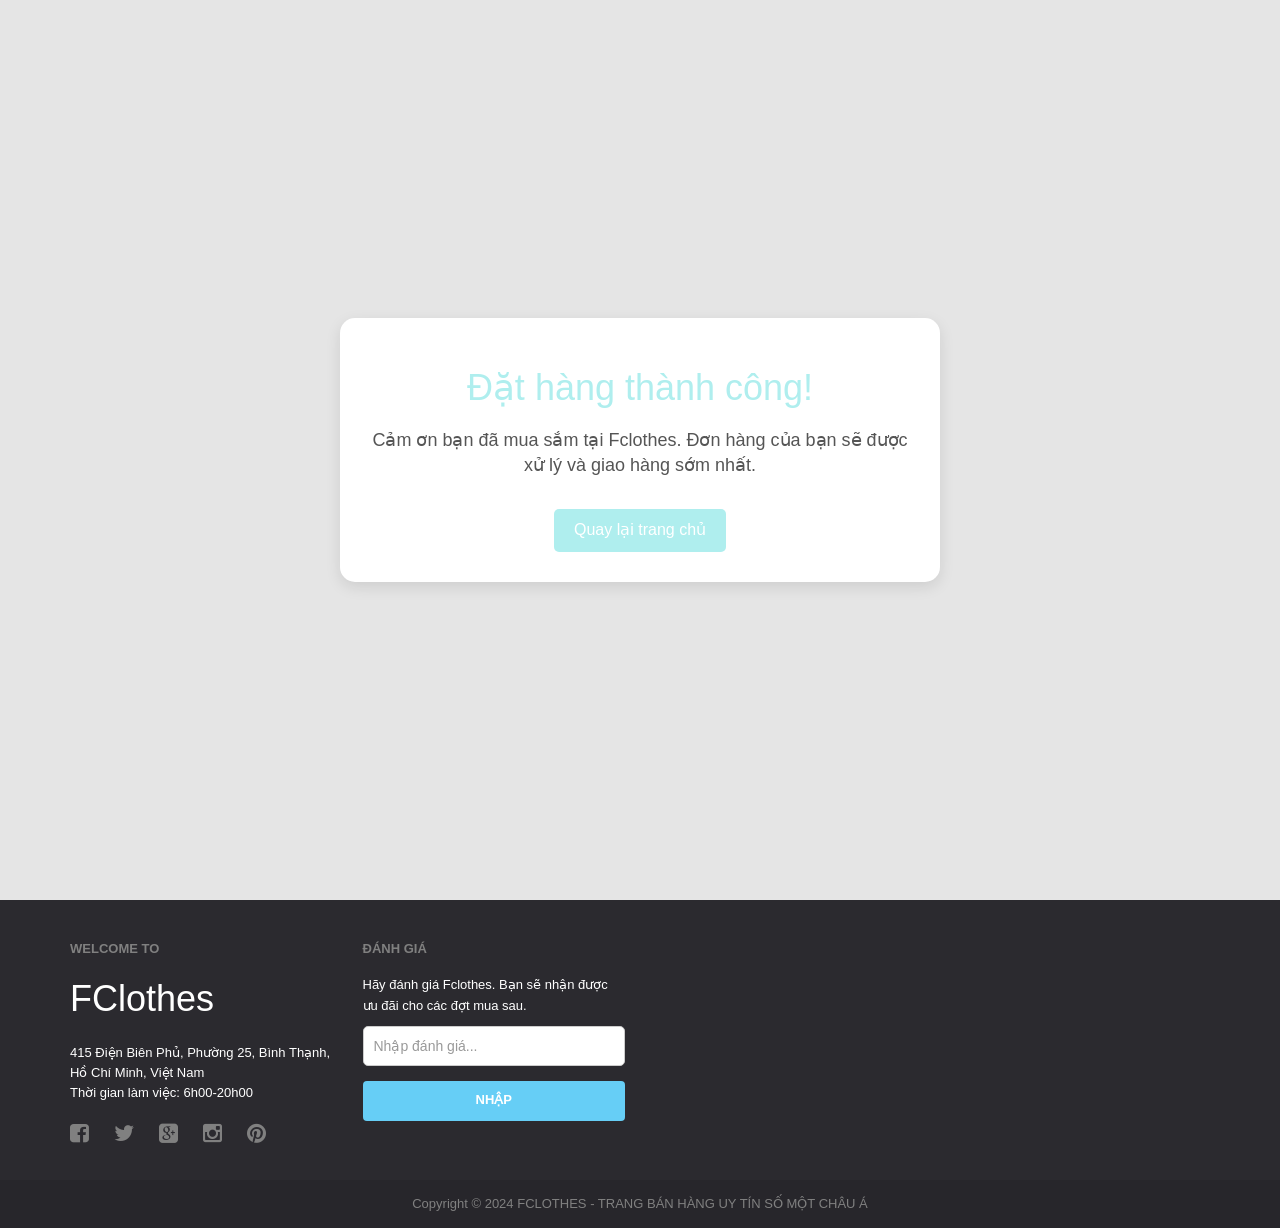
<file: user/Success.html>
<!DOCTYPE html>
<html lang="en">
  <head>
    <meta charset="utf-8">
    <meta http-equiv="X-UA-Compatible" content="IE=edge">
    <meta name="viewport" content="width=device-width, initial-scale=1">
    <title>Fclothes</title>
    <link href='http://fonts.googleapis.com/css?family=Raleway:400,300,500,600,700' rel='stylesheet' type='text/css'>
    <link href='http://fonts.googleapis.com/css?family=Roboto+Slab:400,700,300' rel='stylesheet' type='text/css'>
    <link href='http://fonts.googleapis.com/css?family=Playfair+Display:400,700' rel='stylesheet' type='text/css'>
    <link href='font-awesome/css/font-awesome.css' rel='stylesheet' type='text/css'>
    <link href="css/bootstrap.min.css" rel="stylesheet">
    <link rel="shortcut icon" href="/logofc.png" type="image/x-icon">
    <link rel="icon" href="/logofc.png" type="image/x-icon">    
    <link href="style.css" rel="stylesheet">
    <link href="responsive.css" rel="stylesheet">
    <link href="css/owl.carousel.css" rel="stylesheet">
    <link href="css/owl.theme.css" rel="stylesheet">
    <link href="css/owl.transitions.css" rel="stylesheet"> 
    <link href="css/prettyPhoto.css" rel="stylesheet">
  </head>
<body>

  <div class="success-container">
    <div class="success-message">
      <h1>Đặt hàng thành công!</h1>
      <p>Cảm ơn bạn đã mua sắm tại Fclothes. Đơn hàng của bạn sẽ được xử lý và giao hàng sớm nhất.</p>
      <button onclick="window.location.href='index.html'">Quay lại trang chủ</button>
    </div>
  </div>

</body>

<div id="footer"><!-- Footer -->
    <div class="footer-widget">
        <div class="container">
            <div class="row">
                <div class="col-md-3">
                    <div class="text-widget">
                        <div class="wid-title">Welcome to</div>
                        <h1> FClothes</h1>
                        <p>415 Điện Biên Phủ, Phường 25, Bình Thạnh, Hồ Chí Minh, Việt Nam<br/>Thời gian làm việc: 6h00-20h00</a>
                        </p>
                        <ul class="ft-soc clearfix">
                            <li><a href=""><i class="fa fa-facebook-square"></i></a></li>
                            <li><a href=""><i class="fa fa-twitter"></i></a></li>
                            <li><a href=""><i class="fa fa-google-plus-square"></i></a></li>
                            <li><a href=""><i class="fa fa-instagram"></i></a></li>
                            <li><a href=""><i class="fa fa-pinterest"></i></a></li>
                        </ul>
                        <div class="clearfix"></div>
                    </div>
                </div>
                <div class="col-md-3">
                    <div class="subscribe">
                        <div class="wid-title">Đánh giá</div>
                        <p>
                          Hãy đánh giá Fclothes. Bạn sẽ nhận được ưu đãi cho các đợt mua sau. 
                        </p>
                        <form>
                            <div class="form-group">
                                <input type="text" class="form-control" placeholder="Nhập đánh giá...">
                            </div>
                            <button type="submit" class="btn btn-default">Nhập</button>
                        </form>
                    </div>
                </div>
            </div>
        </div>
    </div>
    <div class="footer-text">
        <div class="container">
            <p>Copyright © 2024 FCLOTHES - TRANG BÁN HÀNG UY TÍN SỐ MỘT CHÂU Á</p>
        </div>
    </div>
</div><!-- Footer -->
</div> <!-- wrapper -->

<!-- jQuery (necessary for Bootstrap's JavaScript plugins) -->
<script src="js/library.js"></script>
<!-- Include all compiled plugins (below), or include individual files as needed -->
<script src="js/bootstrap.min.js"></script>
<script src="js/owl.carousel.min.js"></script>
<script src="js/ui.js"></script>
<script src="js/jquery.raty.js"></script>
<script src="js/jquery.prettyPhoto.js"></script>
<script src="js/jquery.selectbox-0.2.js"></script>
<script src="js/theme-script.js"></script>
</body>
</html>
</html>
</file>
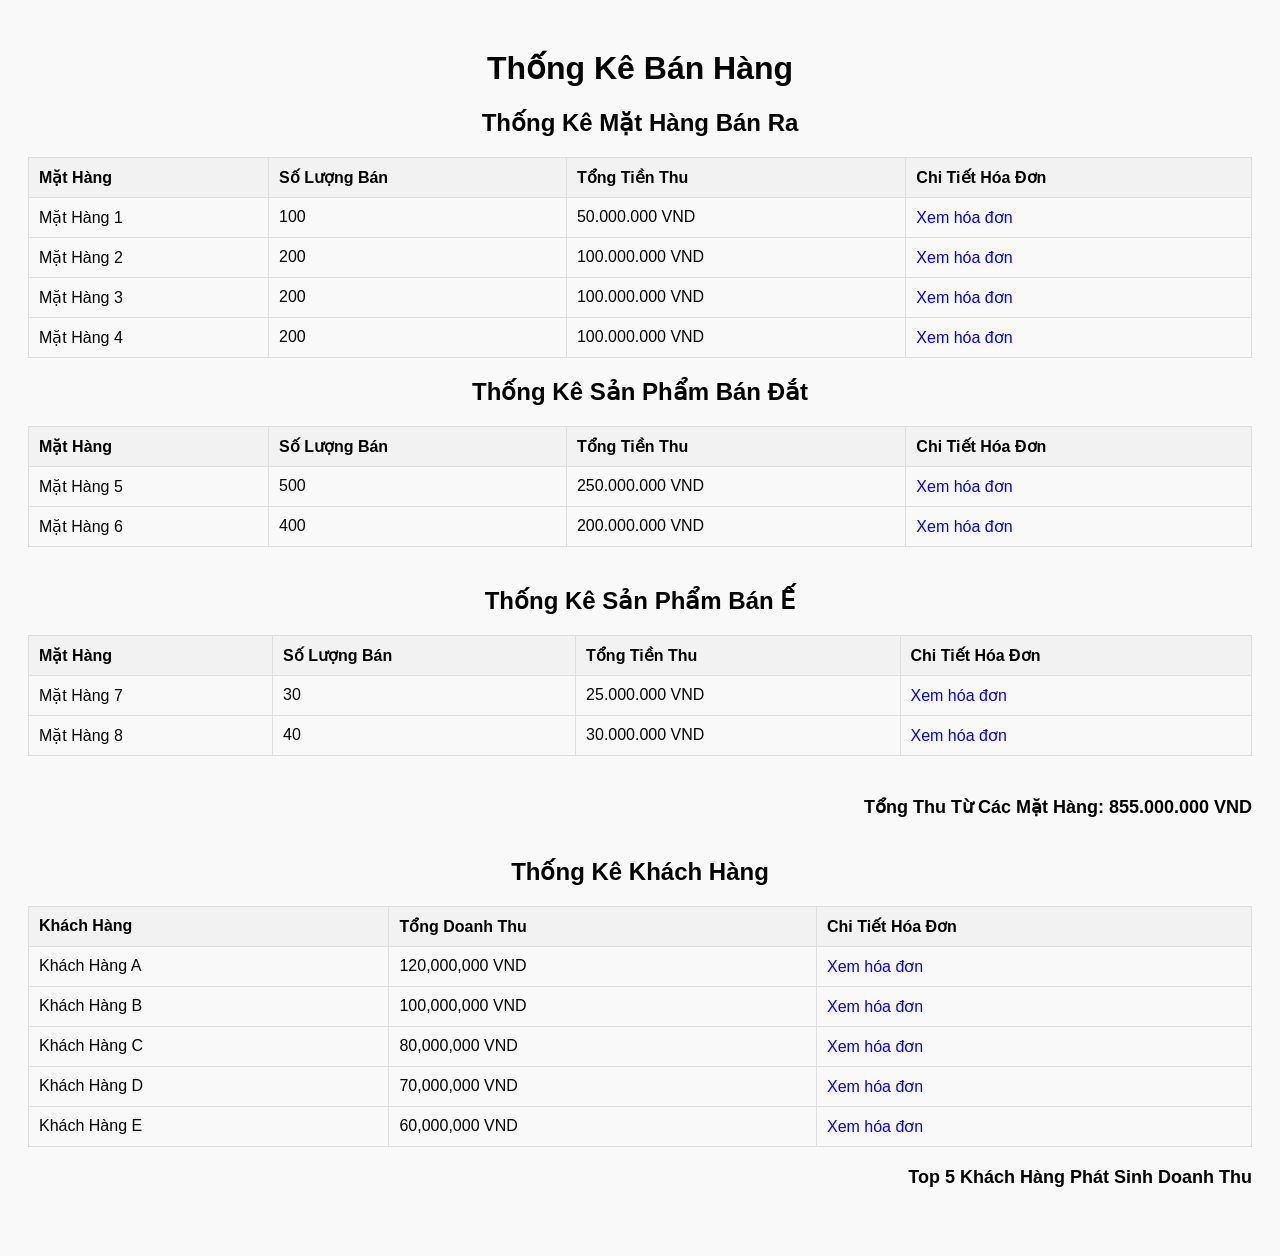
<file: user/nhom1037-laptrinhweb-main/web-admin/business_statistic-renew.html>
<!DOCTYPE html>
<html lang="en">
  <head>
    <meta charset="UTF-8" />
    <meta name="viewport" content="width=device-width, initial-scale=1.0" />
    <title>Thống Kê Bán Hàng</title>
    <style>
      body {
        font-family: Arial, sans-serif;
        background-color: #f9f9f9;
        padding: 20px;
      }
      h1,
      h2 {
        text-align: center;
      }
      .section {
        margin-bottom: 40px;
      }
      table {
        width: 100%;
        border-collapse: collapse;
        margin-top: 20px;
      }
      table,
      th,
      td {
        border: 1px solid #ddd;
      }
      th,
      td {
        padding: 10px;
        text-align: left;
      }
      th {
        background-color: #f2f2f2;
      }
      .highlight {
        font-weight: bold;
        color: green;
      }
      .lowlight {
        font-weight: bold;
        color: red;
      }
      a {
        color: blue;
        text-decoration: none;
      }
      a:hover {
        text-decoration: underline;
      }
      .total-section {
        text-align: right;
        font-size: 18px;
        font-weight: bold;
        margin-top: 20px;
      }
    </style>
  </head>
  <body>
    <h1>Thống Kê Bán Hàng</h1>

    <!-- Thống kê mặt hàng bán ra -->
    <div class="section">
      <h2>Thống Kê Mặt Hàng Bán Ra</h2>
      <table>
        <thead>
          <tr>
            <th>Mặt Hàng</th>
            <th>Số Lượng Bán</th>
            <th>Tổng Tiền Thu</th>
            <th>Chi Tiết Hóa Đơn</th>
          </tr>
        </thead>
        <tbody>
          <tr>
            <td>Mặt Hàng 1</td>
            <td>100</td>
            <td>50.000.000 VND</td>
            <td><a href="#">Xem hóa đơn</a></td>
          </tr>
          <tr>
            <td>Mặt Hàng 2</td>
            <td>200</td>
            <td>100.000.000 VND</td>
            <td><a href="#">Xem hóa đơn</a></td>
          </tr>
          <tr>
            <td>Mặt Hàng 3</td>
            <td>200</td>
            <td>100.000.000 VND</td>
            <td><a href="#">Xem hóa đơn</a></td>
          </tr>
          <tr>
            <td>Mặt Hàng 4</td>
            <td>200</td>
            <td>100.000.000 VND</td>
            <td><a href="#">Xem hóa đơn</a></td>
          </tr>
        </tbody>
      </table>
      <div class="section">
        <h2>Thống Kê Sản Phẩm Bán Đắt</h2>
        <table>
          <thead>
            <tr>
              <th>Mặt Hàng</th>
              <th>Số Lượng Bán</th>
              <th>Tổng Tiền Thu</th>
              <th>Chi Tiết Hóa Đơn</th>
            </tr>
          </thead>
          <tbody>
            <tr>
              <td>Mặt Hàng 5</td>
              <td>500</td>
              <td>250.000.000 VND</td>
              <td><a href="#">Xem hóa đơn</a></td>
            </tr>
            <tr>
              <td>Mặt Hàng 6</td>
              <td>400</td>
              <td>200.000.000 VND</td>
              <td><a href="#">Xem hóa đơn</a></td>
            </tr>
          </tbody>
        </table>
      </div>
      <div class="section">
        <h2>Thống Kê Sản Phẩm Bán Ế</h2>
        <table>
          <thead>
            <tr>
              <th>Mặt Hàng</th>
              <th>Số Lượng Bán</th>
              <th>Tổng Tiền Thu</th>
              <th>Chi Tiết Hóa Đơn</th>
            </tr>
          </thead>
          <tbody>
            <tr>
              <td>Mặt Hàng 7</td>
              <td>30</td>
              <td>25.000.000 VND</td>
              <td><a href="#">Xem hóa đơn</a></td>
            </tr>
            <tr>
              <td>Mặt Hàng 8</td>
              <td>40</td>
              <td>30.000.000 VND</td>
              <td><a href="#">Xem hóa đơn</a></td>
            </tr>
          </tbody>
        </table>
      </div>
      <!-- Tổng thu từ các mặt hàng -->
      <div class="total-section">
        Tổng Thu Từ Các Mặt Hàng: 855.000.000 VND
      </div>
    </div>

    <!-- Thống kê khách hàng -->
    <div class="section">
      <h2>Thống Kê Khách Hàng</h2>
      <table>
        <thead>
          <tr>
            <th>Khách Hàng</th>
            <th>Tổng Doanh Thu</th>
            <th>Chi Tiết Hóa Đơn</th>
          </tr>
        </thead>
        <tbody>
          <tr>
            <td>Khách Hàng A</td>
            <td>120,000,000 VND</td>
            <td><a href="business_statistic-renew-detail.html">Xem hóa đơn</a></td>
          </tr>
          <tr>
            <td>Khách Hàng B</td>
            <td>100,000,000 VND</td>
            <td><a href="#">Xem hóa đơn</a></td>
          </tr>
          <tr>
            <td>Khách Hàng C</td>
            <td>80,000,000 VND</td>
            <td><a href="#">Xem hóa đơn</a></td>
          </tr>
          <tr>
            <td>Khách Hàng D</td>
            <td>70,000,000 VND</td>
            <td><a href="#">Xem hóa đơn</a></td>
          </tr>
          <tr>
            <td>Khách Hàng E</td>
            <td>60,000,000 VND</td>
            <td><a href="#">Xem hóa đơn</a></td>
          </tr>
        </tbody>
      </table>

      <!-- Top 5 khách hàng phát sinh doanh thu cao nhất -->
      <div class="total-section">Top 5 Khách Hàng Phát Sinh Doanh Thu</div>
    </div>
  </body>
</html>
</file>
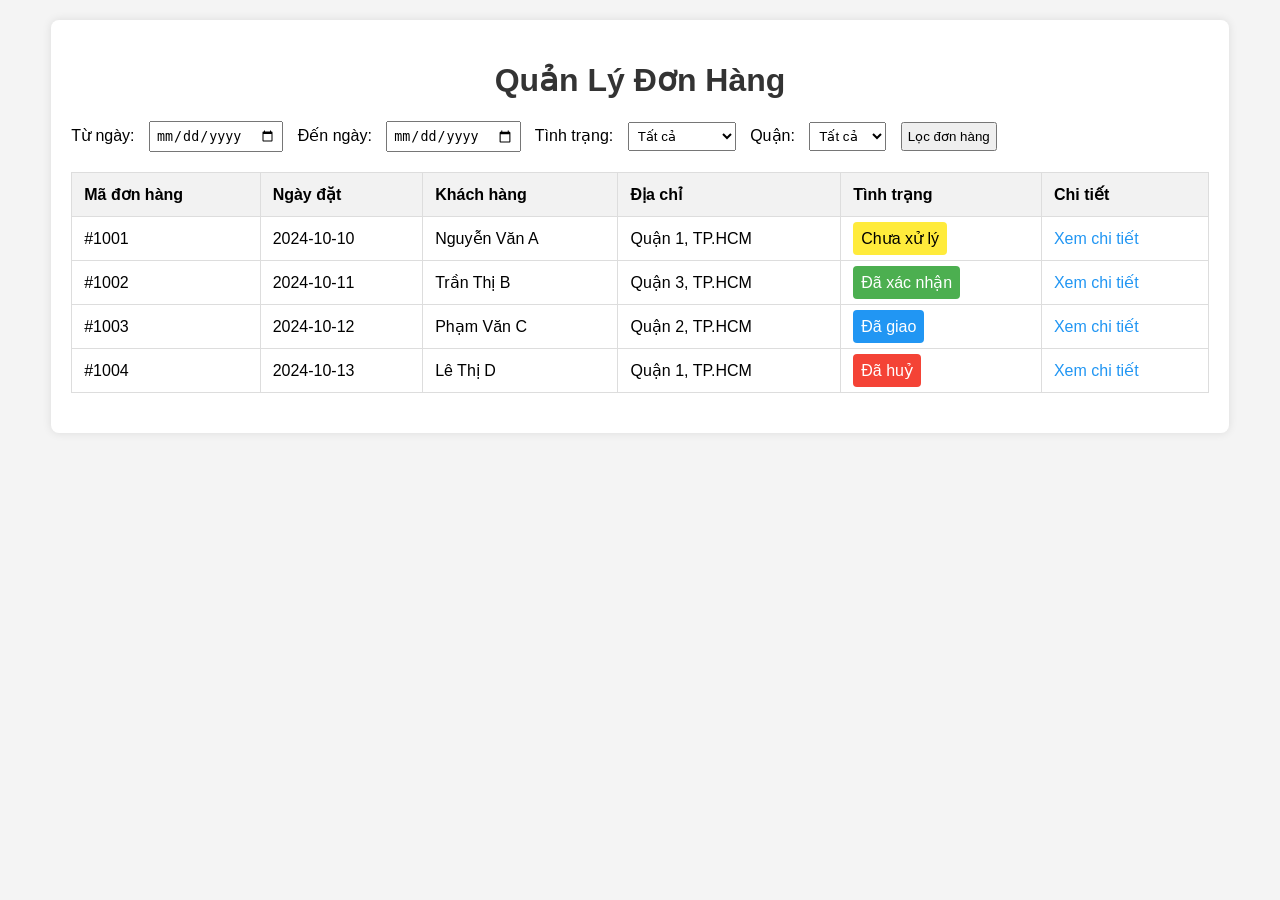
<file: user/nhom1037-laptrinhweb-main/web-admin/order_management-renew.html>
<!DOCTYPE html>
<html lang="vi">
<head>
    <meta charset="UTF-8">
    <meta name="viewport" content="width=device-width, initial-scale=1.0">
    <title>Quản Lý Đơn Hàng</title>
    <link rel="stylesheet" href="order_management.css">
    <link rel="stylesheet" href="checkbox.css">
</head>
<body>

<div class="container">
    <h1>Quản Lý Đơn Hàng</h1>

    <!-- Bộ lọc đơn hàng -->
    <div class="filter-section">
        <form action="/filter-orders" method="GET">
            <label for="start-date">Từ ngày:</label>
            <input type="date" id="start-date" name="start-date">
            
            <label for="end-date">Đến ngày:</label>
            <input type="date" id="end-date" name="end-date">

            <label for="status">Tình trạng:</label>
            <select id="status" name="status">
                <option value="all">Tất cả</option>
                <option value="new">Chưa xử lý</option>
                <option value="confirmed">Đã xác nhận</option>
                <option value="delivered">Đã giao</option>
                <option value="canceled">Đã huỷ</option>
            </select>

            <label for="district">Quận:</label>
            <select id="district" name="district">
                <option value="all">Tất cả</option>
                <option value="1">Quận 1</option>
                <option value="2">Quận 2</option>
                <option value="3">Quận 3</option>
                <!-- Thêm các quận khác -->
            </select>

            <input type="submit" value="Lọc đơn hàng">
        </form>
    </div>

    <!-- Bảng đơn hàng -->
    <table>
        <thead>
            <tr>
                <th>Mã đơn hàng</th>
                <th>Ngày đặt</th>
                <th>Khách hàng</th>
                <th>Địa chỉ</th>
                <th>Tình trạng</th>
                <th>Chi tiết</th>
            </tr>
        </thead>
        <tbody>
            <tr>
                <td>#1001</td>
                <td>2024-10-10</td>
                <td>Nguyễn Văn A</td>
                <td>Quận 1, TP.HCM</td>
                <td><span class="status new">Chưa xử lý</span></td>
                <td><a href="/order-details/1001">Xem chi tiết</a></td>
            </tr>
            <tr>
                <td>#1002</td>
                <td>2024-10-11</td>
                <td>Trần Thị B</td>
                <td>Quận 3, TP.HCM</td>
                <td><span class="status confirmed">Đã xác nhận</span></td>
                <td><a href="/order-details/1002">Xem chi tiết</a></td>
            </tr>
            <tr>
                <td>#1003</td>
                <td>2024-10-12</td>
                <td>Phạm Văn C</td>
                <td>Quận 2, TP.HCM</td>
                <td><span class="status delivered">Đã giao</span></td>
                <td><a href="/order-details/1003">Xem chi tiết</a></td>
            </tr>
            <tr>
                <td>#1004</td>
                <td>2024-10-13</td>
                <td>Lê Thị D</td>
                <td>Quận 1, TP.HCM</td>
                <td><span class="status canceled">Đã huỷ</span></td>
                <td><a href="/order-details/1004">Xem chi tiết</a></td>
            </tr>
        </tbody>
    </table>
</div>

</body>
</html>
</file>
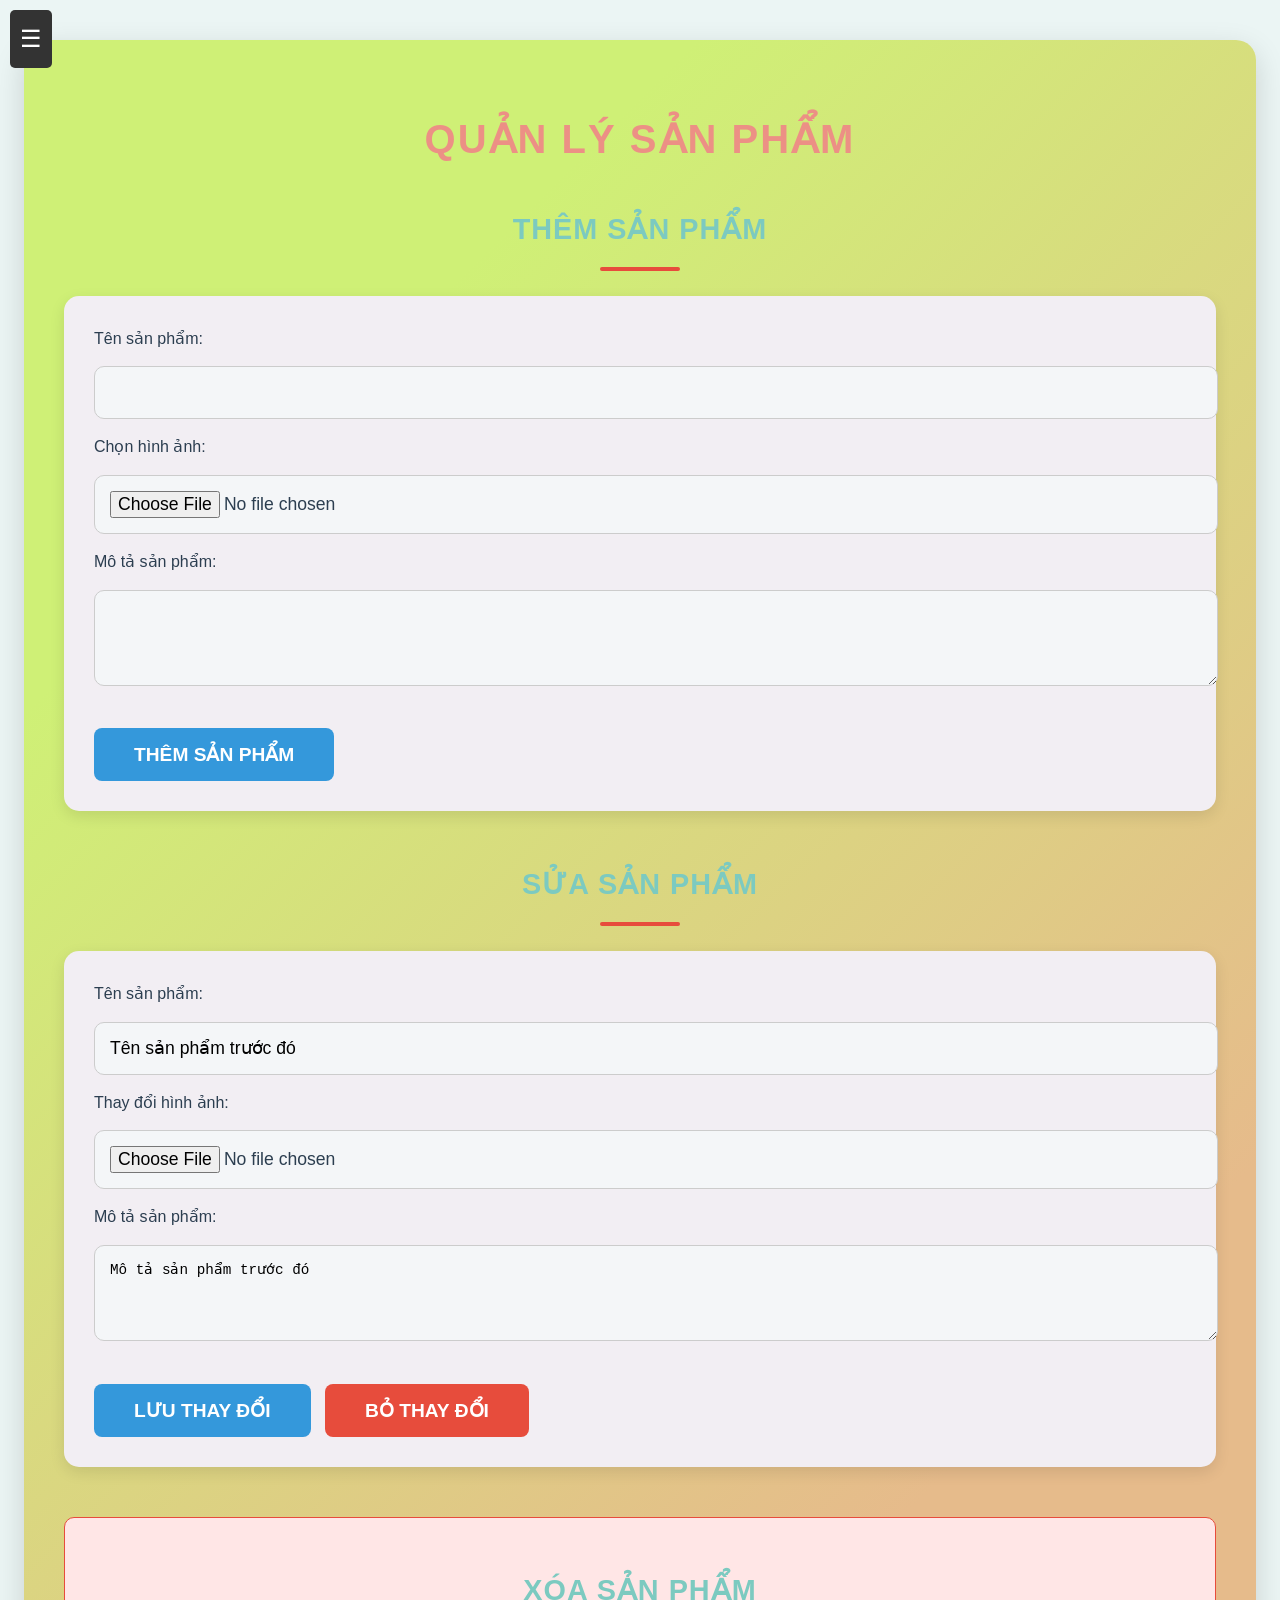
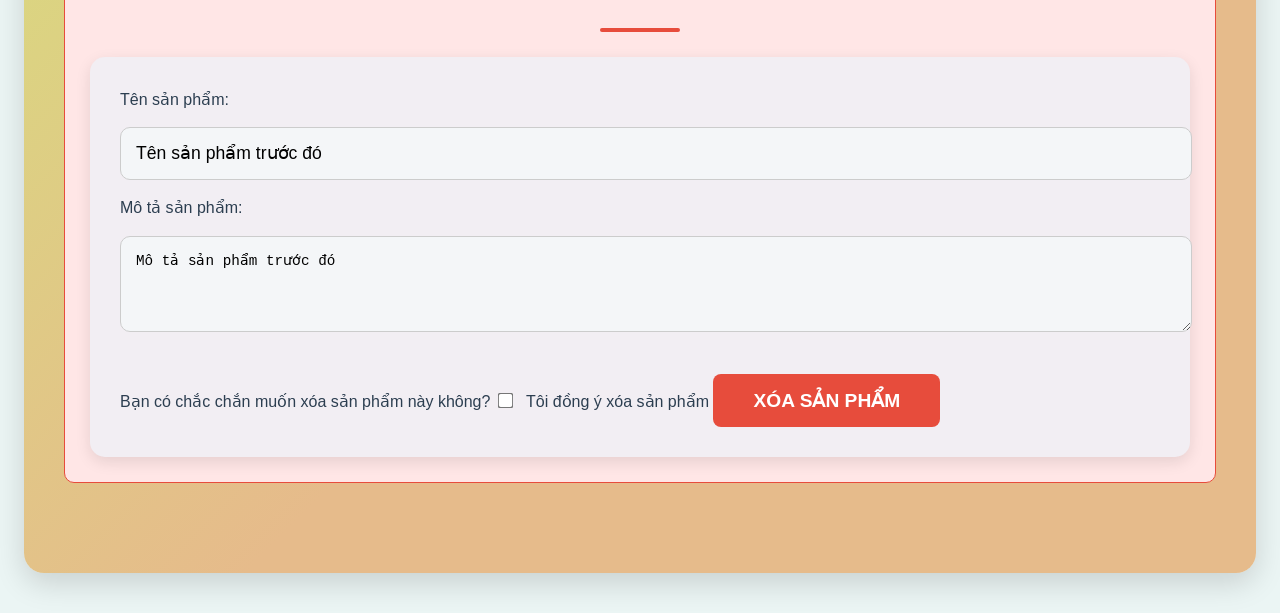
<file: user/nhom1037-laptrinhweb-main/web-admin/Quanlymathang.html>
<!DOCTYPE html>
<html lang="vi">
<head>
    <meta charset="UTF-8">
    <meta name="viewport" content="width=device-width, initial-scale=1.0">
    <title>Quản Lý Sản Phẩm</title>
    <link rel="stylesheet" href="Quanlymathang.css">
    <link rel="stylesheet" href="checkbox.css">
</head>

<input type="checkbox" id="menu-toggle">
<label for="menu-toggle" class="menu-icon">&#9776;</label>

<!-- Danh mục quản lý ẩn/hiện dựa trên checkbox -->
<ul class="menu">
    <li><a href="Quanlynguoidung.html">Quản lý Người dùng</a></li>
    <li><a href="order_management-renew.html">Quản lý Đơn hàng</a></li>
    <li><a href="business_statistic-renew.html">Thống kê Kinh doanh</a></li>
    <li><a href="Quanlymathang.html">Quản lý sản phẩm</a></li>
</ul>

<body>
    <div class="container">
        <header>
            <h1>Quản Lý Sản Phẩm</h1>
        </header>

        <!-- Thêm sản phẩm -->
        <section id="add-product">
            <h2>Thêm Sản Phẩm</h2>
            <form>
                <label for="product-name">Tên sản phẩm:</label>
                <input type="text" id="product-name" name="product-name" required>

                <label for="product-image">Chọn hình ảnh:</label>
                <input type="file" id="product-image" name="product-image" accept="image/*" required>

                <label for="product-description">Mô tả sản phẩm:</label>
                <textarea id="product-description" name="product-description" rows="4" required></textarea>

                <button type="submit">Thêm sản phẩm</button>
            </form>
        </section>

        <!-- Sửa sản phẩm -->
        <section id="edit-product">
            <h2>Sửa Sản Phẩm</h2>
            <form>
                <label for="edit-name">Tên sản phẩm:</label>
                <input type="text" id="edit-name" name="edit-name" value="Tên sản phẩm trước đó" required>

                <label for="edit-image">Thay đổi hình ảnh:</label>
                <input type="file" id="edit-image" name="edit-image" accept="image/*">

                <label for="edit-description">Mô tả sản phẩm:</label>
                <textarea id="edit-description" name="edit-description" rows="4" required>Mô tả sản phẩm trước đó</textarea>

                <button type="submit">Lưu thay đổi</button>
                <button type="reset">Bỏ thay đổi</button>
            </form>
        </section>

        <!-- Xóa sản phẩm -->
        <section id="delete-product">
            <h2>Xóa Sản Phẩm</h2>
            <form>
                <label for="edit-name">Tên sản phẩm:</label>
                <input type="text" id="edit-name" name="edit-name" value="Tên sản phẩm trước đó" required>

                <label for="edit-description">Mô tả sản phẩm:</label>
                <textarea id="edit-description" name="edit-description" rows="4" required>Mô tả sản phẩm trước đó</textarea>

                <label for="delete-confirm">Bạn có chắc chắn muốn xóa sản phẩm này không?</label>
                <input type="checkbox" id="delete-confirm" name="delete-confirm" required> Tôi đồng ý xóa sản phẩm

                <button type="submit">Xóa sản phẩm</button>
            </form>
        </section>
    </div>
</body>
</html>
</file>
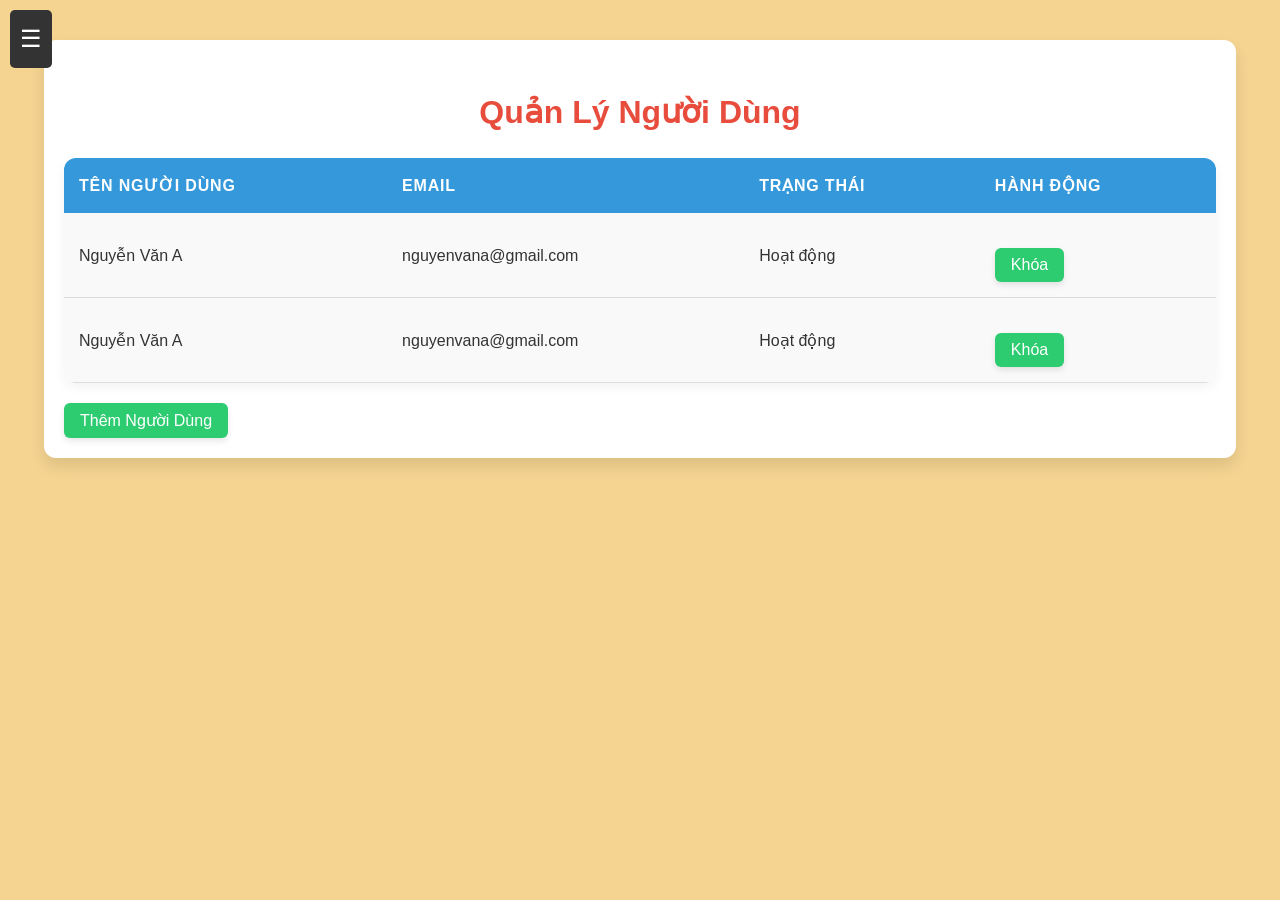
<file: user/nhom1037-laptrinhweb-main/web-admin/Quanlynguoidung.html>
<!DOCTYPE html>
<html lang="vi">
<head>
    <meta charset="UTF-8">
    <meta name="viewport" content="width=device-width, initial-scale=1.0">
    <title>Quản Lý Người Dùng</title>
    <link rel="stylesheet" href="Quanlynguoidung.css">
    <link rel="stylesheet" href="checkbox.css">
</head>

<input type="checkbox" id="menu-toggle">
<label for="menu-toggle" class="menu-icon">&#9776;</label>

<!-- Danh mục quản lý ẩn/hiện dựa trên checkbox -->
<ul class="menu">
    <li><a href="Quanlynguoidung.html">Quản lý Người dùng</a></li>
    <li><a href="order_management-renew.html">Quản lý Đơn hàng</a></li>
    <li><a href="business_statistic-renew.html">Thống kê Kinh doanh</a></li>
    <li><a href="Quanlymathang.html">Quản lý sản phẩm</a></li>
</ul>


<body>
    <div class="container">
        <!-- Quản lý người dùng -->
        <section id="user-management">
            <h2>Quản Lý Người Dùng</h2>
            <table>
                <tr>
                    <th>Tên Người Dùng</th>
                    <th>Email</th>
                    <th>Trạng Thái</th>
                    <th>Hành Động</th>
                </tr>
                <tr>
                    <td>Nguyễn Văn A</td>
                    <td>nguyenvana@gmail.com</td>
                    <td>Hoạt động</td>
                    <td><button>Khóa</button></td>
                </tr>
                
                <tr>
                    <td>Nguyễn Văn A</td>
                    <td>nguyenvana@gmail.com</td>
                    <td>Hoạt động</td>
                    <td><button>Khóa</button></td>
                </tr>

            </table>
            <button>Thêm Người Dùng</button>
        </section>
    </div>
</body>
</html>
</file>
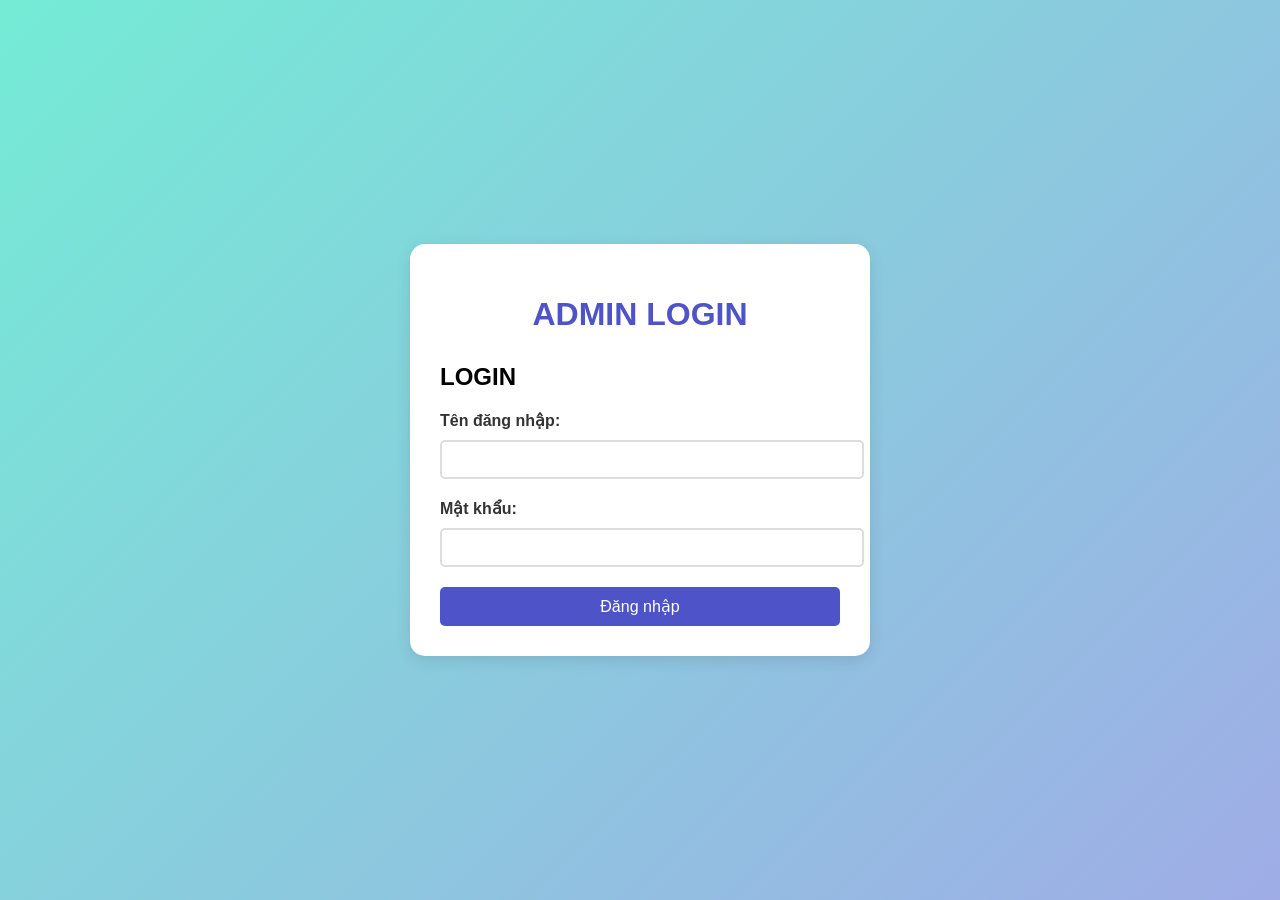
<file: user/nhom1037-laptrinhweb-main/web-admin/User_management.html>
<!DOCTYPE html>
<html lang="vi">
<head>
    <meta charset="UTF-8">
    <meta name="viewport" content="width=device-width, initial-scale=1.0">
    <title>Đăng Nhập và Quản Lý Người Dùng</title>
    <link rel="stylesheet" href="User_management.css">
</head>

<body>
    <div class="container">
        <header>
            <h1>ADMIN LOGIN</h1>
        </header>

        <!-- Phần Đăng Nhập -->
        <section id="login">
            <h2>LOGIN</h2>
            <form action="Quanlynguoidung.html" method="GET"> <!-- Chuyển đổi thành GET -->
                <label for="username">Tên đăng nhập:</label>
                <input type="text" id="username" name="username" required>
                <label for="password">Mật khẩu:</label>
                <input type="password" id="password" name="password" required>
                <button type="submit">Đăng nhập</button>
            </form>
        </section>

    </div>
</body>
</html>
</file>
<file: user/style.css>
#open-srch-form-mod {
    display: none;
  }
  
.pagination {
    text-align: center; /* Căn giữa các liên kết */
    margin-top: 20px; /* Khoảng cách phía trên */
}

.pagination a {
    padding: 8px 16px;
    margin: 0 5px;
    text-decoration: none;
    background-color: #f4f4f4;
    border: 1px solid #ddd;
    color: #333;
    border-radius: 4px;
    transition: background-color 0.3s ease;
}

.pagination a:hover {
    background-color: #007bff;
    color: white;
}


.pagination a.active {
    background-color: #007bff;
    color: white;
    border-color: #007bff;
}
html,body{
    width:100%;
    margin:0;
    padding:0;
    height:auto;
    font-family: 'Raleway', sans-serif;
    font-weight: 400;
    color:#2b2a2f;
}
a{
    color:#66cef6;
    text-decoration:none;
    transition: all .3s ease;
    -moz-transition: all .3s ease;
    -webkit-transition: all .3s ease;
}
.no-padd{
    padding:0;
}
blockquote{
    background: #f9f9f9 ;
    padding-top:30px;
    padding-bottom:30px;
    color: #626067 ;
    font-size: 20px;
    font-weight: 300;
    line-height: 30px;
    border-color:#66ccf4 ;
}
.blog-content.detail blockquote{
    background: #f9f9f9 ;
    padding-top:30px;
    padding-bottom:30px;
    color: #626067 ;
    font-size: 21px;
    font-weight: 300;
    line-height: 30px;
    border-color:#66ccf4 ;
    font-family: droid-serif, serif;
    font-style: italic;
}
#wrapper{
    width:100%;
    height:auto;
    margin:0;
    padding:0;
    overflow:hidden;
}
.container{
    max-width:1170px;
    margin:0 auto;
    position:relative;
}
.top{
    background:#403e72;
}
.welcome{
    color: #1c1c1c;
    font-weight:500;
    float: left;
    padding:5px 0;
}
.homepage-2 .top{
    background:#fff;
}
.homepage-2.gold .top{
    background:#f0f0f0;
}
.top-support{
    margin:0;
    padding:15px 0;
    float:left;
}
.top-support li{
    float:left;
    list-style:none;
    color:#fff;
    font-size:13px;
}
.top-support li:first-child{
    margin-right:17px;
}
.top-support li a{
    color:#fff;
}
.top-support li a i{
    color:#2a2955;
}
.top-support li i{
    font-size:20px;
    color:#2a2955;
    margin-right:10px;
}
.top-support li i, .top-support li span{
    float:left;
}
.top-offers{
    max-width:425px;
    width:100%;
    float:left;
}
.offers{
    max-width:300px;
    border:none;
    background:#464479;
    border-radius:0;
    margin:0 auto;
    font-size:13px;
    color:#fff;
}
.offers .close{
    opacity:10;
    color:#585591;
    text-shadow:none;
}
.offers a:hover{
    color:#fff;
    text-decoration:none;
}
.top-control{
    list-style: none;
    float:right;
    padding:15px 0;
}
.homepage-2.gold .top-control{
    float:right;
    padding:5px 0;
}
.top-control a{
    color:#fff;
    text-decoration: none;
   transition: all .3s ease;
    -moz-transition: all .3s ease;
    -webkit-transition: all .3s ease;
}
.homepage-2 .top-control a{
    color:#364a62;
    font-size: 14px;
    text-transform: uppercase;
    font-weight: 700;
    text-decoration: none;
   transition: all .3s ease;
    -moz-transition: all .3s ease;
    -webkit-transition: all .3s ease;
}
.homepage-2.gold .top-control a{
    color:#a2855e;
}
.homepage-2.gold .top-control a.call{
    color:#3a342d;
}
.top-control span{
    color:#2a2955;
    margin:0 5px;
}
.homepage-2 .top-control span{
    color:#bdc6d2;
    margin:0 22px;
}
.homepage-2 a.call{
    text-transform: capitalize;
}
.homepage-2 #cat-nav ul li.for-rsch{
    width:100%;
    max-width:320px;
    padding:8px 0;
    padding-left:45px;
}

.for-rsch .side-search {
    border-bottom: none;
    padding-bottom: 0px;
    margin-bottom: 0px;
}
.top-control a:hover{
    color:#66cef6;
   transition: all .3s ease;
    -moz-transition: all .3s ease;
    -webkit-transition: all .3s ease;
}
#believe-nav{
    padding:30px 0;
}
.homepage-2 #believe-nav{
    padding:15px 0 35px;
}
#believe-nav .navbar-default{
    border:none;
    margin:0;
    border-radius:0;
    min-height:0;
    background:none;
}
#believe-nav .navbar-brand{
    padding:0 15px;
    height:auto;
}
.homepage-2 #believe-nav .navbar-brand h1{
    padding:0 0;
    height:auto;
    color: #364a62;
    margin:0;
    text-transform: uppercase;
    font-weight: 800;
}
.homepage-2.gold #believe-nav .navbar-brand h1{
    color: #3a342d;
}
#believe-nav .navbar-nav>li>a{
    padding-top:5px;
    padding-bottom:5px;
    font-weight:700;
    text-transform:uppercase;
    color:#2b2a2f;
    font-size:13px;
    transition: all .3s ease;
    -moz-transition: all .3s ease;
    -webkit-transition: all .3s ease;
}
.homepage-2 #believe-nav .navbar-nav>li>a{
    padding-top:0px;
    padding-bottom:0px;
    font-weight:700;
    text-transform:uppercase;
    color:#364a62;
    font-size:13px;
    transition: all .3s ease;
    -moz-transition: all .3s ease;
    -webkit-transition: all .3s ease;
}
.homepage-2.gold #believe-nav .navbar-nav>li>a{
    color:#9c9996;
}
#believe-nav .navbar-nav>li{
    padding-left:40px;
}
.homepage-2 #believe-nav .navbar-nav>li{
    padding-left:0px;
}
#believe-nav .navbar-nav.navbar-right>li{
    padding-left:0px;
}
#believe-nav .navbar-nav>li>a i{
    margin-left:10px;
}
.min-marg{
    margin-left:-15px;
    margin-right:-15px;
}
#believe-nav .navbar-default .navbar-nav>.active>a, #believe-nav .navbar-default .navbar-nav>.active>a:focus, #believe-nav .navbar-default .navbar-nav>.active>a:hover, #believe-nav .navbar-default .navbar-nav a:hover{
    background:none;
    color:#66cef6;

}
.homepage-2 #believe-nav .navbar-default .navbar-nav>.active>a, .homepage-2 #believe-nav .navbar-default .navbar-nav>.active>a:focus, .homepage-2 #believe-nav .navbar-default .navbar-nav>.active>a:hover, .homepage-2 #believe-nav .navbar-default .navbar-nav a:hover{
    background:none;
    color:#293b51;

}
.homepage-2.gold #believe-nav .navbar-default .navbar-nav>.active>a, .homepage-2.gold #believe-nav .navbar-default .navbar-nav>.active>a:focus, .homepage-2.gold #believe-nav .navbar-default .navbar-nav>.active>a:hover, .homepage-2.gold #believe-nav .navbar-default .navbar-nav a:hover{
    background:none;
    color:#a2855e;

}
#believe-nav .navbar-default .navbar-nav>.open>a, #believe-nav .navbar-default .navbar-nav>.open>a:focus, #believe-nav .navbar-default .navbar-nav>.open>a:hover{
    background:none;
    color:#66cef6;
}
.homepage-2 #believe-nav .navbar-nav>li.cart-link>a{
    font-size: 18px;
    font-weight: 800;
}
.homepage-2 #believe-nav .navbar-nav>li.cart-link>a i{
    font-size: 20px;
    margin-right:10px;
    color:#6bbfff;
}
.homepage-2.gold #believe-nav .navbar-nav>li.cart-link>a i{
    color:#a2855e;
}
.homepage-2 .navbar-nav{
    margin-top:18px;
}
.homepage-2 #believe-nav .navbar-nav>li span{
    color: #bdc6d2;
}
.homepage-2.gold #believe-nav .navbar-nav>li span{
    color: #9c9996;
}
#believe-nav .navbar-right img{
    float:left;
}
#believe-nav .navbar-right span{
    float:right;
    vertical-align: middle;
    margin-top:3px;
    margin-left:12px;
}
/* Loại bỏ list-style và căn chỉnh */
.dropdown-menu ul {
    list-style: none;
    padding: 0;
    margin: 0;
    background-color: #fff;
    border: 1px solid #ccc;
    border-radius: 5px;
    box-shadow: 0 4px 8px rgba(0, 0, 0, 0.1);
}

/* Căn chỉnh từng mục */
.dropdown-menu li {
    margin: 0;
    padding: 10px 15px; /* Tạo không gian */
    border-bottom: 1px solid #eee; /* Đường kẻ nhẹ giữa các mục */
}

/* Loại bỏ viền cuối cùng */
.dropdown-menu li:last-child {
    border-bottom: none;
}

/* Kiểu cho liên kết */
.dropdown-menu a {
    text-decoration: none;
    color: #333;
    font-size: 16px;
    display: block; /* Mỗi mục là một khối riêng */
}

.dropdown-menu {    
    padding: 5px 0;
    margin: 2px 0 0;
    font-size: 13px;
    border:none;
    box-shadow:none;
    border-radius: 0;
    
}
.dropdown-menu>li{
    margin-bottom:10px;
}
.dropdown-menu>li>a {
    display: block;
    padding: 3px 20px;
    clear: both;
    font-weight: 700;
    line-height: 1.42857143;
    color: #333;
    white-space: nowrap;
}

.sidebar-nav {
    padding: 9px 0;
}

.dropdown-menu .sub-menu {
    left: 100%;
    position: absolute;
    top: 0;
    visibility: hidden;
    margin-top: -1px;
}

.dropdown-menu li:hover .sub-menu {
    visibility: visible;
}

.dropdown:hover .dropdown-menu {
    display: block;
}

.nav-tabs .dropdown-menu, .nav-pills .dropdown-menu, .navbar .dropdown-menu {
    margin-top: 0;
}

.navbar .sub-menu:before {
    border-bottom: 7px solid transparent;
    border-left: none;
    border-right: 7px solid rgba(0, 0, 0, 0.2);
    border-top: 7px solid transparent;
    left: -7px;
    top: 10px;
}
.navbar .sub-menu:after {
    border-top: 6px solid transparent;
    border-left: none;
    border-right: 6px solid #fff;
    border-bottom: 6px solid transparent;
    left: 10px;
    top: 11px;
    left: -6px;
}




#cat-nav{
    background:#2b2a2f;
}
.homepage-2 #cat-nav{
    background:#ffffff;
    border-top:1px solid #f3f5f8;
    border-bottom:1px solid #f3f5f8;
    margin-bottom: 30px;
    width:100%;
}
.homepage-2 #cat-nav ul{
    width:100%;
}
#cat-nav ul{
    margin:0;
    padding:0;
}
#cat-nav ul li{
    list-style:none;
    float:left;
    transition: all .3s ease;
    -moz-transition: all .3s ease;
    -webkit-transition: all .3s ease;
    position:relative;
    
}
#cat-nav ul li a{
    color:#747475;
    font-size:13px;
    font-weight:700;
    padding:15px 17px;
    display:block;
    position:relative;
    text-decoration:none;
    transition: all .3s ease;
    -moz-transition: all .3s ease;
    -webkit-transition: all .3s ease;
}
.homepage-2 #cat-nav ul li a{
    color:#364a62;
    font-size:13px;
    font-weight:700;
    padding:19px 25px;
    display:block;
    position:relative;
    text-decoration:none;
    transition: all .3s ease;
    -moz-transition: all .3s ease;
    -webkit-transition: all .3s ease;
}
.homepage-2.gold #cat-nav ul li a{
    color:#9c9996;
}
.homepage-2.gold #cat-nav ul li a:hover{
    color:#a2855e;
}
.homepage-2 .search-wid, .homepage-2 .search-wid:focus {
    height: 40px;
    border: 1px solid #f3f5f8;
    box-shadow: none;
    background: #f3f5f8 url(images/srch-2.png) center right no-repeat;
    padding-right:35px;
    border-radius: 0;
    
}
.homepage-2 .side-search .search-wid, .homepage-2 .side-search .search-wid:focus {
    background: #f3f5f8 url(images/srch-2.png) center right no-repeat;
}
.homepage-2 #cat-nav ul li span{
    background: #f1f4f7;
    font-size:13px;
    color: #364a62;
    font-weight:700;
    padding:19px 25px;
    display:block;
    position:relative;
    text-decoration:none;
    transition: all .3s ease;
    -moz-transition: all .3s ease;
    -webkit-transition: all .3s ease;
}
.homepage-2.gold #cat-nav ul li span{
    background: #fff;
    color: #9c9996;
}
#cat-nav ul li.active a:before, #cat-nav ul li a:hover:before{
    content: '';
    position: absolute;
    display: inline-block;
    width: 0;
    left: 0;
    top: 0;
    width: 100%;
    z-index: 10;
    border-top: 3px solid #66cef6 ;
    transition: all .3s ease;
    -moz-transition: all .3s ease;
    -webkit-transition: all .3s ease;
}
.homepage-2 #cat-nav ul li.active a:before, .homepage-2 #cat-nav ul li a:hover:before{
    display:none;
}
#cat-nav ul li a:hover{
    color:#66cef6;
    transition: all .3s ease;
    -moz-transition: all .3s ease;
    -webkit-transition: all .3s ease;
}
#cat-nav ul li:first-child a{
    padding-left:0;
}
#cat-nav ul li{
    border-right:1px solid #38363d;
}
.homepage-2 #cat-nav ul li{
    border-right:none;
}
#cat-nav ul li:last-child{
    border-right:none;
}
.srch-form{
    position:absolute;
    right:0;
    top:100%;
    margin-top:30px;
    max-width:450px;
    padding:15px;
    background:#fff;
    z-index: 9;
    display:none;
    border-top:2px solid #66cef6;
}
.srch-form .search-wid{
    border:1px solid #d7d7d7 ;
    border-right:1px solid transparent;
}
.srch-form .search-wid:focus{
    border:1px solid #d7d7d7 ;
    border-right:1px solid transparent;
}
.srch-form .side-search {
    border-bottom: none;
    padding-bottom: 0;
    margin-bottom: 0;
}

#home-slider{
    background: #66cef6 ;
}

#home-slider .item img{
    width:100%;
    height:auto;
}
.slider-desc{
    position:absolute;
    top:25%;
    left:0;
    z-index:5;
    width:100%;
}
#sect-1 .slider-desc, #sect-2 .slider-desc{
    position:absolute;
    top:auto;
    bottom:0;
    left:0;
    z-index:5;
    width:100%;
    padding:0 40px 60px;
}
.slide-offers-title{
    color:#ffffff;
    font-size: 40px;
    text-transform: uppercase;
    font-weight: 700;
    line-height: normal;
}
#sect-1 .slide-offers-title, #sect-2 .slide-offers-title{
    color:#ffffff;
    font-size: 47px;
    text-transform: uppercase;
    font-weight: 300;
    line-height: normal;
    float:left;
}
.slide-offers-left{
    float:left;
}
#sect-1 .slide-offers-left, #sect-2 .slide-offers-left{
    float:left;
    width: 100%;
    position: relative;
}
.slide-offers-right{
    float:right;
}
.slide-offers-left .slide-offers-title span{
    color:#66cef6 ;
}
#sect-1 .slide-offers-left .slide-offers-title span, #sect-2 .slide-offers-left .slide-offers-title span{
    color:#fff ;
    font-size: 72px;
    font-weight: 700;
}
.slide-offers-right .slide-offers-title span{
    color:#f666b1 ;
}
.slider-desc p{
    color:#dddde0 ;
    margin:30px 0 40px;
    font-size: 18px;
    font-weight: 400;
    line-height: normal;
}
.slider-desc a.btn{
    width:140px;
    height:45px;
    text-decoration:none;
    border-radius: 0;
    font-size: 16px;
    text-transform: uppercase;
    font-weight: 700;
    padding-top:12px;
}
#sect-1 .slider-desc a.btn, #sect-2 .slider-desc a.btn{
    width:140px;
    height:45px;
    text-decoration:none;
    border-radius: 0;
    font-size: 16px;
    text-transform: uppercase;
    font-weight: 700;
    padding-top:12px;
    float: right;
    bottom: 0;
    position: relative;
    margin-top: 85px;
    color: #2b2531;
}
#sect-1 .slider-desc.blue a.btn, #sect-2 .slider-desc.blue a.btn{
    background: #66cef6;
}
#sect-1 .slider-desc.red a.btn, #sect-2 .slider-desc.red a.btn{
    background: #ee6669;
}
#sect-1 .slider-desc.blue a.btn:hover, #sect-2 .slider-desc.blue a.btn:hover{
    background: #2ca2cf;
}
#sect-1 .slider-desc.red a.btn:hover, #sect-2 .slider-desc.red a.btn:hover{
    background: #d23337;
}
.product-name{
    color:#2b2a2f;
    font-size:13px;
    font-weight:700;
    text-align:center;
    margin-top:20px;
    line-height:20px;
    padding:0 15px;
    text-transform: uppercase;
    
}
.product-name a{
    color:#2b2a2f;   
}
.product-price{
    color:#66cef6;
    font-size:18px;
    margin-top:5px;
}
.star-1{
    margin:0 5px;
}
.product-price span{
    text-decoration: line-through;   
    color:#878788;
}
.prdct-grid{
    margin-bottom:40px;
	min-height:375px;
}
.product-listing.grid .prdct-grid{
    margin-bottom:40px;
	min-height:403px;
}
.homepage-1 #cat-nav ul li .to-left a i{
	margin:0;
}
.homepage-1 .prdct-grid{
	min-height:0;
}
.about-page .list-1 li{
	margin-bottom:7px;
}
.services .block-counter li p{
	color:#21708e;
}

.cat-offers{
    padding-top: 65px;
    padding-bottom: 40px;
    border-bottom:1px dashed #d7d7d7;
}
.cat-sec-1, .cat-sec-2, .cat-sec-3{
    position:relative;
}
.cat-sec-1 .cat-desc, .cat-sec-2 .cat-desc, .cat-sec-3 .cat-desc{
    position:absolute;
    width:100%;
    padding:17px;
}
.cat-inner{
    display:inline-block;
    
}
.cat-sec-1 .cat-desc{
    float:left;
    top:13%;
    left:0;
}
.homepage-2 .cat-sec-1 .cat-desc{
    top:0%;
    padding-top:25px;
    padding-left:25px;
    padding-right:25px;
}
.slide-cat{
    position: relative;
}
.slide-cat .ontop{
    position: absolute;
    padding:4px 35px;
    color: #fff;
    font-size: 15px;
    font-weight: 600;
    left: 0;
    top: 0;
    text-transform: uppercase;
    z-index: 4;
    background: #a2855e;
}
.slide-cat .onbottom{
    position: absolute;
    padding:4px 35px;
    color: #fff;
    font-size: 15px;
    font-weight: 600;
    position: absolute;
    right: 0;
    bottom: 0;
    text-transform: uppercase;
    z-index: 4;
    background: #a2855e;
}
.homepage-2.gold .cat-sec-1 .cat-desc.all-right{
    text-align: right;
}
.homepage-2.gold .cat-sec-1 .cat-desc .cat-inner{
    max-width:165px;
}
.homepage-2 .cat-sec-1 .cat-desc.fourth{
    text-align: right;
    right:0;
}
.cat-sec-2 .cat-desc{
    top:13%;
    left:0;
}
.cat-sec-3 .cat-desc{
    bottom:0;
    left:0;
    padding-bottom:20px;
}
.cat-sec-2 .cat-desc .cat-inner{
    float:right;
}
.cat-sec-3 .cat-desc{
    text-align:center;
}
.cat-sec-3 .cat-desc .cat-inner{
    text-align:center;
}
.cat-sec-1 .cat-desc .cat-title, .cat-sec-2 .cat-desc .cat-title, .cat-sec-3 .cat-desc .cat-title{
    color:#2a2930 ;
    font-weight: 700;
    text-transform:uppercase;
    line-height: normal;
    font-family: 'Playfair Display', serif;
}
.homepage-2 .cat-sec-1 .cat-desc .cat-title{
    color:#2b2531 ;
    font-weight: 700;
    text-transform:capitalize;
    line-height: normal;
    font-family: 'Raleway', sans-serif;
    font-size: 27px;
    margin-bottom: 25px;
}
.homepage-2 .cat-sec-1 .cat-desc.fourth .cat-title{
    color:#36313c ;
    font-weight: 700;
    text-transform:uppercase;
    line-height: normal;
    font-family: 'Raleway', sans-serif;
    font-size: 75px;
    margin-bottom: 25px;
}
.homepage-2 .cat-sec-1 .cat-desc .white .cat-title{
    color:#fff ;
}
.homepage-2 .cat-sec-1 .cat-desc .price-cut .cat-title{
    color:#16699c ;
    font-weight: 700;
    text-transform:capitalize;
    line-height: normal;
    font-family: 'Raleway', sans-serif;
    font-size: 73px;
    margin-bottom: 25px;
}
.homepage-2 .cat-sec-1 .cat-desc p{
    color:#6d6a70 ;
    font-family: 'Raleway', sans-serif;
    font-size: 15px;
    margin:0 0 60px;
    max-width:190px;
}
.homepage-2 .cat-sec-1 .cat-desc.fourth p{
    margin:0 0 35px;
}
.homepage-2 .cat-sec-1 .cat-desc .white p{
    color:#fff ;
}
.cat-sec-1 .cat-desc .btn, .cat-sec-2 .cat-desc .btn, .cat-sec-3 .cat-desc .btn{
    width:118px;
    height:35px;
    font-size: 16px;
    text-transform:uppercase;
}
.homepage-2 .cat-sec-1 .cat-desc .btn{
    border:none;
    padding:0;
    text-align: left;
    height:auto;
}
.homepage-2 .cat-sec-1 .cat-desc .white .btn{
    border:none;
    padding:0;
    text-align: center;
    height:auto;
    background: #fffd79;
    padding-top:10px;
    padding-bottom:10px;
}
.homepage-2.gold .cat-sec-1 .cat-desc .btn{
    border:none;
    height:auto;
    background: #a2855e;
    padding-top:6px;
    padding-bottom:6px;
    text-align: center;
    color: #fff;
    line-height: normal;
    font-size: 14px;
    font-weight: 600;
}
.homepage-2.gold .cat-sec-1.wht .cat-desc .btn{
    border:none;
    height:auto;
    background: #ece7df;
    padding-top:6px;
    padding-bottom:6px;
    text-align: center;
    color: #3b352e;
    line-height: normal;
    font-size: 14px;
    font-weight: 600;
}
.homepage-2.gold .cat-sec-1 .cat-desc .btn:hover{
    
    background: #855e29;
    
}
.homepage-2.gold .cat-sec-1.wht .cat-desc .btn:hover{
    
    background: #e9d6b9;
    
}
.homepage-2 .cat-sec-1 .cat-desc.fourth .btn{
    border:none;
    padding:0;
    text-align: center;
    height:auto;
    background: #36313c;
    padding-top:10px;
    padding-bottom:10px;
    color: #fff;
}
.homepage-2 .cat-sec-1 .cat-desc .white .btn:hover{
    color: #2a2930;
    background: #f7f300;
}
.homepage-2 .cat-sec-1 .cat-desc.fourth .btn:hover{
    color: #fff;
    background: #130f18;
}
.cat-sec-1 .cat-desc .cat-title {
    margin-bottom:30px;
}
.cat-sec-2 .cat-desc .cat-title {
    margin-bottom:17px;
}
.cat-sec-3 .cat-desc .cat-title{
    margin-bottom:25px;
}
.cat-sec-1 .cat-desc .cat-title{
    font-size: 64px;
}
.cat-sec-2 .cat-desc .cat-title{
    font-size: 46px;
}
.cat-sec-3 .cat-desc .cat-title{
    font-size: 38px;
}
.cat-sec-1 .cat-desc .cat-title span, .cat-sec-2 .cat-desc .cat-title span, .cat-sec-3 .cat-desc .cat-title span{
    color:#79797f  ;
    font-weight: 400;
    font-size:30px;
    display:block;
    text-transform:capitalize;
    line-height: normal;
}
.homepage-2 .cat-sec-1 .cat-desc .cat-title span{
    color:#36313c  ;
    font-weight: 300;
    font-size:35px;
    display:block;
    text-transform:capitalize;
    line-height: normal;
}
.homepage-2.gold .cat-sec-1 .cat-desc .cat-title span{
    color:#1c1c1c  ;
    font-weight: 600;
    font-size:14px;
    display:block;
    text-transform:uppercase;
    line-height: normal;
    margin-bottom: 6px;
}
.homepage-2 .cat-sec-1 .cat-desc.fourth .cat-title span{
    color:#36313c  ;
    font-weight: 700;
    font-size:37px;
    display:block;
    text-transform:capitalize;
    line-height: normal;
}
.homepage-2 .cat-sec-1 .cat-desc .cat-title strong{
    color:#36313c  ;
    font-weight: 700;
    font-size:45px;
    display:block;
    text-transform:capitalize;
    line-height: normal;
}
.homepage-2.gold .cat-sec-1 .cat-desc .cat-title{
    color:#a2855e  ;
    font-weight: 800;
    font-size:30px;
    display:block;
    text-transform:uppercase;
    line-height: 28px;
    margin-bottom: 20px;
}
.homepage-2.gold .cat-sec-1.wht .cat-desc .cat-title{
    color:#fff  ;
    font-weight: 800;
    font-size:30px;
    display:block;
    text-transform:uppercase;
    line-height: 28px;
    margin-bottom: 20px;
}
.cat-sec-3 .cat-desc .cat-title span{
    font-size: 22px;
    font-family: 'Playfair Display', serif;
    text-transform:uppercase;
}

.newest-content{
    padding-top:36px;
    padding-bottom:100px;
}
.newest-content{
    text-align:center;
}
.newest-content .newest{
    display:inline-block;
}
.nav-tabs.newest{
    border:none;
    margin-bottom:40px;
}
.nav-tabs.newest>li{
    margin-right:30px;
}
.nav-tabs.newest>li:last-child{
    margin-right:0px;
}
.nav-tabs.newest>li>a {
    margin-right: 2px;
    line-height: 1.42857143;
    border:none;
    border-bottom: 2px solid transparent;
    border-radius: 0;
    font-weight:700;
    font-size: 13px;
    color:#808080;
    text-transform:uppercase;
    padding-left:0;
    padding-right:0;
}
.nav-tabs.newest>li.active>a, .nav-tabs.newest>li.active>a:focus, .nav-tabs.newest>li.active>a:hover{
    color: #2b2a2f;
    
    cursor: default;
    background-color: #fff;
    border:none;
    border-bottom: 2px solid #66cef6;
    
}
.nav-tabs.newest>li>a:hover{
    background:none;
    border:none;
    border-bottom: 2px solid #66cef6;
}



.product-fade-wrap{
	position:relative;
}
.product-fade-wrap:after{
	content:"";
	display:block;
	position:absolute;
	left:0;
	right:0;
	top:0;
	bottom:0;
	background:#000;
	padding-bottom:75px;
	opacity:0;
	transition:all .3s ease;
	-moz-transition:all .3s ease;
	-webkit-transition:all .3s ease;
	
}
.product-fade:hover .product-fade-wrap:after{
	opacity: .5;
	transition:all .3s ease;
	-moz-transition:all .3s ease;
	-webkit-transition:all .3s ease;
}
.product-fade-ct{
	position:absolute;
	margin:0 auto;
	left:0;
	right:0;
	top:0;
	z-index:1;
	opacity:0;
	transition:all .3s ease;
	-moz-transition:all .3s ease;
	-webkit-transition:all .3s ease;
    width:100%;
}

.product-fade:hover .product-fade-ct{
	opacity:10;
}
.product-fade-wrap img{
	width:100%;
	height:auto;
}
.product-fade-ct{
	text-align:left;
}
.bullets{
    height:6px;
    width:6px;
    display:block;
    background:#a2a0a6 ;
    border-radius:50%;
}
.product-fade-control .owl-item{
    width:auto !important;
    cursor: pointer;
    
}
.product-fade-control .item{
    margin:0 3px;
}
.product-fade .synced .item .bullets{
    background:#48474a ;
}

.to-right{
    float:right;
    width:46px;
}
.to-left{
    float:left;
}
.to-left a{
    padding:10px 13px;
    border-radius:50%;
    background: #74d2f7 ;
    display:block;
    margin-bottom:10px;
    color:#ffffff;
    font-size: 14px;
    text-align: center;
}
.to-left a:hover{
    background: #34b0df ;
}
.product-fade-control{
    padding:10px;
    position:relative;
}
.btn-to-cart{
    background: rgba(241, 89, 89, .9);
    border-top-left-radius:20px;
    border-bottom-left-radius:20px;
    border-top-right-radius:20px;
    border-bottom-right-radius:20px;
    font-size: 13px;
    color: #fff;
    text-transform: uppercase;
    font-weight: 700;
    padding:8px ;
}
.btn-to-cart, .btn-to-cart span{
    float:left;
}
.btn-to-cart:hover{
    color: #fff;
    background: rgba(143, 22, 22, .8);
}

.bag{
    width:16px;
    height:18px;
    display:block;
    background: url(images/bag-white.png) no-repeat;
    margin-right:10px;
}




.content-offers{
    min-height:500px;
    width:110%;
    background:url(images/FCB.png) no-repeat left center;
    margin-bottom:100px;
    
}
.ct-offers{
    max-width:435px;
    float:right;
    text-align:left;
    padding-right:30px;
    margin-top:70px;
}
.ct-offers p{
    margin:30px 0;
    font-size:20px;
    color: #1f1e38 ;
    line-height: 36px;
}
.ct-offers .btn{
    width:235px;
    height:50px;
    text-transform: uppercase;
    padding-top:15px;
    border-radius: 0;
    font-size: 13px;
}
.ct-offers-title{
    font-family: 'Playfair Display', serif;
    font-size:44px;
    font-weight:700;
    line-height: normal;
    color:#1f1e38 ;
    text-transform: uppercase;
}


.homepage-2 .brands{
    margin-bottom: 60px;
}
#brand-carousel .item{
    text-align: center;
}

#brand-carousel .item img{
    display:inline-block;
    padding:0 2px;
}
.brands-inner{
    border-bottom:1px dashed #d7d7d7;
    padding:40px 0;
    border-top:1px dashed #d7d7d7;
}
.homepage-2 .brands-inner{
    border-bottom:1px solid #ebedef;
    padding:40px 0;
    border-top:1px solid #ebedef;
}
.homepage-2.gold .brands-inner{
    border-bottom:1px solid #ebedef;
    padding:0px 0;
    border-top:1px solid #ebedef;
}
.brand-title{
    text-align:center;
    margin-bottom:30px;
}

.homepage-2 .brand-title{
    text-align:center;
    margin-bottom:30px;
    margin-top:75px;
}
.brand-title span{
    border-bottom: 2px solid #66cef6;
    font-weight:700;
    font-size: 13px;
    text-transform: uppercase;
    
    display:inline-block;
    padding-bottom:10px;
}
.homepage-2 .brand-title span{
    border-bottom: none;
    font-weight:700;
    font-size: 24px;
    text-transform: uppercase;
    color: #36313c;
    display:inline-block;
    padding-bottom:0;
}
.homepage-2.gold .brand-title span{
    color: #3a342d;
}
#brand-carousel-2{
    text-align: center;
}
.homepage-2.gold #brand-carousel-2{
    margin:0 0 -5px;
}
#brand-carousel-2 ul{
    margin:0;
    padding:0;
    display:inline-block;
    width: 100%;
}
#brand-carousel-2 ul li{
    list-style: none;
    float:left;
    text-align: center;
    padding:0 5px;
    border-left:1px solid #ebedef;
    border-right:1px solid #ebedef;
    display: block;
}
#brand-carousel-2 ul li:first-child{
    border-left:none;
    border-right:none;
}
#brand-carousel-2 ul li:last-child{
    border-right:none;
    border-left:none;
}
.rec-blog-inner{
    padding-top:40px;
    padding-bottom:60px;
}
.homepage-2.gold .rec-blog-inner{
    padding-bottom:127px;
}
.homepage-2.gold .rb-sect-1 .blog-ct-title, .homepage-2.gold .rb-sect-1 .blog-ct-title a {
    color: #3a342d;
    font-size: 18px;
    font-weight: 500;
    text-align: left;
    margin-top: 20px;
    line-height: 23px;
    padding: 0 0;
    text-transform: capitalize;
}
.blog-title{
    text-align:center;
    margin-bottom:30px;
}
.blog-ct{
    margin-bottom:30px;
}
.blog-title span{
    border-bottom: 2px solid #66cef6;
    font-weight:700;
    font-size: 13px;
    text-transform: uppercase;
    
    display:inline-block;
    padding-bottom:10px;
}

.blog-ct-title{
    color:#2b2a2f;
    font-size:13px;
    font-weight:700;
    text-align:center;
    margin-top:20px;
    line-height:20px;
    padding:0 5px;
    text-transform: uppercase;
    
}
.blog-ct-title a{
    color:#2b2a2f;   
}
.blog-ct-title span{
    color:#808080; 
    text-transform: capitalize;
    display:block;
}
.homepage-2.gold .rb-sect-1 .blog-ct-title span{
    color:#a2855e; 
    text-transform: uppercase;
    display:block;
    text-align: left;
    margin-top: 30px;
    font-size: 13px;
    font-weight: 700;
}
.rb-sect-1{
 margin-bottom: 25px;
}



.page-title{
    background:#f9f9f9 url(images/banner-bg.jpg) top center no-repeat;
    min-height:113px;
}
.page-title.type-2{
    background:#f9f9f9 url(images/banner-bg-2.jpg) top center no-repeat;
    min-height:248px;
}
.page-title h3{
    text-transform: uppercase;
    font-weight: 700;
    margin:0 0 5px;
}
.page-title-inner{
    padding-top:35px;
    padding-bottom:5px;
}
.page-title.type-2 .page-title-inner{
    padding-top:105px;
    padding-left:45px;
    padding-right:45px;
    padding-bottom:5px;
}
.breadcumb{
    font-weight: 700;
    text-transform: uppercase;
    font-size:12px;
}
.breadcumb span{
    color:#403e72;
}
.breadcumb a{
    color:#2b2a2f;
}
.faq-page, .shortcode{
    padding-top:90px;
    padding-bottom:110px;
   
}
.about-page{
	padding-top:90px;
	padding-bottom:70px;
}
.about-page h3, .faq-page h3, .shortcode h3{
    text-transform: uppercase;
    font-weight: 700;
    margin:0;
    margin-bottom:40px;
    font-size:18px;
}
.about-page .ct-desc h3, .about-page .ct-form h3{
    font-size: 18px;
}
.about-page .post-content h4{
    font-weight: 500;
    margin:0;
    font-size: 24px;
    line-height: 32px;
    color:#292828;
    margin-bottom:45px;
}
.about-page .post-content h4 span{
    color:#66cef6;
}
.about-ct{
	border-bottom:1px dashed #d7d7d7;
	padding-bottom:70px;
}
.about-page p{
    color:#7b7a7d;
    font-size:14px;
    line-height: 24px;
}
.about-page .loc-det p{
    color:#2b2a2f;
    font-size:14px;
    line-height: 24px;
    font-weight: 600;
}
.list-1{
    margin:0;
    margin-top:36px;
    padding:0;
    padding-left:15px;
}
.list-1 li{
    list-style-image: url(images/list-1.png);
    color:#6a6a6c;
    font-size:14px;
    font-weight: 500;
    line-height: 24px;
}
.services{
    padding-top:60px;
    border-top:1px dashed #d7d7d7;
    display:block;
}

.services h3{
    text-transform: uppercase;
    font-weight: 700;
    margin:0;
    margin-bottom:40px;
    text-align:center;
}

.short-desc{
    max-width:750px;
    margin:0 auto;
    text-align: center;
    color:#7b7a7d;
    line-height:24px;
    margin-bottom:70px;
}

.services h4{
    text-transform: uppercase;
    font-weight: 700;
    margin-bottom: 40px;
}
.services h4 i{
    font-size: 24px;
    margin-right:5px;
    color:#515054;
}
.services p{
    line-height: 24px;
    color:#7b7a7d;
    font-size: 14px;
    margin-bottom:70px;
}

.counter{
    margin-top:125px;
    background:#66cef6;
    padding:50px 0;
    margin-bottom:50px;
}
.block-counter{
    margin:0;
    padding:0;
}
.block-counter li{
    list-style:none;
    float:left;
    max-width:33.333%;
    width:100%;
    padding:15px;
    text-align:center;
    border-left:1px solid #5dbfe5;
}
.block-counter li:first-child{
    border:none;
}
.block-counter li p{
    color:#fff;
    font-size: 14px;
    line-height: 20px;
    font-weight: 400;
    max-width:285px;
    text-align:center;
    margin:0 auto;
    margin-bottom:45px;
}
.conut-title{
    font-size:18px;
    color:#fff;
    margin-bottom:30px;
    text-transform: capitalize;
}
.count-stat i,.count-stat span {
    display:block;
    color:#fff;
}
.count-stat i{
    font-size:60px;
    margin-bottom:30px;
}
.count-stat span{
    font-size:72px;
    margin-bottom:30px;
}
.team{
    /*border-top:1px dashed #d7d7d7;*/
    padding-top:75px;
}
.team h3{
    text-transform: uppercase;
    font-weight: 700;
    margin:0;
    margin-bottom:25px;
    text-align:center;
}
.team img{
    margin-bottom:30px;
}
.team-desc{
    padding:0;
    margin:0;
}
.team-desc li{
    list-style: none;
    line-height:24px;
    font-weight: 700;
    margin-bottom:20px;
    text-transform: uppercase;
}
.team-desc li span{
    display:block;
    color: #7b7a7d;
    font-weight: 400;
    text-transform: capitalize;
}
.team-block{
    margin-bottom:140px;
}

.buy-on-page{
    background:#403e72;
    padding:40px 45px;
    margin-bottom:125px;
}
.buy-on-page h1{
    color: #fff;
    font-size: 34px;
    font-weight: 400;
    float:left;
    margin:0;
    padding:0;
    text-transform: uppercase;
}
.buy{
    color: #fff;
    font-size: 18px;
    font-weight: 800;
	width:100%;
	max-width:253px;
    float:right;
    padding:18px 45px;
	text-align:center;
    text-transform: uppercase;
    background:#66cef6;
    border-radius:3px;
    text-decoration: none;
	height:60px;
}
.buy:hover{
    color: #fff;
    text-decoration: none;
    background: #34b0df;
}

.blog{
    padding-top: 72px;
}
.blog-image{
    position: relative;
    margin-bottom: 45px;
}
.blog-image img{
    border-radius: 3px;
    
}
.blog-post-title{
    text-transform: uppercase;
    font-weight: 700;
    text-align: left;
    font-size:26px;
    margin-bottom: 25px;
}
.blog-post-title a{
    color: #2b2a2f ;
    text-decoration: none;
}
.blog-post-title a:hover{
    color: #66cef6 ;
}
.blog-meta{
    font-weight: 600;
    color: #a4a4a4;
}
.blog-meta span{
    margin:0 15px;
}
.blog-meta a{
    color: #a4a4a4;
    text-decoration:none;
}
.blog-meta a:hover{
    color: #66cef6;
}
.blog-content{
    padding-bottom: 140px;
}
.blog-content p{
    font-weight: 300;
    color: #626067;
    font-size: 16px;
    margin-top:30px;
    margin-bottom:45px;
    line-height: 27px;
}
.blog-content .btn-blue{
    height:45px;
    width:125px;
    padding-top:12px;
}
.blog-content .detail .blog-block{
    border-bottom:1px dashed #d7d7d7;
    padding-bottom:50px;
    margin-bottom:60px;
}
.blog-block .inner{
    /*border-bottom:1px dashed #d7d7d7;*/
    padding-bottom:20px;
    margin-bottom:50px;
}
.blog-image i{
    position:absolute;
    left:0;
    font-size:30px;
    padding:20px 20px;
    background:#66cef6 ;
    border-radius:3px;
    color:#fff;
    
}
.blockquote-post{
    position: relative;
}
.blockquote{
    border:none;
    padding:100px 80px;
    background:#66cef6 ;
    position:relative;
    font-family: 'Roboto Slab', serif;
    font-size: 20px;
    color:#fff;
    line-height: 38px;
    font-weight: 300;
    border-radius:3px;
}
.blockquote span{
    display:block;
    font-family: 'Raleway', sans-serif;
    font-weight: 700;
    text-transform: uppercase;
    margin-top:30px;
}
.blockquote-post i{
    position:absolute;
    left:0;
    font-size:30px;
    padding:20px 20px;
    background:#3fa7cf;
    border-radius:3px;
    color:#fff;
    z-index: 2;
    
}
.pag-center{
    justify-content: center;
	text-align:center;
}
.pagination.believe-pag>li:first-child>a, .pagination.believe-pag>li:first-child>span, .pagination.believe-pag>li:last-child>a, .pagination.believe-pag>li:last-child>span{
    border-radius:3px;
}

.pagination.believe-pag>li>a, .pagination.believe-pag>li>span{
    margin-right:10px;
    padding:10px 17px;
    border-radius:3px;
    font-weight:700;
    font-size: 14px;
    color:#fff;
    border:none;
    background:#2b2a2f ;
}
.pagination.believe-pag>.active>a, .pagination.believe-pag>.active>a:focus, .pagination.believe-pag>.active>a:hover, .pagination.believe-pag>.active>span, .pagination.believe-pag>.active>span:focus, .pagination.believe-pag>.active>span:hover, .pagination.believe-pag>li>a:hover, .pagination.believe-pag>li>a:focus{
    background: #66cef6 ;
    color:#fff;
}
.pagination.pag-2, .pagination.pag-1{
    float:left;
}

.pagination.pag-2{
    margin-left:80px;
}
.pagination.pag-2.pager, .pagination.pag-1.pager{
    float:left;
    margin-left:0;
}
.search-wid{
    height:40px;
    border:1px solid #f9f9f9;
    box-shadow:none;
    background: #f9f9f9 
}
.search-wid:focus{
    border:1px solid #f9f9f9;
    box-shadow:none;
    background: #f9f9f9 
}
.btn-side-serach{
    font-size: 18px;
    color:#fff;
    background: #66ccf4 ;
    border: 1px solid #66ccf4 ;
    padding-left:23px;
    padding-right:23px;
}
.btn-side-serach:hover, .btn-side-serach:focus{
    color:#fff;
    background: #34b0df ;
    border: 1px solid #34b0df ;
    padding-left:23px;
    padding-right:23px;
    border-left:none;
}
.side-search{
    border-bottom:1px dashed #d7d7d7;
    padding-bottom:45px;
    margin-bottom: 45px;
}
.search-widget h4, .side-recent h4, .side-last h4, .blog-side-cat h4, .blog-side-tag h4, .side-recent-prdct h4, .side-top-prdct h4, .side-range-slider h4{
    margin:0;
    font-size: 20px;
    font-weight: 700;
    color:#2b2a2f ;
    margin-bottom:25px;
    text-transform: uppercase;
}


.side-recent, .side-last, .blog-side-cat{
    border-bottom:1px dashed #d7d7d7;
    padding-bottom:15px;
    margin-bottom: 45px;
}
.side-range-slider{
    border-bottom:1px dashed #d7d7d7;
    padding-bottom:50px;
    margin-bottom: 45px;
}
.side-recent h5, .side-last h5{
    font-size: 16px;
    font-weight: 700;
    
    margin:0;
    text-transform: uppercase;
    margin-bottom:10px;
}
.side-recent h5 a, .side-last h5 a{
    color: #2b2a2f;
    text-decoration: none;
	font-size:14px;
}
.side-recent h5 a:hover, .side-last h5 a:hover{
    color: #66cef6 ;
}
.side-recent p, .side-last p{
	color:#626067;
}
.side-recent .meta, .side-last .meta{
    font-size: 13px;
    font-weight: 600;
    color: #a4a4a4 ;
    margin:0;
    margin-bottom:10px;
    text-transform: uppercase;
}
.side-recent .meta a, .side-last .meta a{
    color: #a4a4a4 ;
    margin-right:15px;
    text-decoration: none;
}
.side-recent .meta a:hover, .side-last .meta a:hover{
    color: #66cef6 ;
}
.side-recent img, .side-last img{
    margin-bottom:10px;
    border-radius:3px;
}
.side-recent-ct, .side-last-ct{
    margin-bottom: 30px;
}
.side-recent-ct .col-md-8, .side-last-ct.col-md-8 {
    padding-left:0;
}
.blog-cat-list{
    padding-left:15px;
}
.blog-cat-list li{
    list-style-image: url(images/list-2.png);
    margin-bottom:25px;
}
.blog-cat-list li a{
    font-size: 13px;
    color:#2b2a2f ;
    text-transform: uppercase;
    font-weight: 700;
    text-decoration: none;

}
.blog-cat-list li a:hover{
    color:#66cef6 ;
}
.blog-side-tag a{
    padding:8px 15px;
    background: #f9f9f9 ;
    color:#a4a4a4;
    text-decoration: none;
    text-transform: uppercase;
    display:inline-block;
    margin-right:10px;
    border-radius: 3px;
    font-weight: 700;
    margin-bottom:10px;
    font-size: 13px;
    
    
}
.blog-side-tag a:hover{
    background: #66ccf4  ;
    color:#fff ;
}
.sub-title{
    margin:0;
    font-weight: 700;
    text-transform: uppercase;
    color:#2b2a2f ;
    margin-bottom:15px;
}
.sub-title-lvl-2{
    margin:0;
    font-weight: 700;
    text-transform: uppercase;
    color:#2b2a2f ;
    margin-bottom:15px;
    font-size: 20px;
}
.align-left, .align-right{
    margin-bottom:30px;
}
.align-left p, .align-right p {
    margin-top: 0px;
    margin-bottom: 15px;
}

.base-list{
    margin:0;
    padding-left:15px;
}
.base-list li{
    color:#626067 ;
    font-size:16px;
    font-weight: 300;
    line-height:27px;
    margin-bottom:5px;
}
.full-text{
    margin-top:20px;
}
.author{
    margin-top:70px;
}
.author-block{
    background: #eaf6fa ;
    padding:30px;
    margin-bottom:80px;
    
}
.author-name{
    margin-top: 10px;
}
.author-name h3{
    float:left;
    font-size:18px;
    font-weight: 700;
    margin:0;
}
.author-name .btn-purple{
    text-transform: uppercase;
    float:right;
}
.author-date{
    font-weight: 600;
    color:#2b2a2f ;
    font-size: 14px;
    margin-left:8px;
    float: left;
}
.author-block p{
    margin:0;
	font-size:14px;
    margin-top:25px;
    
}
#comment-sec{
    margin-bottom:130px;
}
#comment-sec .media{
    margin-bottom:35px;
    margin-top:0px;
}
#comment-sec .btn-purple{
    float:none;
    text-transform: uppercase;
    font-weight: 700;
}
#comment-sec .media-heading{
    font-size:16px;
    font-weight: 700;
    color:#2b2a2f ;
}
#comment-sec .media-heading span{
    font-size:13px;
    font-weight: 600;
    margin-left:13px;
}
#comment-sec p {
    font-weight: 300;
    color: #626067;
    font-size: 14px;
    margin-top: 15px;
    margin-bottom: 15px;
    line-height: 27px;
}
#comment-sec .media-body .media{
    margin-top:35px;
    margin-bottom:0px;
}
#comment-sec .media-left, .media>.pull-left{
    padding-right:20px;
}
.comment{
    margin-bottom:53px;
}
.comment-form input, .comment-form input:focus{
    max-width:458px;
    height:45px;
    box-shadow:none;
    border:2px solid #e9edef ;
}
.comment-form textarea, .comment-form textarea:focus{
    max-width:555px;
    width:100%;
    height:135px;
    box-shadow:none;
    border:2px solid #e9edef ;
}
.comment-form label{
    font-weight:300;
    color:#2b2a2f ;
    font-size: 16px
}
.comment-form .btn-blue{
    width:145px;
    height:45px;
    text-transform: uppercase;
    font-size: 14px;
    padding: 6px 12px;
}


.faq-main-desc, .shortcode-main-desc{
    border-bottom:1px dashed #d7d7d7;
    padding-bottom:45px;
    margin-bottom:45px;
}
.faq-main-desc{
    padding-bottom:0px;
}
.shortcode-main-desc p{
    margin:0;
    padding:0;
    color: #626067 ;
    font-size: 14px;
    line-height: 30px;
    font-weight: 400;
}
.faq-page .sub-title{
    margin:0;
    font-weight: 700;
    text-transform: uppercase;
    margin-bottom:15px;
    font-size: 16px;
    margin-bottom: 0;
}

.faq-page p{
    line-height: 26px;
    font-size: 16px;
    color: #7b7a7d ;
    margin-bottom:45px;
}
.faq-page .panel-default>.panel-heading{
    background: none;
    box-shadow: none;
    padding-left:0;
    padding-right:0;
    border: none;
    padding-bottom: 20px
}
.faq-page .panel-default{
    box-shadow: none;
    padding-left:0;
    padding-right:0;
    border: none;
    border-radius: 0;
    border-bottom:1px dashed #d7d7d7;
}

.faq-page .panel-default>.panel-heading+.panel-collapse>.panel-body{
    padding-left:0;
    padding-right:0;
    border: none;
}


.shortcode-features h1, .shortcode-features h2, .shortcode-features h3, .shortcode-features h4, .shortcode-features h5, .shortcode-features h6{
    color:#2b2a2f ;
    font-weight: 700;
    margin-bottom:35px;
    margin-top:0;
    text-transform: uppercase;
}

.shortcode-features p{
    line-height: 26px;
    font-size: 16px;
    color: #7b7a7d ;
    margin-bottom:45px;
}
.shortcode-features.heading p{
    margin-bottom:80px;
}


.shop-page{
    padding-top:50px;
    padding-bottom:150px;
}
.shop-control{
    padding-bottom:30px;
    margin-bottom:40px;
    border-bottom:1px dashed #d7d7d7;
}
.shop-control .right{
    float:right;
    max-width:285px;
    width:100%;
}
.show-count{
    float:left;
    font-size:13px;
    font-weight: 700 ;
    text-transform: uppercase;
    color: #747475 ;
    margin-top:12px;
}
.shop-control .right .view-opt{
    float:right;
}
.shop-page.sing .shop-control .right .view-opt{
    float:left;
    max-width:195px;
}
.shop-control label{
    font-size:13px;
    font-weight: 700 ;
    text-transform: uppercase;
    color: #747475 ;
    float:left;
    margin-top:15px;
    margin-right:13px;
}
.shop-control .right .view-opt a{
    font-size:22px;
    padding:2px 0;
    border:2px solid #eeeeee ;
    color:#eeeeee ;
    display:block;
    float:left;
    width:38px;
    text-align:center;
}
.shop-control .right .view-opt a.v-1{
    margin-right:-2px;

}
.shop-control .right .view-opt a.active, .shop-control .right .view-opt a:hover{
    color:#66cef6 ;
    border-color:#66cef6 ;
    z-index:2;
    position: relative;
}
.product-listing{
    /*border-bottom:1px dashed #d7d7d7;*/
    padding-bottom:35px;
}


.product-listing .product-name{
    text-align:left;
    padding:0;
    margin-top:20px;
}
.product-listing.grid .star-1{
    display:inline-block;
    margin:6px 0;
}
.product-listing.grid .prdct-grid{
    text-align:center;
}
.product-listing.grid .product-name{
    text-align:center;
    padding:0;
    margin-top:20px;
}
.product-listing .star-1{
    margin-left:0;
    margin-bottom:35px;
    margin-top:10px;
}
.product-listing .product-price{
    margin-top:0px;
    margin-bottom:24px;
}
.product-srt-dsc p{
    color:#747475;
    font-size: 14px;
    margin:0;
    line-height:24px;

}
.prdct-list{
    margin-bottom:30px;
}
.product-pagination{
    text-align:center;
    margin-top:0px;
}
.product-pagination .pagination.believe-pag>li:first-child>a, .product-pagination .pagination.believe-pag>li:first-child>span, .product-pagination .pagination.believe-pag>li:last-child>a, .product-pagination .pagination.believe-pag>li:last-child>span, .product-pagination .pagination.believe-pag>li>a, .product-pagination .pagination.believe-pag>li>span{
    border-radius:0;
    background:#fcfcfc ;
    border:2px solid #ededed ;
    color:#868687 ;
}
.product-pagination .pagination.believe-pag>.active>a, .product-pagination .pagination.believe-pag>.active>a:focus, .product-pagination .pagination.believe-pag>.active>a:hover, .product-pagination .pagination.believe-pag>.active>span, .product-pagination .pagination.believe-pag>.active>span:focus, .product-pagination .pagination.believe-pag>.active>span:hover,  .product-pagination .pagination.believe-pag>li>a:hover, .product-pagination .pagination.believe-pag>li>a:focus {
    color:#66cef6 ;
    border-color:#66cef6 ;
}
.product-pagination .pagination.believe-pag>li.active>span{
    color:#66cef6 ;
    border-color:#66cef6 ;
}
.shop-sidebar .search-widget .side-search .search-wid{
    background:#ffffff ;
    border-color:#ededed ;
    
}
.shop-sidebar .search-widget .side-search .btn-side-serach, .shop-sidebar .search-widget .side-search .btn-side-serach:hover,  .shop-sidebar  .search-widget .side-search  .btn-side-serach:focus{
    color:#747475 ;
    font-size: 15px;
    padding-left: 12px;
    padding-right: 12px;
    background: #fcfcfc ;
    border-color:#ededed ;
}
.shop-sidebar .search-widget .side-search .btn-side-serach:hover,  .shop-sidebar  .search-widget .side-search  .btn-side-serach:focus{
    border-color:#ededed ;
    background: #fcfcfc ;
    color:#66cef6 ;
}
.side-recent-prdct, .side-top-prdct{
    border-bottom: 1px dashed #d7d7d7;
    padding-bottom: 35px;
    margin-bottom: 40px;
}
.img-small{
    width:100%;
    height:auto;
}
.top-list, .recent-list{

    margin-bottom:30px;
}
.top-list .image, .recent-list .image{
    float:left;
    max-width:75px;
    border:3px solid #e6e6e6 ;
    width:100%;

}
.top-list .desc, .recent-list .desc{
    float:left;
    max-width:180px;
    width:100%;
    padding-left:15px;
    padding-right:5px;
    padding-top:5px;
    padding-bottom:5px;
}
.top-list .desc .product-name, .recent-list .desc .product-name{
    margin-top:0;
    text-align:left;
    padding: 0;
    font-size: 13px;
}
.top-list .desc .star-1, .recent-list .desc .star-1{
    margin:0;
}
.top-list .desc .product-price, .recent-list .desc .product-price{
    font-size: 14px;
    margin-top:0;
}
.top-list .desc .product-price span, .recent-list .desc .product-price span {
    text-decoration: line-through;
    color: #2b2a2f ;
    font-size: 13px;
}
.price-range-slider{
    margin-bottom:30px;
    margin-top:15px;
    padding:0 10px;
}
.btn-filter{
    border:2px solid #ededed ;
    border-radius: 0;
    color: #747475 ;
    font-weight: 700;
    text-transform: uppercase;
    background: #fff;
    width:78px;
    height:30px;
    padding:0;
    float:left;
}
.btn-filter:hover, .btn-filter:focus{
    border:2px solid #66cef6  ;
    color: #66cef6  ;
}
.price-range-value{
    float:right;
}
.price-range-value label{
    font-weight: 700;
    color:#403e72 ;
    text-transform: uppercase;
}
#amount{
    max-width:70px;
    border:none;
    font-weight: 700;
    color:#403e72 ;
}
.product-name-detail{
    text-transform: uppercase;
    font-weight: 700;
    margin: 0;
    font-size: 23px;
    margin-bottom: 10px;
}
.detail-product .product-price{
    font-size: 24px;
    font-weight: 400;
    float:left;
}
.detail-product .product-price span{
    font-size: 14px;
    font-weight: 400;
    color: #878788 ;
}
.detail-product .star-1{
    float:right;
}
.product-price-wrap{
    border-bottom: 1px dashed #d7d7d7;
}
.detail-product p{
    color: #626067 ;
    font-size: 13px;
    margin-top: 20px;
    line-height: 24px;
}
.detail-cat, .detail-stock, .detail-restock{
    margin-top:20px;
}
.detail-cat label, .detail-stock label, .detail-restock label{
    color: #2b2a2f ;
    font-weight: 400;
}
.detail-cat a{
    text-transform: uppercase;
    text-decoration: none;
}
.detail-stock span{
    color: #fff;
    background: #abcf54 ;
    border-radius: 4px;
    padding:3px 5px;
}
.detail-restock span{
    color: #fff;
    background: #ab2e31 ;
    border-radius: 4px;
    padding:3px 5px;
}
.gobuy{
    margin-top:20px;
}

.gobuy .form-control{
    width:45px;
    height:33px;
    box-shadow: none;
    border:2px solid #ededed ;
    background: #fff;
    text-align:center;
    color: #2b2a2f ;
    border-radius: 3px;
	display:inline-block;
}
.gobuy label{
    color: #2b2a2f;
	font-weight: 400;
}
.gobuy .btn-to-cart{
    float:none;
    background: #f26969 ;
    padding-left:20px;
    padding-right:20px;
    margin-left:15px;
}
.detailin-3 .detail-stock span{
	margin-left:22px;
}
.review .nav-tabs{
    border-bottom:none;
}
.review{
    margin-top:90px;
}
.review .nav-tabs>li>a{
    border:2px solid #ededed ;
    border-radius:0;
    color:#aeb2b4 ;
    font-weight: 700;
    text-transform: uppercase;
    padding-left:35px;
    padding-right:35px;
}

.review .nav-tabs>li>a{
    margin-right:-2px;
}
.review .nav-tabs>li.active>a, .review .nav-tabs>li.active>a:focus, .review .nav-tabs>li.active>a:hover, .review .nav-tabs>li>a:hover{
    border:2px solid #ededed ;
    border-radius:0;
    color:#66cef6 ;
    background:#fcfcfc ;
}
.review .tab-content p{
    color: #626067 ;
    line-height: 24px;
}
.review .tab-content{
    border:2px solid #ededed ;
    border-top:2px solid #ededed ;
    padding-left:35px;
    padding-right:35px;
    padding-top:50px;
    padding-bottom:50px;
}
.review .nav-tabs>li{
    margin-bottom:-2px;
}
.review .product-title{
    text-transform: uppercase;
    font-weight: 700;
    margin: 0;
    margin-bottom: 35px;
}
.reviewer{
    font-size:16px;
    font-weight: 700;
    color: #2b2a2f;
    text-transform: uppercase;
    margin-bottom:15px;
}
.reviewer span{
    font-size:13px;
    font-weight: 400;
    color: #2b2a2f;
    margin-left:35px;
}
.review h4{
    margin-top:15px;
    margin-bottom:15px;
}
.review-form .form-control{
    border:2px solid #ededed ;
    box-shadow: none;
    border-radius: 0;
}
.review-form .btn-border{
    border:2px solid #ededed ;
    text-transform: uppercase;
}
.product-listing.detail{
    border:none;
}

.related{
    margin-top:75px;
}
.related .product-name{
    text-align:center;
}
.related  .star-1 {
    margin-left: 0;
    margin-bottom: 0px;
    margin-top: 0px;
    display:inline-block;
}
.related .prdct-grid{
    text-align: center;
}
.related .title{
    font-size: 20px;
    text-transform: uppercase;
    font-weight: 700;
    margin-bottom:45px;
}
.detail-2{
    background:#f9f9f9;
    padding-left:55px;
    padding-right:55px;
    padding-top:45px;
    padding-bottom:45px;
}
.detail-2 .gobuy .btn-to-cart{
    margin-left:0;
}
.big-show{
    width:100%;
}
.big-show img{
    width:100%;
    height:auto;
}

.thumb-show{

    margin:0;
    padding:0;
    width:100%;
}
.thumb-show img{
    width:100%;
    height:auto;
}
.thumb-show li{
    list-style:none;
    margin-bottom:25px;
}
.grey{
    background: #fafafa;
    margin-left:-15px;
    padding-left:30px;
    min-height:262px;
}
.row.detail-3{
    margin:0;
}
.row.detail-3 .left{
    margin-right:0;
    padding:0;
}
.row.detail-3 .right{
    margin-left:0;
    padding:0;
}
.detailin-3 {
    background: #292828;
    padding-left: 30px;
    padding-right: 30px;
    padding-top: 35px;
    padding-bottom: 35px;
}
.detailin-3 .product-price-wrap {
    border-color:#fff;
}
.detailin-3 p, .detailin-3 .product-name-detail {
    color: #fff;
}
.detailin-3 .product-name-detail {
    text-align: left;
}
.detail-product.detail-3 .star-1{
    float:left;
}
.star-lab{
    float:left;
    color:#fff;
    text-transform: uppercase;
    font-size: 11px;
    margin-top:25px;
}
.product-listing .detail-product.detail-3 .star-1{
    margin-top:20px;
    margin-bottom:0px;
    margin-right:15px;
}
.detailin-3 .detail-cat label, .detailin-3 .detail-stock label, .detailin-3 .detail-restock label{
    color:#fff;
}
.detailin-3 .detail-cat{
    color: #d65f5f;
}
.detailin-3 .detail-cat a{
    color:#d65f5f ;
    text-transform: lowercase;
}
.to-cart-wrap{
    background:#403e72 ;
    padding-right:30px;
    padding-left:30px;
    padding-top:28px;
    padding-bottom:26px;
}
.review.detail-3 .nav-tabs>li>a{
    margin-right:4px;
}
.review.detail-3 .nav-tabs>li>a{
    border-color:transparent ;
    background:#d8f0fa ;
    color: #292828;
}
.review.detail-3 .tab-content{
    background: #effaff ;
    border-color:transparent;
}
.review.detail-3 .nav-tabs>li.active>a, .review.detail-3 .nav-tabs>li.active>a:focus, .review.detail-3 .nav-tabs>li.active>a:hover, .review.detail-3 .nav-tabs>li>a:hover{
    border-color:transparent;
    color: #403e72 ;
    background: #effaff;
}
.detail-image-2{
    position:relative;
}
.klick-thumb{
    position: absolute;
    bottom:0;
    left:0;
    margin:10px 4px;
    z-index:10;
    width:100%;
}
#detail-control-3 .owl-item{
    width:auto !important;
}
#detail-control-3 .item img{
    border:2px solid #fff;
    margin-left:4px;
    margin-right:4px;
    opacity:0.5;
}

#detail-control-3 .synced .item img{
    opacity:10;
}
.about-page h3.contact-loc{
    margin-top:50px;
    margin-bottom:50px;
    font-size: 18px;
}
.contact-form input, .contact-form input:focus{
    height:45px;
    box-shadow:none;
    border:2px solid #e9edef ;
}
.contact-form textarea, .contact-form textarea:focus{
    max-width:555px;
    width:100%;
    height:135px;
    box-shadow:none;
    border:2px solid #e9edef ;
}
.contact-form label{
    font-weight:400;
    color:#2b2a2f ;
    font-size: 16px;
    margin-bottom:15px;
        
}
.contact-form .btn-blue{
    width:145px;
    height:45px;
    text-transform: uppercase;
    font-size: 14px;
    padding: 6px 12px;
}
.contact-form .form-group{
    margin-bottom:30px;
}
.map-sec{
    margin-top:120px;
    margin-bottom:40px;
}
#map-canvas {
    width: 100%;
    height: 500px;
}
.map-sec-wrap{
    position:relative;
}
.add-block{
    padding:35px 25px;
    background: #fff;
    position: absolute;
    z-index: 999;
    left:20%;
    top:10%;
    max-width:260px;
    width:100%;
    border-radius:3px;
    box-shadow:1px 1px 8px rgba(0,0,0, .2);
}
.add-block h3 {
    margin-bottom: 20px;
}
.footer-widget{
    background:#2b2a2f;
    padding-top:40px;
    padding-bottom:30px;
    color:#fff;
}
.homepage-2 .footer-widget{
    background:#f4f5f7;
    padding-top:70px;
    padding-bottom:80px;
    color:#fff;
}
.text-widget a{
    color:#808080;
}
.text-widget p{
    line-height: 20px;
    font-size: 13px;
    margin-top:25px;
}
.homepage-2 .text-widget p, .homepage-2 .subscribe p{
    color: #60686f;
}
.wid-title{
    color:#808080;
    text-transform: uppercase;
    font-weight: 700;
    font-size: 13px;
    margin-bottom:15px;
}
.homepage-2 .wid-title{
    color:#364a62;
    text-transform: uppercase;
    font-weight: 600;
    font-size: 24px;
    margin-bottom:45px;
}
.homepage-2.gold .wid-title{
    color:#a2855e;
}
.ft-soc{
    margin:0;
    padding:0;
    margin-top:15px;
    clear:both;
}
.homepage-2 .ft-soc{
    margin-top:60px;
}
.ft-soc li{
    float:left;
    list-style: none;
    margin-right:25px;
}
.author-block .ft-soc li{
    float:left;
    list-style: none;
    margin-right:15px;
}
.ft-soc li:last-child{
    margin-right:0px;
}
.author-block .ft-soc{
    float:right;
}

.ft-soc li a{
    color:#808080;
    font-size:22px;
    
}
.author-block .ft-soc li a{
    color:#808080;
    font-size:20px;
    
}
.homepage-2 .ft-soc li a{
    color:#364a62;
}
.homepage-2.gold .ft-soc li a{
    color:#837f7b;
}
.ft-soc li a:hover{
    color:#66cef6;
    text-decoration:none;
}
.homepage-2.gold .ft-soc li a:hover{
    color:#a2855e;
    text-decoration:none;
}
.quick-links a{
    color:#fff;
    text-transform: uppercase;
    text-decoration: none;
}
.homepage-2 .quick-links a, .homepage-2 .term a{
    color:#60686f;
    text-transform: uppercase;
    text-decoration: none;
}
.quick-links a:hover{
    color:#66cef6;
}
.quick-links ul{
    margin:0;
    padding:0;
}
.quick-links li{
    list-style:none;
    margin-bottom:8px;
    font-size: 13px;
}
.term p{
    color:#fff;
    line-height: 25px;
    text-transform: uppercase;
    font-size: 13px;
}
.term a{
    color:#fff;
    text-decoration: none;
}
.term a:hover{
    color:#66cef6;
}
.subscribe p{
    font-size: 13px;
    color:#fff;
    line-height:21px;
}
.subscribe .form-control{
    height:40px;
    border:none;
    box-shadow:none;
}
.subscribe .btn{
    width:100%;
    border:none;
    background:#66cef6;
    color:#fff;
    font-weight:700;
    text-transform: uppercase;
    height:40px;
    font-size:13px;
    transition: all .3s ease;
    -moz-transition: all .3s ease;
    -webkit-transition: all .3s ease;
}
.homepage-2 .subscribe .btn{
    color: #364a62;
}
.homepage-2.gold .subscribe .btn{
    color: #fff;
    background: #a2855e;
}
.homepage-2.gold .subscribe .btn:hover{
    color: #fff;
    background: #b7741a;
}
.subscribe .btn:hover{
    background:#34b0df;
    transition: all .3s ease;
    -moz-transition: all .3s ease;
    -webkit-transition: all .3s ease;
}
.footer-text{
    background:#27262b;
    padding:15px 0;
}
.footer-text p{
    text-align:center;
    margin:0;
    font-size:13px;
    color:#808080;
}
.footer-text p a{
    color:#fff;
}
.homepage-2 .footer-text{
    background:#f4f5f7;
    padding:15px 0;
}
.homepage-2 .footer-text p{
    text-align:center;
    margin:0;
    font-size:13px;
    color:#364a62;
}
.homepage-2 .footer-text p a{
    color:#364a62;
}

.btn-purple{
    background:#7d66b4 ;
    color: #fff;
    font-weight: 700;
    border-radius: 3px;
    transition: all .3s ease;
    -moz-transition: all .3s ease;
    -webkit-transition: all .3s ease;
}
.btn-purple:hover, .btn-purple:focus{
    color: #fff;
    text-decoration: none;
    background: #614a97 ;
   transition: all .3s ease;
    -moz-transition: all .3s ease;
    -webkit-transition: all .3s ease;
}
.btn-magenta{
    background:#f666b1 ;
    color: #fff;
    font-weight: 700;
    border-radius: 3px;
    transition: all .3s ease;
    -moz-transition: all .3s ease;
    -webkit-transition: all .3s ease;
}
.btn-magenta:hover, .btn-magenta:focus{
    color: #fff;
    text-decoration: none;
    background: #d03083  ;
    transition: all .3s ease;
    -moz-transition: all .3s ease;
    -webkit-transition: all .3s ease;
}
.btn-blue{
    background:#66cef6;
    color: #fff;
    font-weight: 700;
    border-radius: 3px;
    transition: all .3s ease;
    -moz-transition: all .3s ease;
    -webkit-transition: all .3s ease;
}
.btn-blue:hover, .btn-blue:focus{
    color: #fff;
    text-decoration: none;
    background: #34b0df;
    transition: all .3s ease;
    -moz-transition: all .3s ease;
    -webkit-transition: all .3s ease;
}
.btn-border{
    background: none;
    color: #2a2930 ;
    font-weight: 700;
    border-radius: 3px;
    border:2px solid #000000;
    
    border-radius:0;
    transition: all .3s ease;
    -moz-transition: all .3s ease;
    -webkit-transition: all .3s ease;
}
.btn-border:hover, .btn-border:focus{
    color: #74d2f7  ;
    text-decoration: none;
    background: none;
    border:2px solid #74d2f7 ;
    transition: all .3s ease;
    -moz-transition: all .3s ease;
    -webkit-transition: all .3s ease;
}

.believe-danger{
    background: #ed6565;
    border:1px solid #ce4a4a;
    border-radius: 0;
    color: #fff;
    font-size: 16px;
    margin-bottom: 43px;
}
.believe-danger-bordered{
    background: none;
    border:1px solid #ce4a4a;
    border-radius: 0;
    color: #ce4a4a;
    font-size: 16px;
    margin-bottom: 43px;
}
.believe-success{
    background: #a1c366;
    border:1px solid #88ab4b;
    border-radius: 0;
    color: #fff;
    font-size: 16px;
    margin-bottom: 43px;
}
.believe-success-bordered{
    background: none;
    border:1px solid #88ab4b;
    border-radius: 0;
    color: #88ab4b;
    font-size: 16px;
    margin-bottom: 43px;
}
.believe-information{
    background: #6ab5e5;
    border:1px solid #4e9fd2;
    border-radius: 0;
    color: #fff;
    font-size: 16px;
    margin-bottom: 43px;
}
.believe-information-bordered{
    background: none;
    border:1px solid #4e9fd2;
    border-radius: 0;
    color: #4e9fd2;
    font-size: 16px;
    margin-bottom: 43px;
}
.believe-warning{
    background: #eecf84;
    border:1px solid #d7b051;
    border-radius: 0;
    color: #896819;
    font-size: 16px;
    margin-bottom: 43px;
}
.believe-warning-bordered{
    background: none;
    border:1px solid #d7b051;
    border-radius: 0;
    color: #d7b051;
    font-size: 16px;
    margin-bottom: 43px;
}
.believe-warning-standard{
    background: #f5f4f2;
    border:1px solid #e5e4e2;
    border-radius: 0;
    color: #787878;
    font-size: 16px;
    margin-bottom: 43px;
}
.believe-warning-standard-bordered{
    background: none;
    border:1px solid #e5e4e2;
    border-radius: 0;
    color: #787878;
    font-size: 16px;
    margin-bottom: 43px;
}
.believe-danger .close, .believe-success .close, .believe-warning .close, .believe-information .close {
    opacity: 10;
    text-shadow: none;
    color: #fff;
}
.believe-danger-bordered .close, .believe-success-bordered .close, .believe-warning-bordered .close, .believe-information-bordered .close,.believe-warning-standard-bordered .close {
    opacity: 10;
    text-shadow: none;
}
.believe-warning-standard .close {
    opacity: 10;
    text-shadow: none;
    color: #787878;
}
.pagination.pag-1>li:first-child>a, .pagination.pag-1>li:first-child>span, .pagination.pag-1>li:last-child>a, .pagination.pag-1>li:last-child>span{
    border-radius:0;
    color: #66cef6;
}

.pagination.pag-1>li>a, .pagination.pag-1>li>span{
    border-radius:0;
    font-size: 16px;
    color: #aaaaac;
    font-weight: 700;
    border: 2px solid #ededed;
    margin-left:-2px;
    padding-left:25px;
    padding-right:25px;
}
.pagination.pag-1>.active>a, .pagination.pag-1>.active>a:focus, .pagination.pag-1>.active>a:hover, .pagination.pag-1>.active>span, .pagination.pag-1>.active>span:focus, .pagination.pag-1>.active>span:hover, .pagination.pag-1>li>a:hover, .pagination.pag-1>li>a:focus{
    background: none;
    color: #66cef6;
    border: 2px solid #ededed;
    
}

.pagination.pag-2>li:first-child>a, .pagination.pag-2>li:first-child>span, .pagination.pag-2>li:last-child>a, .pagination.pag-2>li:last-child>span{
    border-radius:0;
    color: #66cef6;
}

.pagination.pag-2>li>a, .pagination.pag-2>li>span{
    border-radius:0;
    font-size: 16px;
    color: #aaaaac;
    font-weight: 700;
    border: 2px solid #ededed;
    margin-left:-2px;
    
    padding-left:25px;
    padding-right:25px;
}
.pagination.pag-2>.active>a, .pagination.pag-2>.active>a:focus, .pagination.pag-2>.active>a:hover, .pagination.pag-2>.active>span, .pagination.pag-2>.active>span:focus, .pagination.pag-2>.active>span:hover, .pagination.pag-2>li>a:hover, .pagination.pag-2>li>a:focus{
    background: #66cef6;
    border-color: #66cef6;
    color: #fff;
    z-index: 2;
    position: relative;
    
}

.pagination.pag-3>li:first-child>a, .pagination.pag-3>li:first-child>span, .pagination.pag-3>li:last-child>a, .pagination.pag-3>li:last-child>span{
    border-radius:0;
    color: #52585a;
}

.pagination.pag-3>li>a, .pagination.pag-3>li>span{
    border-radius:0;
    font-size: 16px;
    color: #52585a;
    font-weight: 700;
    border: 2px solid #ffffff;
    margin-left:-4px;
    padding-left:25px;
    padding-right:25px;
    background: #f9f9f9;
}
.pagination.pag-3>.active>a, .pagination.pag-3>.active>a:focus, .pagination.pag-3>.active>a:hover, .pagination.pag-3>.active>span, .pagination.pag-3>.active>span:focus, .pagination.pag-3>.active>span:hover, .pagination.pag-3>li>a:hover, .pagination.pag-3>li>a:focus{
    background: #f9f9f9;
    border-color: #ffffff;
    color: #66cef6;
    z-index: 2;
    position: relative;
    
}
.pagination.pag-4>li:first-child>a, .pagination.pag-4>li:first-child>span, .pagination.pag-4>li:last-child>a, .pagination.pag-4>li:last-child>span{
    border-radius:0;
    color: #52585a;
}
.pagination.pag-4>li>a, .pagination.pag-4>li>span{
    border-radius:0;
    font-size: 16px;
    color: #52585a;
    font-weight: 700;
    border: 2px solid #ffffff;
    margin-left:-4px;
    padding-left:25px;
    padding-right:25px;
    background: #f9f9f9;
}
.pagination.pag-4>.active>a, .pagination.pag-4>.active>a:focus, .pagination.pag-4>.active>a:hover, .pagination.pag-4>.active>span, .pagination.pag-4>.active>span:focus, .pagination.pag-4>.active>span:hover, .pagination.pag-4>li>a:hover, .pagination.pag-4>li>a:focus{
    background: #66cef6;
    border-color: #ffffff;
    color: #fff;
    z-index: 2;
    position: relative;
    
}
.pagination.pag-1.pager, .pagination.pag-2.pager, .pagination.pag-3.pager, .pagination.pag-4.pager{
    width:100%;
    text-align:center;
}
.pagination.pag-1.pager>li, .pagination.pag-2.pager>li{
    display:inline-block;
    margin:0;
    margin-left:-4px;
}
.pagination.pag-3.pager>li, .pagination.pag-4.pager>li{
    display:inline-block;
    margin-left:0;
}
.pagination.pag-1.pager>li.previous, .pagination.pag-2.pager>li.previous, .pagination.pag-3.pager>li.previous, .pagination.pag-4.pager>li.previous{
    float:left;
    margin-left:0px;
}
.pagination.pag-1.pager>li.next, .pagination.pag-2.pager>li.next, .pagination.pag-3.pager>li.next, .pagination.pag-4.pager>li.next{
    float:right;
    margin-left:0px;
}
.group{
    margin-bottom: 85px;
}
.tab-1 .nav-tabs>li>a {
    margin-right: -2px;
    line-height: 1.42857143;
    font-size: 16px;
    font-weight: 700;
    text-transform: uppercase;
    border: 2px solid #ededed;
    border-radius: 0;
    padding-left:25px;
    padding-right:25px;
    color: #2b2a2f;
    background: #fafafa;
}

.tab-1 .nav-tabs {
    border-bottom: none;
}
.tab-1 .tab-content {
    border: 2px solid #ededed;
    padding-left: 25px;
    padding-right: 25px;
    padding-top: 40px;
    padding-bottom: 40px;
    font-size: 16px;
    line-height: 26px; 
}
.tab-1 .nav-tabs>li{
    margin-bottom: -2px;
}
.tab-2 .nav-tabs>li>a {
    margin-right: -2px;
    line-height: 1.42857143;
    font-size: 16px;
    font-weight: 700;
    text-transform: uppercase;
    border: 2px solid #ededed;
    border-radius: 0;
    padding-left:25px;
    padding-right:25px;
    color: #2b2a2f;
    background:#fafafa;
}
.tab-1 .nav-tabs>li.active>a, .tab-1 .nav-tabs>li.active>a:focus, .tab-1 .nav-tabs>li.active>a:hover, .tab-1 .nav-tabs>li>a:hover{
    border: 2px solid #ededed;
    color: #66cef6;
    background: none;
    border-bottom:2px solid #fff;
}
.tab-2 .nav-tabs>li.active>a, .tab-2 .nav-tabs>li.active>a:focus, .tab-2 .nav-tabs>li.active>a:hover, .tab-2 .nav-tabs>li>a:hover{
    border: 2px solid #ededed;
    color: #66cef6;
    background: none;
    border-right:2px solid #fff;
}
.tab-2 .nav-tabs {
    border-bottom: none;
    float:left;
    width:27%;
}
.tab-2 .tab-content {
    border: 2px solid #ededed;
    padding-left: 25px;
    padding-right: 25px;
    padding-top: 40px;
    padding-bottom: 40px;
    font-size: 16px;
    line-height: 26px;
    float:left;
    width:73%;
}
.tab-2 .nav-tabs>li{
    margin-bottom: -2px;
    float:none;
    width:100%;
    text-align:center;
}
.tab-3 .nav-tabs>li>a {
    margin-left: -2px;
    line-height: 1.42857143;
    font-size: 16px;
    font-weight: 700;
    text-transform: uppercase;
    border: 2px solid #ededed;
    border-radius: 0;
    padding-left:25px;
    padding-right:25px;
    color: #aaaaac;
}
.tab-3 .nav-tabs>li.active>a, .tab-3 .nav-tabs>li.active>a:focus, .tab-3 .nav-tabs>li.active>a:hover, .tab-3 .nav-tabs>li>a:hover{
    border: 2px solid #ededed;
    color: #66cef6;
    background: none;
}

.tab-3 .nav-tabs {
    border-bottom: none;
    float:left;
    width:27.5%;
}
.tab-3 .tab-content {
    border: 2px solid #ededed;
    padding-left: 25px;
    padding-right: 25px;
    padding-top: 40px;
    padding-bottom: 30px;
    font-size: 16px;
    line-height: 26px;
    float:left;
    width:72.5%;
}
.tab-3 .nav-tabs>li{
    margin-bottom: -2px;
    float:none;
    width:100%;
    text-align:center;
}
.tab-5 .nav-tabs>li>a {
    margin-right: -2px;
    line-height: 1.42857143;
    font-size: 16px;
    font-weight: 700;
    text-transform: uppercase;
    border: 2px solid #ededed;
    border-radius: 0;
    padding-left:25px;
    padding-right:25px;
    color: #2b2a2f;
    background:#fafafa;
}
.tab-5 .nav-tabs>li.active>a, .tab-5 .nav-tabs>li.active>a:focus, .tab-5 .nav-tabs>li.active>a:hover, .tab-5 .nav-tabs>li>a:hover{
    border: 2px solid #ededed;
    color: #66cef6;
    background: none;
    border-bottom:2px solid #fff;
}

.tab-5 .nav-tabs {
    border-bottom: none;
    display:inline-block;
    margin-bottom: -5px;
    padding:0;
}
.tab-5 .tab-content {
    border: 2px solid #ededed;
    padding-left: 25px;
    padding-right: 25px;
    padding-top: 40px;
    padding-bottom: 40px;
    font-size: 16px;
    line-height: 26px; 
    text-align: left;
}
.tab-5 .nav-tabs>li{
    margin-bottom: -2px;
}
.tab-5{
    text-align: center;
    margin-bottom: 140px;
    
}
.tab-1, .tab-4{
    margin-bottom: 140px;
    
}

.tab-4 .nav-tabs>li>a {
    margin-right: -2px;
    line-height: 1.42857143;
    font-size: 16px;
    font-weight: 700;
    text-transform: uppercase;
    border: 2px solid #ededed;
    border-radius: 0;
    padding-left:25px;
    padding-right:25px;
    color: #aaaaac;
}
.tab-4 .nav-tabs>li.active>a, .tab-4 .nav-tabs>li.active>a:focus, .tab-4 .nav-tabs>li.active>a:hover, .tab-4 .nav-tabs>li>a:hover{
    border: 2px solid #ededed;
    color: #66cef6;
    background: none;
}
.tab-4 .nav-tabs {
    border-bottom: none;
}
.tab-4 .tab-content {
    border: 2px solid #ededed;
    padding-left: 25px;
    padding-right: 25px;
    padding-top: 40px;
    padding-bottom: 40px;
    font-size: 16px;
    line-height: 26px;
}
.tab-4 .nav-tabs>li{
    margin-top: -2px;
    margin-bottom: 0px;
}
.sbHolder{
	background-color: #292828;
	border: solid 2px #414141;
	font-size: 14px;
	font-weight: normal;
	height: 35px;
	position: relative;
	width: 80%;
    float:left;
}
.sbSelector{
	display: block;
	height: 30px;
	left: 0;
	line-height: 30px;
	outline: none;
	overflow: hidden;
	position: absolute;
	text-indent: 10px;
	top: 0;
	width: 100%;
}
.sbSelector:link, .sbSelector:visited, .sbSelector:hover{
	color: #fff;
	outline: none;
	text-decoration: none;
}
.sbToggle{
	background: url(images/down.png)no-repeat center center;
	display: block;
	height: 33px;
	outline: none;
	position: absolute;
	right: 0;
	top: 0;
	width: 43px;
    border-left: solid 2px #414141;
}
.sbToggle:hover{
	background: url(images/down.png)no-repeat center center;
}
.sbToggleOpen{
	background: url(images/down.png)no-repeat center center;
}
.sbToggleOpen:hover{
	background: url(images/down.png)no-repeat center center;
}
.sbHolderDisabled{
	background-color: #3C3C3C;
	border: solid 1px #515151;
}

.sbOptions{
	background-color: #292828;
	border: solid 2px #414141;
	list-style: none;
	left: -2px;
	margin: 5px 0 0 0;
	padding: 0;
	position: absolute;
	width: 100%;
	z-index: 1;
	overflow-y: auto;
}
.sbOptions li{
	padding: 0 7px;
    width:100%;
    margin:0;
}
.sbOptions a{
	display: block;
	outline: none;
	padding: 7px 0 7px 3px;
}
.sbOptions a:link, .sbOptions a:visited{
	color: #fff;
	text-decoration: none;
}
.sbOptions a:hover,
.sbOptions a:focus,
.sbOptions a.sbFocus{
	color: #fff;
}
.sbOptions li.last a{
	border-bottom: none;
}
.sbOptions .sbDisabled{
	border-bottom: dotted 1px #515151;
	color: #999;
	display: block;
	padding: 7px 0 7px 3px;
}
.sbOptions .sbGroup{
	border-bottom: dotted 1px #515151;
	color: #fff;
	display: block;
	font-weight: bold;
	padding: 7px 0 7px 3px;
}
.sbOptions .sbSub{
	padding-left: 17px;
}

#short .sbHolder{
	background-color: #fff;
	border: solid 2px #ededed;
	font-size: 14px;
	font-weight: normal;
	height: 39px;
	position: relative;
	width: 100%;
    float:left;
}

#short .sbSelector{
	display: block;
	height: 39px;
	left: 0;
	line-height: 35px;
	outline: none;
	overflow: hidden;
	position: absolute;
	text-indent: 10px;
	top: 0;
	width: 100%;
}
#short .sbSelector:link, #short .sbSelector:visited, #short .sbSelector:hover{
	color: #747475;
	outline: none;
	text-decoration: none;
    text-transform: uppercase;
    font-weight: 700;
    font-size: 13px;
}
#short .sbToggle{
	background: #fcfcfc url(images/down.png)no-repeat center center;
	display: block;
	height: 36px;
	outline: none;
	position: absolute;
	right: 0;
	top: 0;
	width: 43px;
    border-left: solid 2px #ededed;
}
#short .sbToggle:hover{
	background: url(images/down.png)no-repeat center center;
}
#short .sbToggleOpen{
	background: url(images/down.png)no-repeat center center;
}
#short .sbToggleOpen:hover{
	background: url(images/down.png)no-repeat center center;
}
#short .sbHolderDisabled{
	background-color: #3C3C3C;
	border: solid 1px #515151;
}

#short .sbOptions{
	background-color: #fff;
	border: solid 2px #ededed;
	list-style: none;
	left: -2px;
	margin: 5px 0 0 0;
	padding: 0;
	position: absolute;
	width: 100%;
	z-index: 1;
	overflow-y: auto;
}
.sbOptions li{
	padding: 0 7px;
    width:100%;
    margin:0;
}
#short .sbOptions a{
	display: block;
	outline: none;
	padding: 7px 0 7px 3px;
}
#short .sbOptions a:link, .sbOptions a:visited{
	color: #747475;
	text-decoration: none;
}
#short .sbOptions a:hover,
#short .sbOptions a:focus,
#short .sbOptions a.sbFocus{
	color: #747475;
}
#short .sbOptions li.last a{
	border-bottom: none;
}
#short .sbOptions .sbDisabled{
	border-bottom: dotted 1px #515151;
	color: #999;
	display: block;
	padding: 7px 0 7px 3px;
}
#short .sbOptions .sbGroup{
	border-bottom: dotted 1px #515151;
	color: #fff;
	display: block;
	font-weight: bold;
	padding: 7px 0 7px 3px;
}
#short .sbOptions .sbSub{
	padding-left: 17px;
}
.opt label{
    color: #fff;
    font-weight: 400;
    width:20%;
    float:left;
    margin-top:6px;
}

.val-plus{
	height:33px;
	width:25px;
	border:2px solid #ededed;
	float:left;
	margin-right:-2px;
    display:block;
    color: #d6d6d6;
    background: #fff;
    padding-top:5px;
}
.val-min{
	height:33px;
	width:25px;
	border:2px solid #ededed;
	float:left;
	margin-left:-2px;
    display:block;
    color: #d6d6d6;
    background: #fff;
    padding-top:5px;
}
.input-val{
	width:45px;
	height:33px;
	border:2px solid #ededed;
	text-align:center;
	float:left;
	position:relative;
	z-index:1;
}
.spin-pos{
	text-align:center;
	margin:0 auto;
    
}
.gobuy.form-inline{
    margin-top:0;
}
.tab-1, .tab-2, .tab-3, .tab-4, .tab-5 {
    margin-bottom: 15px;
}

.cart{
    margin-top: 55px;
    margin-bottom: 55px;
}
.table>thead>tr>th{
    border:2px solid #ededed;
    border-top:2px solid #ededed !important;
    padding-top:20px;
    padding-bottom:20px;
    background: #fcfcfc;
    font-weight: 700;
    font-size: 17px;
    text-transform: uppercase;
    color: #727475;
    padding-left: 30px;
    padding-right: 30px;
        
}
.dif-ship>thead>tr>th span{
    font-size: 20px;
    float:left;
    display:block;
	color:#2b2a2f;
        
}
.table>tbody>tr>td{
    border:2px solid #ededed;
    vertical-align: middle;
    padding-left:30px;
    padding-right:30px;
}
.total-cart .table>tbody>tr>td{
    font-weight: 400;
    text-transform: uppercase;
}
.table>tbody>tr>td.lab{
    color: #2b2a2f;
    text-transform: uppercase;
    background: #fcfcfc;
    font-weight: 700;
    font-size: 14px;
    padding-top:20px;
    padding-bottom:20px;
}
.calculate .table>tbody>tr>td{
    border:none;
    padding-top:33px;
    padding-left:25px;
    padding-right:25px;
    padding-bottom:25px;
}
.calculate .table>thead>tr>th>i{
    float:right;
}
.calculate .table>tbody>tr>td .form-control{
    border-radius: 0;
    border:2px solid #ededed;
    box-shadow: none;
    height:45px;
}
.table>tbody>tr>td.img-product{
   text-align: center;
    padding-top:20px;
    padding-bottom:20px;
    
}
.table>tbody>tr>td h4{
   color: #000;
    text-transform: uppercase;
    font-weight: 700;
    
}
.table>tbody>tr>td img{
    max-width:100px;
    display:inline-block;
    border: 2px solid #ededed
}
.del{
    text-align:center;
}
.delete{
    font-size: 24px;
    color: #b84b4b;
}
.form-cart .form-control{
    width:100%;
    border-radius: 0;
    border:2px solid #ededed;
    box-shadow: none;
    height:40px;
    font-weight: 700;
    text-transform: uppercase;
}
.form-cart .form-group{
    max-width:280px;
    width:100%;
    margin-right:15px;
}
.form-cart-right{
    float:right;
}
.form-cart-right .btn{
    border-radius: 0;
    box-shadow: none;
    margin-right:15px;
    height:40px;
    border-top-left-radius: 20px;
    border-bottom-left-radius: 20px;
    border-top-right-radius: 20px;
    border-bottom-right-radius: 20px;
    font-size: 13px;
    text-transform: uppercase;
    
}
.form-cart-right .btn-blue, .form-cart .btn-blue {
    width:155px;  
}
.form-cart-right .btn-magenta{
    width:245px;
    background: #f26969;
    margin-right:0;
}
.form-cart-right .btn-magenta:hover{
    background: #e46161;
}
.form-cart .btn{
    border-radius: 0;
    box-shadow: none;
    margin-right:15px;
    height:40px;
    border-top-left-radius: 20px;
    border-bottom-left-radius: 20px;
    border-top-right-radius: 20px;
    border-bottom-right-radius: 20px;
    font-size: 13px;
    text-transform: uppercase;
    
}
.total-cart{
    margin-top:100px;
    margin-bottom:150px;
}

.country .sbHolder{
	background-color: #ffffff;
	border: solid 2px #ededed;
	font-size: 14px;
	font-weight: normal;
	height: 45px;
	position: relative;
	width: 100%;
    float:left;
    text-transform: none;
}

.country .sbSelector{
	display: block;
	height: 45px;
	left: 0;
	line-height: 30px;
	outline: none;
	overflow: hidden;
	position: absolute;
	text-indent: 10px;
	top: 0;
	width: 100%;
    padding-top:5px;
}
.country .sbSelector:link, .country .sbSelector:visited, .country.sbSelector:hover{
	color: #555;
	outline: none;
	text-decoration: none;
}
.country .sbToggle{
	background: #f5f5f5 url(images/down-drk.png)no-repeat center center;
	display: block;
	height: 41px;
	outline: none;
	position: absolute;
	right: 0;
	top: 0;
	width: 43px;
    border-left: solid 2px #ededed;
    
}

.country .sbHolderDisabled{
	background-color: #3C3C3C;
	border: solid 1px #515151;
}

.country .sbOptions{
	background-color: #fff;
	border: solid 2px #ededed;
	list-style: none;
	left: -2px;
	margin: 5px 0 0 0;
	padding: 0;
	position: absolute;
	width: 100%;
	z-index: 1;
	overflow-y: auto;
}
.country .sbOptions li{
	padding: 0 7px;
    width:100%;
    margin:0;
}
.country .sbOptions a{
	display: block;
	outline: none;
	padding: 7px 0 7px 3px;
    color: #555;
}
.country sbOptions a:link, .sbOptions a:visited{
	color: #555;
	text-decoration: none;
}
.country .sbOptions a:hover,
.country .sbOptions a:focus,
.country .sbOptions a.sbFocus{
	color: #555;
}
.country .sbOptions li.last a{
	border-bottom: none;
}

.country .sbOptions .sbSub{
	padding-left: 17px;
}
.calculate .btn {
    border-radius: 0;
    box-shadow: none;
    margin-right: 15px;
    height: 40px;
    border-top-left-radius: 20px;
    border-bottom-left-radius: 20px;
    border-top-right-radius: 20px;
    border-bottom-right-radius: 20px;
    font-size: 13px;
    text-transform: uppercase;
    width:150px;
    float:right;
    margin-right:0;
}
.checkout{
    padding-top:57px;
    padding-bottom:125px;
}
.checkout .form-control{
    width:100%;
    height:45px;
    border-radius:0;
    border:2px solid #ededed;
    box-shadow:none;
}
.checkout textarea.form-control{
    height:155px;
}
.checkout label{
    text-transform: uppercase;
    margin-bottom:12px;
}
.check-total h3, .checkout h3{
    text-transform: uppercase;
    font-weight: 700;
    color: #2b2a2f;
    font-size: 18px;
	margin-bottom:23px;
}

.check-total .table>tbody>tr>td h4{
    font-size: 15px;
    text-transform: uppercase;
    color: #2b2a2f;
}
.ck-sub{
    background: #fcfcfc;
}
 .check-total .table>tbody>tr.ck-tot>td{
    background: #66cef6;
    border-color: #66cef6;
     font-weight: 700;
}
.dif-ship h3{
    float:left;
}
.dif-ship .checkbox{
    float:right;
}
.dif-ship .checkbox input[type=checkbox]{
    width:20px;
    height:20px;
    background:#fff;
    
}
.dif-ship .checkbox{
    margin-bottom: 0!important;
    margin-top: 0!important;
}
.pay-opt {
    margin-top: 45px;
    margin-bottom: 85px;
}
.pay-opt .radio{
    margin-bottom:35px;
}
.pay-opt .radio label{
    font-weight: 700;
    width:100%;
}
.pay-opt .radio label span span{
    font-weight: 400;
    text-transform: none;
    font-size: 13px;
    line-height: 24px;
    display: block;
}
.pay-opt .radio label img{
    float:right;
}
.checkout .btn-magenta{
    background: #f37878;
    border-top-left-radius: 20px;
    border-bottom-left-radius: 20px;
    border-top-right-radius: 20px;
    border-bottom-right-radius: 20px;
    width:155px;
    height: 35px;
    text-transform: uppercase;
}
.checkout .btn-magenta:hover{
    background: #d65353;
}
.form-inline.gobuy.det-1{
    margin-top:25px;
}
.spin{
    width:160px;
}
.spinner{
    display:inline-block;
    width:93px;
}
.checkout .btn-magenta.show-mobile{
    display:none;
}

#cat-nav .navbar-default {
    border: none;
    background:none;
    margin:0;
    border-radius: 0;
}
#cat-nav .navbar-default .navbar-collapse, #cat-nav .navbar-default .navbar-form {
    border: none;
    background:none;
}
#cat-nav .navbar-default .navbar-nav>.active>a, #cat-nav .navbar-default .navbar-nav>.active>a:focus, #cat-nav .navbar-default .navbar-nav>.active>a:hover{
    background:none;
}
#cat-nav .navbar-collapse{
    padding-left:0;
    padding-right:0;
}
#cat-nav ul li:first-child a{
    padding-left:17px;
}
.menu-large {
  position: static !important;
}
.megamenu{
  padding: 20px 0px;
  width:100%;
}
.megamenu> li > ul {
  padding: 0;
  margin: 0;
}
.megamenu> li > ul > li {
  list-style: none;
}
.megamenu> li > ul > li > a {
  display: block;
  padding: 3px 20px;
  clear: both;
  font-weight: normal;
  line-height: 1.428571429;
  color: #333333;
  white-space: normal;
}
.megamenu> li ul > li > a:hover,
.megamenu> li ul > li > a:focus {
  text-decoration: none;
  color: #262626;
  background-color: #f5f5f5;
}
.megamenu.disabled > a,
.megamenu.disabled > a:hover,
.megamenu.disabled > a:focus {
  color: #999999;
}
.megamenu.disabled > a:hover,
.megamenu.disabled > a:focus {
  text-decoration: none;
  background-color: transparent;
  background-image: none;
  filter: progid:DXImageTransform.Microsoft.gradient(enabled = false);
  cursor: not-allowed;
}
.megamenu.dropdown-header {
  color: #428bca;
  font-size: 18px;
}
@media (max-width: 768px) {

  .megamenu{
    margin-left: 0 ;
    margin-right: 0 ;
  }
  .megamenu> li {
    margin-bottom: 30px;
  }
  .megamenu> li:last-child {
    margin-bottom: 0;
  }
  .megamenu.dropdown-header {
    padding: 3px 15px !important;

  }
  .navbar-nav .open .dropdown-menu .dropdown-header{
	color:#fff;
  }
}
#cat-nav ul li ul li{
    float:none;
    border:none;
}
.mega-offers{
    float:left;
    max-width: 234px;
    width:100%;
}
.mega-offers img{
    width:100%;
    height:auto;
    max-width: none;
}

#cat-nav ul li ul li .mega-offers a{
    padding:0;
}
#cat-nav .dropdown-menu>li{
    margin-bottom: 0;
}
.mega-sub{
    float:left;
    border-right:1px dashed #d7d7d7;
    margin-bottom:20px;
    margin-top:20px;
    max-width: 220px;
    width: 100%;
    padding:5px 30px 30px 20px;
    
    
}
#cat-nav .mega-sub ul li a{
    color: #2b2a2f;
    font-size: 13px;
    font-weight: 600;
    padding:0;
    margin-bottom: 7px;
}
#cat-nav .mega-sub ul li.active a:before, #cat-nav .mega-sub ul li a:hover:before, #cat-nav .mega-sub ul li:hover, #cat-nav .mega-sub ul li a:hover, #cat-nav .mega-offers  a:before, #cat-nav .mega-offers a:hover:before{
    background: none !important;
    border:none;
}
#cat-nav .mega-product  a:before, #cat-nav .mega-product a:hover:before{
    border:none;
}
.mega-product{
    max-width: 465px;
    width:100%;
    float:left;
    padding:0 20px;
    margin-top:15px;
    padding-top: 8px;
}
.homepage-2 .navbar, .homepage-2.gold .navbar{
    min-height: 0;
    margin-bottom: -2px !important;
}
#cat-nav .mega-product .btn-to-cart{
    padding:8px 12px;
}
#cat-nav .mega-product .to-left a{
    padding: 10px 13px;
    color:#fff !important;
}
#cat-nav .mega-product a{
    color:#fff;
}
#cat-nav .mega-product a:hover{
    color:#fff;
}

#cat-nav .mega-product .product-price{
    text-align:center;
}
#cat-nav .mega-product .star-1{
    text-align:center;
}
.mega-sub-title{
    font-size: 13px;
    color: #747475;
    font-weight: 700;
    text-transform: uppercase;
    margin-bottom: 15px;
}
#cat-nav .mega-product .prdct-grid{
    margin-bottom: 0;
}
#cat-nav ul li span.bag, .homepage-2 #cat-nav ul li span.bag, .homepage-2.gold #cat-nav ul li span.bag{
    width: 16px;
    height: 18px;
    display: block;
    background: url(images/bag-white.png) no-repeat !important;
    margin-right: 10px;
    float:left;
}
#cat-nav .mega-product .btn-to-cart span{
    float:left;
    color: #fff;
    background:none;
}
.homepage-2 #cat-nav .btn-to-cart span{
    padding:0 8px;
    color:#fff;
}
.homepage-2.gold #cat-nav ul li .btn-to-cart span{
    background: none;
    color: #fff;
}
.homepage-2 #cat-nav ul li .product-price span, .homepage-2.gold #cat-nav ul li .product-price span {
    background: none;
    font-size: 18px;
    text-decoration: line-through;
    color: #878788;
    font-weight: 400;
    padding: 0;
    display: inline-block;
    position: relative;
    transition: all .3s ease;
    -moz-transition: all .3s ease;
    -webkit-transition: all .3s ease;
}
.homepage-1 #cat-nav ul li a{
	padding:15px 21px;
}
.homepage-1 #cat-nav ul li a i{
	margin-left:15px;
}
.homepage-1 #cat-nav .mega-sub ul li a{
	padding:0;
}
.short-form{
    float:right;
    max-width:200px;
    width:100%;
}
.tab-1, .tab-2, .tab-5{
    margin-bottom:80px;
}
.cent{
    text-align:center;
}

.cart-header {
    font-weight: bold;
    font-size: 1.25em;
    color: #333;
  }
  
  .cart-column {
    display: flex;
    align-items: center;
    border-bottom: 1px solid black;
    margin-right: 1.5em;
    padding-bottom: 10px;
    margin-top: 10px;
  }
  
  .cart-row {
    display: flex;
  }
  
  .cart-item {
    width: 45%;
  }
  
  .cart-price {
    width: 20%;
    font-size: 1.2em;
    color: #333;
  }
  
  .cart-quantity {
    width: 35%;
  }
  
  .cart-item-title {
    color: #333;
    margin-left: .5em;
    font-size: 1.2em;
  }
  
  .cart-item-image {
    width: 75px;
    height: auto;
    border-radius: 10px;
  }
  
  .btn-danger {
    color: white;
    background-color: #EB5757;
    border: none;
    border-radius: .3em;
    font-weight: bold;
  }
  
  .btn-danger:hover {
    background-color: #CC4C4C;
  }
  
  .cart-quantity-input {
    height: 34px;
    width: 50px;
    border-radius: 5px;
    border: 1px solid #56CCF2;
    background-color: #eee;
    color: #333;
    padding: 0;
    text-align: center;
    font-size: 1.2em;
    margin-right: 25px;
  }
  
  .cart-row:last-child {
    border-bottom: 1px solid black;
  }
  
  .cart-row:last-child .cart-column {
    border: none;
  }
  
  .cart-total {
    text-align: end;
    margin-top: 10px;
    margin-right: 10px;
  }
  
  .cart-total-title {
    font-weight: bold;
    font-size: 1.5em;
    color: black;
    margin-right: 20px;
  }
  
  .cart-total-price {
    color: #333;
    font-size: 1.1em;
  }

  /* General styles for body and links */
body {
    font-family: Arial, sans-serif;
  }
  
  a {
    text-decoration: none;
    color: inherit;
  }
  
  /* Cart button styling */
  .cart-button {
    display: inline-block;
    padding: 10px 20px;
    background-color: #007BFF;
    color: white;
    border-radius: 5px;
    margin: 20px;
  }
  
  /* Modal overlay styling */
  .modal {
    display: none;
    position: fixed;
    top: 0;
    left: 0;
    width: 100%;
    height: 100%;
    background-color: rgba(0, 0, 0, 0.6);
    justify-content: center;
    align-items: center;
  }
  
  /* Show modal when targeted */
  .modal:target {
    display: flex;
  }
  
  /* Modal content box styling */
  .modal-content {
    background-color: white;
    padding: 20px;
    width: 300px;
    border-radius: 8px;
    position: relative;
    text-align: center;
  }
  
  /* Close button styling */
  .close {
    position: absolute;
    top: 10px;
    right: 15px;
    font-size: 24px;
    cursor: pointer;
  }
  
  /* Footer styling with order and close buttons */
  .modal-footer {
    margin-top: 20px;
  }
  
  .close-footer, .order {
    display: inline-block;
    padding: 10px 20px;
    border-radius: 5px;
    margin: 5px;
    cursor: pointer;
  }
  
  .close-footer {
    background-color: #dc3545;
    color: white;
  }
  
  .order {
    background-color: #28a745;
    color: white;
  }
  
  /* Styling close button interaction */
  .close, .close-footer:hover, .order:hover {
    opacity: 0.8;
  }
  
  /* Đặt nền cho trang */
body {
    font-family: Arial, sans-serif;
    margin: 0;
    padding: 0;
    background-color: white;
  }
  
  /* Container cho thông báo */
  .success-container {
    display: flex;
    justify-content: center;
    align-items: center;
    height: 100vh;
    background-color: rgba(0, 0, 0, 0.1);
  }
  
  /* Thông báo thành công */
  .success-message {
    background-color: #fff;
    padding: 30px;
    border-radius: 15px;
    box-shadow: 0 5px 15px rgba(0, 0, 0, 0.1);
    text-align: center;
    width: 80%;
    max-width: 600px;
  }
  
  .success-message h1 {
    color: paleturquoise; 
    font-size: 36px;
    margin-bottom: 20px;
  }
  
  .success-message p {
    font-size: 18px;
    color: #555;
    margin-bottom: 30px;
  }
  
  .success-message button {
    padding: 10px 20px;
    font-size: 16px;
    color: #fff;
    background-color: paleturquoise;
    border: none;
    border-radius: 5px;
    cursor: pointer;
    transition: background-color 0.3s;
  }
  
  .success-message button:hover {
    background-color: #45a049;
  }
  

  /* Mặc định ẩn thông báo */
  .confirmation-message {
      display: none;
      margin-top: 10px;
      padding: 10px;
      background-color: #d4edda;
      color: #155724;
      border: 1px solid #c3e6cb;
      border-radius: 4px;
  }

  /* Hiển thị thông báo khi ID #confirmation được target */
  #confirmation:target {
      display: block;
  }


.search-container {
    justify-content: center;
    background-color: #fff;
    padding: 15px;
    border-radius: 8px;
    box-shadow: 0 2px 4px rgba(0, 0, 0, 0.1);
    display: flex;
    align-items: center;
    gap: 15px;
    flex-wrap: wrap;
}
.form-group {
    display: flex;
    flex-direction: column;
    flex: 1;
    min-width: 180px;
}
.form-group label {
    font-weight: bold;
    margin-bottom: 5px;
}
.form-group input[type="text"],
.form-group input[type="number"],
.form-group select {
    padding: 10px;
    border: 1px solid #ccc;
    border-radius: 5px;
    width: 100%;
}
.form-group input[type="checkbox"] {
    margin-right: 10px;
}
.button-container {
    display: flex;
    align-items: center;
}
.button-container button {
    background-color: #007bff;
    color: #fff;
    padding: 10px 15px;
    border: none;
    border-radius: 5px;
    cursor: pointer;
}
.button-container button:hover {
    background-color: #0056b3;
}
.order-container {
    max-width: 800px;
    margin: auto;
    background: white;
    padding: 20px;
    box-shadow: 0 0 10px rgba(0, 0, 0, 0.1);
  }
  .order-header {
    text-align: center;
    margin-bottom: 20px;
  }
  table {
    width: 100%;
    border-collapse: collapse;
  }
  table, th, td {
    border: 1px solid #ddd;
  }
  th, td {
    padding: 10px;
    text-align: left;
  }
  th {
    background-color: #f2f2f2;
  }
  .total {
    text-align: right;
    font-size: 1.2em;
    font-weight: bold;
  }
  .button-container {
    text-align: center;
    margin-top: 20px;
  }
  .button-container button {
    padding: 10px 20px;
    font-size: 16px;
    background-color: #28a745;
    color: white;
    border: none;
    cursor: pointer;
  }
  .button-container button:hover {
    background-color: #218838;
  }
  

/* CSS cho màu chữ */
#welcome-message {
    color: white;  /* Màu chữ là trắng */
    font-size: 16px;
    padding: 10px;
    text-decoration: none;  /* Xóa gạch chân */
  }
  
  .dropdown {
    position: relative;
    display: inline-block;
  }
  
  .dropdown-toggle {
    color: white;
    padding: 10px;
    font-size: 16px;
    text-decoration: none;  /* Xóa gạch chân */
    border-radius: 5px;
  }
  
  .dropdown-menu {
    display: none;
    position: absolute;
    background-color: white;
   
  }
</file>
<file: user/responsive.css>
.top-offers.show-mobile, #open-srch-form-mod{
    display:none;
}
.wrap-cat{
    position: relative;
}
.wrap-cat .btn-default{
    margin:10px 0px;
    border-radius: 0;
    text-transform: uppercase;
    box-shadow:none;
    border:1px solid #ffffff;
    background: none;
    color: #fff;
    font-size: 13px;
    display:none;
}
.for-rsch-res{
    display:none;
}


@media (max-width:1200px){
    #cat-nav .product-fade-wrap img{
        width:100%;
    }
    #cat-nav .navbar-toggle{
        margin:10px 0;
    }
    #cat-nav ul li{
        float:none;
        border:none;
    }
    .menu-large{
        position: relative !important;
    }
    .mega-sub{
        width:50%;
        max-width: none;
        border:none;
        margin-top:0;
    }
    .mega-product{
        width:70%;
        max-width: none;
        
    }
    .mega-offers{
        width:30%;
        max-width: none;
    }
    .top-offers{
        display:none;
    }
    .top-offers.show-mobile{
        display:block;
        float:none;
        width:100%;
        max-width:none;
    }
    .offers{
        width:100%;
        max-width:none;
    }
    .cat-img-off{
        display:none;
    }

    .navbar-header {
        float: none;
    }
    .navbar-left,.navbar-right {
        float: none !important;
    }
    .navbar-toggle {
        display: block;
        margin:0 15px;
        border-radius:0;
    }
    .navbar-collapse {
        border-top: 1px solid transparent;
        box-shadow: inset 0 1px 0 rgba(255,255,255,0.1);
    }
    .navbar-fixed-top {
		top: 0;
		border-width: 0 0 1px;
	}
    .navbar-collapse.collapse {
        display: none!important;
    }
    .navbar-nav {
        float: none!important;
		margin-top: 7.5px;
	}
	.navbar-nav>li {
        float: none;
    }
    .navbar-nav>li>a {
        padding-top: 10px;
        padding-bottom: 10px;
    }
    .collapse.in{
  		display:block !important;
	}
    #believe-nav .navbar-nav>li{
        padding-left:0;
        margin-bottom:20px;
    }
    #believe-nav .navbar-nav>li>a{
        padding-left:0;
        padding-right:0;
    }
    #believe-nav .navbar-nav.navbar-right>li>a{
        display:inline-block;
    }
    .navbar-default .navbar-collapse, .navbar-default .navbar-form{
        border:none;
    }
    #open-srch-form{
        display:none !important;
    }
    #open-srch-form-mod{
        display:block;
    }
    #brand-carousel-2 ul li{
        width:33.333%;
    }
    
    
}

@media (max-width:1190px){
    .homepage-2 .wrap-cat .btn-default{
        display: inline-block;
        background: #f1f4f7;
        color: #364a62;
    }
    .homepage-2 .this-cat{
        display:none;
    }
    .homepage-2 #cat-nav ul li{
        float:none;
        
    }
    .homepage-2 #cat-nav ul li a{
        text-align: left;
    }
    .homepage-2 #cat-nav ul li.cat-lab, .homepage-2 #cat-nav ul li.for-rsch{
        display:none;
    }
    .for-rsch-res{
        display: block;
        float: right;
    }
    .for-rsch-res .side-search {
        border-bottom: none;
        padding-bottom: 0px;
        margin-bottom: 0px;
        margin:10px 0;
    }
}
@media (max-width:1040px){
    .col-sm-6 {
        width: 100%;
        float:none;
        margin-top: 30px;
        margin-bottom: 30px;
    }
    .form-cart-right{
        float:none;
    }
    .dif-ship .checkbox, .dif-ship span{
        float:none;
        display:block;
    }
    .product-listing .star-1{
        margin-bottom:10px;
    }
}
@media (max-width:1190px){
    .slider-desc {
        top: 10%;
    }
    .detail-2 .gobuy .form-group{
        float:none;
        width:100%;
    }
}

@media (max-width:990px){
    .cat-offers .col-md-4{
        width:33.333%;
        float:left;
    }
    .team .col-md-3{
        width:33.333%;
        float:left;
        margin-bottom:20px;
    }
}
@media (max-width:990px){
    .res-sec-1 .col-md-6{
        width:50%;
        float:left;
    }
    .res-sec-2 .col-md-6{
        width:50%;
        float:left;
    }
    .res-sec-2 .col-md-6 img{
        width:100%;
    }
    .res-sec-3 .col-md-12 .item img, .res-sec-3 .col-md-12 img{
         width:100%;
    }
    
}

@media (max-width:1000px){
    .res-sec-4 .col-md-12{
        float:left;
        width:50%;
    }
    .res-sec-4 .col-md-12 .item img, .res-sec-3 .col-md-12 img{
         width:100%;
    }
}
@media (max-width:980px){
    
    
    .navbar-nav .open .dropdown-menu{
        background: #fff !important;
    }
    .prdct-grid {
        width:33.333%;
        float:left;
    }
    #cat-nav .prdct-grid {
        width:50%;
        float:left;
        padding-bottom: 20px;
    }

    .blog-ct{
        width:50%;
        float:left;
        min-height:300px;
    }
    .footer-widget .col-md-2, .footer-widget .col-md-3{
        width:50%;
        float:left;
    }
    .align-left .col-md-4{
        width:35%;
        float:left;
    }
    .align-left .col-md-8{
        width:65%;
        float:left;
    }
    .align-right .col-md-4{
        width:35%;
        float:left;
    }
    .align-right .col-md-8{
        width:65%;
        float:left;
    }
    .align-left .col-md-4 img, .align-right .col-md-4 img{
        margin-bottom:30px;
    }
    .author-block .col-md-3{
        width:25%;
        float:left;
        
    }
    .author-block .col-md-9{
        width:75%;
        float:left;
        
    }
    .author-block .col-md-3 img{
        margin-bottom:20px;
        
    }
    .loc-det .col-md-4{
        width:50%;
        float:left;
        margin-bottom:30px;
    }
    .prdct-list .col-md-4{
        width:35%;
        float:left;
    }
    .prdct-list .col-md-8{
        width:65%;
        float:left;
    }
    
    .detail-product .col-md-5{
        width:50%;
        float:left;
    }
    .detail-product .col-md-7{
        width:50%;
        float:left;
    }
}

@media (max-width:880px){
    .slider-desc {
        top: 5%;
    }
    .slide-offers-title{
        font-size: 32px;
    }
    .slider-desc p{
        margin:15px 0;
    }
}

@media (max-width:780px){
    .cat-sec-1 .cat-desc .cat-title, .cat-sec-2 .cat-desc .cat-title, .cat-sec-3 .cat-desc .cat-title{
        font-size:24px;
        margin-bottom:10px;
    }
    .cat-sec-1 .cat-desc .cat-title span, .cat-sec-2 .cat-desc .cat-title span, .cat-sec-3 .cat-desc .cat-title span{
        font-size:15px;
    }
    .cat-sec-1 .cat-desc, .cat-sec-2 .cat-desc, .cat-sec-3 .cat-desc {
        float: none;
        top: 25%;
        left: 0;
        text-align:center;
    }
    .cat-sec-2 .cat-desc .cat-inner{
        float:none;
    }
    .buy{
        float:none;
    }
    .buy-on-page h1{
        float:none;
        margin-bottom:20px;
    }
    .gobuy .form-group{
        width:auto;
        float:left;
    }
    .checkout .btn-magenta.show-mobile{
        display:block;
    }
    .checkout .btn-magenta{
        display:none;
    }
}

@media (max-width:735px){
    .res-sec-1 .col-md-6{
        width:100%;
        float:none;
    }
    .res-sec-1 .col-md-6 img{
        width:100%;
        float:none;
    }
    .mega-product{
        float:none;
        width:100%;
    }
    .mega-offers{
        float:none;
        width:100%;
    }
}
@media (max-width:750px){
    .navbar-nav {
        margin: 7.5px 0px;
    }
    .prdct-grid{
        width:50%;
        float:left;
    }
    .detail-image-2 .col-sm-4{
        float:left;
        width:25%;
    }
    .detail-image-2 .col-sm-8{
        float:left;
        width:75%;
    }
    

}

@media (max-width:690px){
    .prdct-list .col-md-4{
        width:45%;
    }
    .prdct-list .col-md-8{
        width:55%;
    }
}
@media (max-width:630px){
    .slider-desc p{
        display:none;
    }
    .slider-desc a.btn{
        margin-top:10px;
    }
    .cat-offers .col-md-4{
        width:50%;
        margin-bottom:30px;
    }
    .team .col-md-3{
        width:50%;
    }
    .block-counter li {
        float: none;
        max-width: none;
        border-left:none;
    }
    .review .nav-tabs>li>a{
        padding-left:15px;
        padding-right:15px;
        margin-right:0;
    }
}

@media (max-width:590px){
    .top-support, .top-control {
        width:100%;
        float: none;
        text-align:center;
    }
    .top-support li{
        float:none;
        display:inline-block;
        margin-bottom:10px;
    }
    .top-support{
        padding-bottom:0px;
    }
    .blockquote{
        padding-left:30px;
        padding-right:30px;
        padding-top:60px;
        padding-bottom:60px;
    }
    .blockquote-post i, .blog-image i {
        font-size: 22px;
        padding: 12px 12px;
    }
    .homepage-2.gold .cat-sec-1 .cat-desc .cat-title, .homepage-2.gold .cat-sec-1.wht .cat-desc .cat-title{
        font-size: 18px;
        margin-bottom: 5px;
    }
    
    
}
@media (max-width:560px){
    #sect-1 .slider-desc a.btn, #sect-2 .slider-desc a.btn{
        float:none;
    }
    .homepage-2 .cat-sec-1 .cat-desc .white p{
        margin-bottom: 10px;
    }
    .res-sec-2 .col-md-6{
        width:100%;
        float: none;
    }
}
@media (max-width:540px){
    .grey{
        margin-left:0;
        padding-left:15px;
        padding-top:15px;
    }
    .show-count{
        margin-bottom:15px;
    }
    .prdct-list .col-md-4{
        width:100%;
        float:none;
    }
    .prdct-list .col-md-8{
        width:100%;
        float:none;
    }
     .detail-product .col-md-5{
        width:100%;
        float:none;
    }
    .detail-product .col-md-7{
        width:100%;
        float:none;
    }
    .detail-image{
        margin-bottom:30px;
    }
    .detail-image img{
       width:100%;
        height:auto;
    }
    .review .nav-tabs>li{
        width:100%;
        float:none;
        text-align:center;
    }
    .mega-sub{
        width:100%;
        float: none;
        border:none;
        margin-top:0;
    }
    #cat-nav .prdct-grid{
        width: 100%;
        float: none;
    }
    
}
@media (max-width: 490px){
    .res-sec-4 .col-md-12{
        float:none;
        width:100%;
    }
}
@media (max-width: 440px){
    .homepage-2 .cat-sec-1 .cat-desc .white p{
        display: none;
    }
}
@media (max-width: 420px){
    .slide-offers-title {
        font-size: 22px;
    }
    .slider-desc a.btn {
        width: 100px;
        height: auto;
        padding:5px 6px;
        font-size: 13px;
    }
    .cat-offers .col-md-4{
        width:100%;
        float:none;
    }
    
    .wrap-cat .btn-default{
        display:inline-block;
    }
    .this-cat{
        display:none;
    }
    .prdct-grid{
        width:100%;
        float:none;
    }
    .ct-offers{
        float:none;
        max-width:none;
        width:100%;
    }
    .ct-offers-title{
        font-size:28px;
    }
    .ct-offers p{
        margin:10px 0;
    }
    .blog-ct{
         width:100%;
         min-height:0;
         margin-bottom:30px;
     }
    .footer-widget .col-md-2, .footer-widget .col-md-3{
        width:100%;
        float:none;
        margin-bottom:20px;
    }
    .team-block .col-md-3{
        width:100%;
        float:none;
        margin-bottom:30px;
    }
    .align-left .col-md-4, .align-left .col-md-8, .align-right .col-md-4, .align-right .col-md-8, .author-block .col-md-3, .author-block .col-md-9, .media-left, .media-body{
        width:100%;
        float:none;
        margin-bottom:15px;
    } 
    .media-left, .media-body{
        display:block;
        margin-bottom:15px;
    } 
    .loc-det .col-md-4{
        width:100%;
        float:none;
    }
    .detail-2 {
        padding-left: 25px;
        padding-right: 25px;
    }
    #detail-control-3 .item img{
        max-width:60px;

    }
    .tab-1 .nav-tabs>li>a, .tab-5 .nav-tabs>li>a, .tab-3 .nav-tabs>li>a, .tab-4 .nav-tabs>li>a .tab-2 .nav-tabs>li>a{
        width:100%;
        float:none;
        text-align: center;
    }
    .tab-1 .nav-tabs>li, .tab-5 .nav-tabs>li, .tab-2 .nav-tabs>li, .tab-3 .nav-tabs>li, .tab-4 .nav-tabs>li{
        float:none;
        width:100%;
        text-align: center;
        
    }
    .tab-2 .nav-tabs>li>a, .tab-3 .nav-tabs>li>a {
        margin:0;
    }
    .tab-2 .nav-tabs, .tab-2 .tab-content, .tab-3 .nav-tabs, .tab-3 .tab-content{
        float:none;
        width:100%;
        
    }
    .tab-3 .nav-tabs{
        margin-top:-2px;
    }
    .tab-5 .nav-tabs{
        width:100%;
        margin:0;
    }
    .pagination.pag-1>li>a, .pagination.pag-1>li>span, .pagination.pag-2>li>a, .pagination.pag-2>li>span, .pagination.pag-3>li>a, .pagination.pag-3>li>span, .pagination.pag-4>li>a, .pagination.pag-4>li>span, .pagination.pag-5>li>a, .pagination.pag-5>li>span{
        font-size:12px;
        padding-left:15px;
        padding-right:15px;
    }
    .form-cart-right .btn{
        float:none;
        display:block;
        margin:0;
        margin-bottom: 30px;
    }
    .calculate .table>tbody>tr>td{
        padding-left:0;
        padding-right:0;
    }
    .buy {
        font-size: 18px;
        padding: 8px 20px;
    }
    #sect-1 .slide-offers-left .slide-offers-title span, #sect-2 .slide-offers-left .slide-offers-title span, .homepage-2 .cat-sec-1 .cat-desc.fourth .cat-title{
        font-size: 30px;
    }
    #sect-1 .slide-offers-title, #sect-2 .slide-offers-title, .homepage-2 .cat-sec-1 .cat-desc.fourth .cat-title span{
        font-size: 24px;
    }

    #sect-1 .slider-desc a.btn, #sect-2 .slider-desc a.btn, .homepage-2 .cat-sec-1 .cat-desc.fourth .btn{
        font-size: 14px;
        margin-top: 15px;
    }
    .homepage-2 .cat-sec-1 .cat-desc.fourth p{
        margin:0;
    }
    .shop-page.sing .shop-control .right .view-opt, .short-form{
        float:none;
        margin-bottom: 15px;
        clear: both !important;
    }
    
}
@media (max-width: 400px){
    
}
@media (max-width: 360px){
    .nav-tabs.newest>li{
        width:100%;
        margin-right:0;
        margin-bottom:10px;
    }
    .buy{
        font-size: 18px;
        padding:8px 20px;
    }
    .buy-on-page h1{
        font-size: 20px;
    }
    .add-block {
        left: 4%;
        max-width: none;
        width: auto;
    }
    .page-title h3, .breadcumb {
        float: none;
        margin-bottom:10px;
        width:100%;
    }
    .homepage-2 .top-control a, .welcome{
        font-size: 10px;
        text-align:center;
    }
    
}
@media (max-width: 340px){
    
    .buy-on-page{
        padding:15px 20px;
    }
    .detail-2 .product-price{
        float:none;
        width:100%;
    }
    .detail-2 .star-1{
        float:none;
        width:100%;
    }
    .detail-image-2 .col-sm-4{
        float:none;
        width:100%;
    }
    .detail-image-2 .col-sm-8{
        float:none;
        width:100%;
        margin-bottom:30px;
    }
    .gobuy .btn-to-cart{
        margin-left:0;
    }
    .opt label, .sbHolder {
        width:100%;
        float:none;
    }
    .pagination.pag-1>li>a, .pagination.pag-1>li>span, .pagination.pag-2>li>a, .pagination.pag-2>li>span, .pagination.pag-3>li>a, .pagination.pag-3>li>span, .pagination.pag-4>li>a, .pagination.pag-4>li>span, .pagination.pag-5>li>a, .pagination.pag-5>li>span{
        font-size:11px;
        padding-left:10px;
        padding-right:10px;
    }
    
}

@media (max-width: 310px){
    .slider-desc{
        display:none;
    }
    

}
@media (max-width: 290px){
    .to-left a {
        padding: 8px 11px;
        font-size: 12px;
    }
    .ct-offers .btn {
        width: 190px;
        font-size: 11px;
    }
    .buy{
        font-size: 16px;
        padding:8px 20px;
    }
    .buy-on-page h1{
        font-size: 18px;
    }
    .add-block h3{
        font-size:16px;
    }
    .map-sec p{
        font-size: 12px;
    }
    .add-block{
        padding:10px;
    }
    .pagination.pag-1>li>a, .pagination.pag-1>li>span, .pagination.pag-2>li>a, .pagination.pag-2>li>span, .pagination.pag-3>li>a, .pagination.pag-3>li>span, .pagination.pag-4>li>a, .pagination.pag-4>li>span, .pagination.pag-5>li>a, .pagination.pag-5>li>span{
        font-size:8px;
        padding-left:8px;
        padding-right:8px;
    }
    .form-cart-right .btn-magenta{
        width:100%;
    }
    .homepage-2 .cat-sec-1 .cat-desc p{
        display: none;
    }
    .homepage-2 .cat-sec-1 .cat-desc .white .cat-title{
        font-size: 13px;
        margin-bottom: 8px;
        
    }
    .navbar-default .navbar-toggle, #believe-nav .navbar-brand h1{
        font-size: 24px;
        
    }
    #sect-1 .slider-desc, #sect-2 .slider-desc{
        display: block;
    }
    #sect-1 .slide-offers-title, #sect-2 .slide-offers-title, .homepage-2 .cat-sec-1 .cat-desc.fourth .cat-title span{
        font-size: 18px;
    }
    #sect-1 .slide-offers-left .slide-offers-title span, #sect-2 .slide-offers-left .slide-offers-title span, .homepage-2 .cat-sec-1 .cat-desc.fourth .cat-title{
        font-size: 14px;
    }
    #sect-1 .slider-desc.blue a.btn, #sect-2 .slider-desc.blue a.btn, #sect-1 .slider-desc.red a.btn, #sect-2 .slider-desc.red a.btn{
        font-size: 12px;
        padding:8px 15px;
        height: auto;
        width: auto;
    }
    .homepage-2 .cat-sec-1 .cat-desc .white .btn{
        font-size: 11px;
        padding:6px;
    }
    .homepage-2 .cat-sec-1 .cat-desc .price-cut .cat-title, .homepage-2 .cat-sec-1 .cat-desc .cat-title strong{
        font-size: 30px;
    }
    .homepage-2 .cat-sec-1 .cat-desc .cat-title span{
        font-size: 20px;
    }
    #cat-nav .mega-product .to-left a{
        padding:8px 11px;
        font-size: 10px;
    }
    .shop-page.sing .shop-control .right .view-opt{
        margin-bottom:15px;
    }
}
</file>
<file: user/css/prettyPhoto.css>
/* ------------------------------------------------------------------------
	This you can edit.
------------------------------------------------------------------------- */

	/* ----------------------------------
		Default Theme
	----------------------------------- */

	div.pp_default .pp_top,
	div.pp_default .pp_top .pp_middle,
	div.pp_default .pp_top .pp_left,
	div.pp_default .pp_top .pp_right,
	div.pp_default .pp_bottom,
	div.pp_default .pp_bottom .pp_left,
	div.pp_default .pp_bottom .pp_middle,
	div.pp_default .pp_bottom .pp_right { height: 13px; }
	
	div.pp_default .pp_top .pp_left { background: url(../images/prettyPhoto/default/sprite.png) -78px -93px no-repeat; } /* Top left corner */
	div.pp_default .pp_top .pp_middle { background: url(../images/prettyPhoto/default/sprite_x.png) top left repeat-x; } /* Top pattern/color */
	div.pp_default .pp_top .pp_right { background: url(../images/prettyPhoto/default/sprite.png) -112px -93px no-repeat; } /* Top right corner */
	
	div.pp_default .pp_content .ppt { color: #f8f8f8; }
	div.pp_default .pp_content_container .pp_left { background: url(../images/prettyPhoto/default/sprite_y.png) -7px 0 repeat-y; padding-left: 13px; }
	div.pp_default .pp_content_container .pp_right { background: url(../images/prettyPhoto/default/sprite_y.png) top right repeat-y; padding-right: 13px; }
	div.pp_default .pp_content { background-color: #fff; } /* Content background */
	div.pp_default .pp_next:hover { background: url(../images/prettyPhoto/default/sprite_next.png) center right  no-repeat; cursor: pointer; } /* Next button */
	div.pp_default .pp_previous:hover { background: url(../images/prettyPhoto/default/sprite_prev.png) center left no-repeat; cursor: pointer; } /* Previous button */
	div.pp_default .pp_expand { background: url(../images/prettyPhoto/default/sprite.png) 0 -29px no-repeat; cursor: pointer; width: 28px; height: 28px; } /* Expand button */
	div.pp_default .pp_expand:hover { background: url(../images/prettyPhoto/default/sprite.png) 0 -56px no-repeat; cursor: pointer; } /* Expand button hover */
	div.pp_default .pp_contract { background: url(../images/prettyPhoto/default/sprite.png) 0 -84px no-repeat; cursor: pointer; width: 28px; height: 28px; } /* Contract button */
	div.pp_default .pp_contract:hover { background: url(../images/prettyPhoto/default/sprite.png) 0 -113px no-repeat; cursor: pointer; } /* Contract button hover */
	div.pp_default .pp_close { width: 30px; height: 30px; background: url(../images/prettyPhoto/default/sprite.png) 2px 1px no-repeat; cursor: pointer; } /* Close button */
	div.pp_default #pp_full_res .pp_inline { color: #000; } 
	div.pp_default .pp_gallery ul li a { background: url(../images/prettyPhoto/default/default_thumb.png) center center #f8f8f8; border:1px solid #aaa; }
	div.pp_default .pp_gallery ul li a:hover,
	div.pp_default .pp_gallery ul li.selected a { border-color: #fff; }
	div.pp_default .pp_social { margin-top: 7px; }

	div.pp_default .pp_gallery a.pp_arrow_previous,
	div.pp_default .pp_gallery a.pp_arrow_next { position: static; left: auto; }
	div.pp_default .pp_nav .pp_play,
	div.pp_default .pp_nav .pp_pause { background: url(../images/prettyPhoto/default/sprite.png) -51px 1px no-repeat; height:30px; width:30px; }
	div.pp_default .pp_nav .pp_pause { background-position: -51px -29px; }
	div.pp_default .pp_details { position: relative; }
	div.pp_default a.pp_arrow_previous,
	div.pp_default a.pp_arrow_next { background: url(../images/prettyPhoto/default/sprite.png) -31px -3px no-repeat; height: 20px; margin: 4px 0 0 0; width: 20px; }
	div.pp_default a.pp_arrow_next { left: 52px; background-position: -82px -3px; } /* The next arrow in the bottom nav */
	div.pp_default .pp_content_container .pp_details { margin-top: 5px; }
	div.pp_default .pp_nav { clear: none; height: 30px; width: 110px; position: relative; }
	div.pp_default .pp_nav .currentTextHolder{ font-family: Georgia; font-style: italic; color:#999; font-size: 11px; left: 75px; line-height: 25px; margin: 0; padding: 0 0 0 10px; position: absolute; top: 2px; }
	
	div.pp_default .pp_close:hover, div.pp_default .pp_nav .pp_play:hover, div.pp_default .pp_nav .pp_pause:hover, div.pp_default .pp_arrow_next:hover, div.pp_default .pp_arrow_previous:hover { opacity:0.7; }

	div.pp_default .pp_description{ font-size: 11px; font-weight: bold; line-height: 14px; margin: 5px 50px 5px 0; }

	div.pp_default .pp_bottom .pp_left { background: url(../images/prettyPhoto/default/sprite.png) -78px -127px no-repeat; } /* Bottom left corner */
	div.pp_default .pp_bottom .pp_middle { background: url(../images/prettyPhoto/default/sprite_x.png) bottom left repeat-x; } /* Bottom pattern/color */
	div.pp_default .pp_bottom .pp_right { background: url(../images/prettyPhoto/default/sprite.png) -112px -127px no-repeat; } /* Bottom right corner */

	div.pp_default .pp_loaderIcon { background: url(../images/prettyPhoto/default/loader.gif) center center no-repeat; } /* Loader icon */

	
	/* ----------------------------------
		Light Rounded Theme
	----------------------------------- */


	div.light_rounded .pp_top .pp_left { background: url(../images/prettyPhoto/light_rounded/sprite.png) -88px -53px no-repeat; } /* Top left corner */
	div.light_rounded .pp_top .pp_middle { background: #fff; } /* Top pattern/color */
	div.light_rounded .pp_top .pp_right { background: url(../images/prettyPhoto/light_rounded/sprite.png) -110px -53px no-repeat; } /* Top right corner */
	
	div.light_rounded .pp_content .ppt { color: #000; }
	div.light_rounded .pp_content_container .pp_left,
	div.light_rounded .pp_content_container .pp_right { background: #fff; }
	div.light_rounded .pp_content { background-color: #fff; } /* Content background */
	div.light_rounded .pp_next:hover { background: url(../images/prettyPhoto/light_rounded/btnNext.png) center right  no-repeat; cursor: pointer; } /* Next button */
	div.light_rounded .pp_previous:hover { background: url(../images/prettyPhoto/light_rounded/btnPrevious.png) center left no-repeat; cursor: pointer; } /* Previous button */
	div.light_rounded .pp_expand { background: url(../images/prettyPhoto/light_rounded/sprite.png) -31px -26px no-repeat; cursor: pointer; } /* Expand button */
	div.light_rounded .pp_expand:hover { background: url(../images/prettyPhoto/light_rounded/sprite.png) -31px -47px no-repeat; cursor: pointer; } /* Expand button hover */
	div.light_rounded .pp_contract { background: url(../images/prettyPhoto/light_rounded/sprite.png) 0 -26px no-repeat; cursor: pointer; } /* Contract button */
	div.light_rounded .pp_contract:hover { background: url(../images/prettyPhoto/light_rounded/sprite.png) 0 -47px no-repeat; cursor: pointer; } /* Contract button hover */
	div.light_rounded .pp_close { width: 75px; height: 22px; background: url(../images/prettyPhoto/light_rounded/sprite.png) -1px -1px no-repeat; cursor: pointer; } /* Close button */
	div.light_rounded .pp_details { position: relative; }
	div.light_rounded .pp_description { margin-right: 85px; }
	div.light_rounded #pp_full_res .pp_inline { color: #000; } 
	div.light_rounded .pp_gallery a.pp_arrow_previous,
	div.light_rounded .pp_gallery a.pp_arrow_next { margin-top: 12px !important; }
	div.light_rounded .pp_nav .pp_play { background: url(../images/prettyPhoto/light_rounded/sprite.png) -1px -100px no-repeat; height: 15px; width: 14px; }
	div.light_rounded .pp_nav .pp_pause { background: url(../images/prettyPhoto/light_rounded/sprite.png) -24px -100px no-repeat; height: 15px; width: 14px; }

	div.light_rounded .pp_arrow_previous { background: url(../images/prettyPhoto/light_rounded/sprite.png) 0 -71px no-repeat; } /* The previous arrow in the bottom nav */
		div.light_rounded .pp_arrow_previous.disabled { background-position: 0 -87px; cursor: default; }
	div.light_rounded .pp_arrow_next { background: url(../images/prettyPhoto/light_rounded/sprite.png) -22px -71px no-repeat; } /* The next arrow in the bottom nav */
		div.light_rounded .pp_arrow_next.disabled { background-position: -22px -87px; cursor: default; }

	div.light_rounded .pp_bottom .pp_left { background: url(../images/prettyPhoto/light_rounded/sprite.png) -88px -80px no-repeat; } /* Bottom left corner */
	div.light_rounded .pp_bottom .pp_middle { background: #fff; } /* Bottom pattern/color */
	div.light_rounded .pp_bottom .pp_right { background: url(../images/prettyPhoto/light_rounded/sprite.png) -110px -80px no-repeat; } /* Bottom right corner */

	div.light_rounded .pp_loaderIcon { background: url(../images/prettyPhoto/light_rounded/loader.gif) center center no-repeat; } /* Loader icon */
	
	/* ----------------------------------
		Dark Rounded Theme
	----------------------------------- */
	
	div.dark_rounded .pp_top .pp_left { background: url(../images/prettyPhoto/dark_rounded/sprite.png) -88px -53px no-repeat; } /* Top left corner */
	div.dark_rounded .pp_top .pp_middle { background: url(../images/prettyPhoto/dark_rounded/contentPattern.png) top left repeat; } /* Top pattern/color */
	div.dark_rounded .pp_top .pp_right { background: url(../images/prettyPhoto/dark_rounded/sprite.png) -110px -53px no-repeat; } /* Top right corner */
	
	div.dark_rounded .pp_content_container .pp_left { background: url(../images/prettyPhoto/dark_rounded/contentPattern.png) top left repeat-y; } /* Left Content background */
	div.dark_rounded .pp_content_container .pp_right { background: url(../images/prettyPhoto/dark_rounded/contentPattern.png) top right repeat-y; } /* Right Content background */
	div.dark_rounded .pp_content { background: url(../images/prettyPhoto/dark_rounded/contentPattern.png) top left repeat; } /* Content background */
	div.dark_rounded .pp_next:hover { background: url(../images/prettyPhoto/dark_rounded/btnNext.png) center right  no-repeat; cursor: pointer; } /* Next button */
	div.dark_rounded .pp_previous:hover { background: url(../images/prettyPhoto/dark_rounded/btnPrevious.png) center left no-repeat; cursor: pointer; } /* Previous button */
	div.dark_rounded .pp_expand { background: url(../images/prettyPhoto/dark_rounded/sprite.png) -31px -26px no-repeat; cursor: pointer; } /* Expand button */
	div.dark_rounded .pp_expand:hover { background: url(../images/prettyPhoto/dark_rounded/sprite.png) -31px -47px no-repeat; cursor: pointer; } /* Expand button hover */
	div.dark_rounded .pp_contract { background: url(../images/prettyPhoto/dark_rounded/sprite.png) 0 -26px no-repeat; cursor: pointer; } /* Contract button */
	div.dark_rounded .pp_contract:hover { background: url(../images/prettyPhoto/dark_rounded/sprite.png) 0 -47px no-repeat; cursor: pointer; } /* Contract button hover */
	div.dark_rounded .pp_close { width: 75px; height: 22px; background: url(../images/prettyPhoto/dark_rounded/sprite.png) -1px -1px no-repeat; cursor: pointer; } /* Close button */
	div.dark_rounded .pp_details { position: relative; }
	div.dark_rounded .pp_description { margin-right: 85px; }
	div.dark_rounded .currentTextHolder { color: #c4c4c4; }
	div.dark_rounded .pp_description { color: #fff; }
	div.dark_rounded #pp_full_res .pp_inline { color: #fff; }
	div.dark_rounded .pp_gallery a.pp_arrow_previous,
	div.dark_rounded .pp_gallery a.pp_arrow_next { margin-top: 12px !important; }
	div.dark_rounded .pp_nav .pp_play { background: url(../images/prettyPhoto/dark_rounded/sprite.png) -1px -100px no-repeat; height: 15px; width: 14px; }
	div.dark_rounded .pp_nav .pp_pause { background: url(../images/prettyPhoto/dark_rounded/sprite.png) -24px -100px no-repeat; height: 15px; width: 14px; }

	div.dark_rounded .pp_arrow_previous { background: url(../images/prettyPhoto/dark_rounded/sprite.png) 0 -71px no-repeat; } /* The previous arrow in the bottom nav */
		div.dark_rounded .pp_arrow_previous.disabled { background-position: 0 -87px; cursor: default; }
	div.dark_rounded .pp_arrow_next { background: url(../images/prettyPhoto/dark_rounded/sprite.png) -22px -71px no-repeat; } /* The next arrow in the bottom nav */
		div.dark_rounded .pp_arrow_next.disabled { background-position: -22px -87px; cursor: default; }

	div.dark_rounded .pp_bottom .pp_left { background: url(../images/prettyPhoto/dark_rounded/sprite.png) -88px -80px no-repeat; } /* Bottom left corner */
	div.dark_rounded .pp_bottom .pp_middle { background: url(../images/prettyPhoto/dark_rounded/contentPattern.png) top left repeat; } /* Bottom pattern/color */
	div.dark_rounded .pp_bottom .pp_right { background: url(../images/prettyPhoto/dark_rounded/sprite.png) -110px -80px no-repeat; } /* Bottom right corner */

	div.dark_rounded .pp_loaderIcon { background: url(../images/prettyPhoto/dark_rounded/loader.gif) center center no-repeat; } /* Loader icon */
	
	
	/* ----------------------------------
		Dark Square Theme
	----------------------------------- */
	
	div.dark_square .pp_left ,
	div.dark_square .pp_middle,
	div.dark_square .pp_right,
	div.dark_square .pp_content { background: #000; }
	
	div.dark_square .currentTextHolder { color: #c4c4c4; }
	div.dark_square .pp_description { color: #fff; }
	div.dark_square .pp_loaderIcon { background: url(../images/prettyPhoto/dark_square/loader.gif) center center no-repeat; } /* Loader icon */
	
	div.dark_square .pp_expand { background: url(../images/prettyPhoto/dark_square/sprite.png) -31px -26px no-repeat; cursor: pointer; } /* Expand button */
	div.dark_square .pp_expand:hover { background: url(../images/prettyPhoto/dark_square/sprite.png) -31px -47px no-repeat; cursor: pointer; } /* Expand button hover */
	div.dark_square .pp_contract { background: url(../images/prettyPhoto/dark_square/sprite.png) 0 -26px no-repeat; cursor: pointer; } /* Contract button */
	div.dark_square .pp_contract:hover { background: url(../images/prettyPhoto/dark_square/sprite.png) 0 -47px no-repeat; cursor: pointer; } /* Contract button hover */
	div.dark_square .pp_close { width: 75px; height: 22px; background: url(../images/prettyPhoto/dark_square/sprite.png) -1px -1px no-repeat; cursor: pointer; } /* Close button */
	div.dark_square .pp_details { position: relative; }
	div.dark_square .pp_description { margin: 0 85px 0 0; }
	div.dark_square #pp_full_res .pp_inline { color: #fff; }
	div.dark_square .pp_gallery a.pp_arrow_previous,
	div.dark_square .pp_gallery a.pp_arrow_next { margin-top: 12px !important; }
	div.dark_square .pp_nav { clear: none; }
	div.dark_square .pp_nav .pp_play { background: url(../images/prettyPhoto/dark_square/sprite.png) -1px -100px no-repeat; height: 15px; width: 14px; }
	div.dark_square .pp_nav .pp_pause { background: url(../images/prettyPhoto/dark_square/sprite.png) -24px -100px no-repeat; height: 15px; width: 14px; }
	
	div.dark_square .pp_arrow_previous { background: url(../images/prettyPhoto/dark_square/sprite.png) 0 -71px no-repeat; } /* The previous arrow in the bottom nav */
		div.dark_square .pp_arrow_previous.disabled { background-position: 0 -87px; cursor: default; }
	div.dark_square .pp_arrow_next { background: url(../images/prettyPhoto/dark_square/sprite.png) -22px -71px no-repeat; } /* The next arrow in the bottom nav */
		div.dark_square .pp_arrow_next.disabled { background-position: -22px -87px; cursor: default; }
	
	div.dark_square .pp_next:hover { background: url(../images/prettyPhoto/dark_square/btnNext.png) center right  no-repeat; cursor: pointer; } /* Next button */
	div.dark_square .pp_previous:hover { background: url(../images/prettyPhoto/dark_square/btnPrevious.png) center left no-repeat; cursor: pointer; } /* Previous button */


	/* ----------------------------------
		Light Square Theme
	----------------------------------- */
	
	div.light_square .pp_left ,
	div.light_square .pp_middle,
	div.light_square .pp_right,
	div.light_square .pp_content { background: #fff; }
	
	div.light_square .pp_content .ppt { color: #000; }
	div.light_square .pp_expand { background: url(../images/prettyPhoto/light_square/sprite.png) -31px -26px no-repeat; cursor: pointer; } /* Expand button */
	div.light_square .pp_expand:hover { background: url(../images/prettyPhoto/light_square/sprite.png) -31px -47px no-repeat; cursor: pointer; } /* Expand button hover */
	div.light_square .pp_contract { background: url(../images/prettyPhoto/light_square/sprite.png) 0 -26px no-repeat; cursor: pointer; } /* Contract button */
	div.light_square .pp_contract:hover { background: url(../images/prettyPhoto/light_square/sprite.png) 0 -47px no-repeat; cursor: pointer; } /* Contract button hover */
	div.light_square .pp_close { width: 75px; height: 22px; background: url(../images/prettyPhoto/light_square/sprite.png) -1px -1px no-repeat; cursor: pointer; } /* Close button */
	div.light_square .pp_details { position: relative; }
	div.light_square .pp_description { margin-right: 85px; }
	div.light_square #pp_full_res .pp_inline { color: #000; }
	div.light_square .pp_gallery a.pp_arrow_previous,
	div.light_square .pp_gallery a.pp_arrow_next { margin-top: 12px !important; }
	div.light_square .pp_nav .pp_play { background: url(../images/prettyPhoto/light_square/sprite.png) -1px -100px no-repeat; height: 15px; width: 14px; }
	div.light_square .pp_nav .pp_pause { background: url(../images/prettyPhoto/light_square/sprite.png) -24px -100px no-repeat; height: 15px; width: 14px; }
	
	div.light_square .pp_arrow_previous { background: url(../images/prettyPhoto/light_square/sprite.png) 0 -71px no-repeat; } /* The previous arrow in the bottom nav */
		div.light_square .pp_arrow_previous.disabled { background-position: 0 -87px; cursor: default; }
	div.light_square .pp_arrow_next { background: url(../images/prettyPhoto/light_square/sprite.png) -22px -71px no-repeat; } /* The next arrow in the bottom nav */
		div.light_square .pp_arrow_next.disabled { background-position: -22px -87px; cursor: default; }
	
	div.light_square .pp_next:hover { background: url(../images/prettyPhoto/light_square/btnNext.png) center right  no-repeat; cursor: pointer; } /* Next button */
	div.light_square .pp_previous:hover { background: url(../images/prettyPhoto/light_square/btnPrevious.png) center left no-repeat; cursor: pointer; } /* Previous button */
	
	div.light_square .pp_loaderIcon { background: url(../images/prettyPhoto/light_rounded/loader.gif) center center no-repeat; } /* Loader icon */


	/* ----------------------------------
		Facebook style Theme
	----------------------------------- */
	
	div.facebook .pp_top .pp_left { background: url(../images/prettyPhoto/facebook/sprite.png) -88px -53px no-repeat; } /* Top left corner */
	div.facebook .pp_top .pp_middle { background: url(../images/prettyPhoto/facebook/contentPatternTop.png) top left repeat-x; } /* Top pattern/color */
	div.facebook .pp_top .pp_right { background: url(../images/prettyPhoto/facebook/sprite.png) -110px -53px no-repeat; } /* Top right corner */
	
	div.facebook .pp_content .ppt { color: #000; }
	div.facebook .pp_content_container .pp_left { background: url(../images/prettyPhoto/facebook/contentPatternLeft.png) top left repeat-y; } /* Content background */
	div.facebook .pp_content_container .pp_right { background: url(../images/prettyPhoto/facebook/contentPatternRight.png) top right repeat-y; } /* Content background */
	div.facebook .pp_content { background: #fff; } /* Content background */
	div.facebook .pp_expand { background: url(../images/prettyPhoto/facebook/sprite.png) -31px -26px no-repeat; cursor: pointer; } /* Expand button */
	div.facebook .pp_expand:hover { background: url(../images/prettyPhoto/facebook/sprite.png) -31px -47px no-repeat; cursor: pointer; } /* Expand button hover */
	div.facebook .pp_contract { background: url(../images/prettyPhoto/facebook/sprite.png) 0 -26px no-repeat; cursor: pointer; } /* Contract button */
	div.facebook .pp_contract:hover { background: url(../images/prettyPhoto/facebook/sprite.png) 0 -47px no-repeat; cursor: pointer; } /* Contract button hover */
	div.facebook .pp_close { width: 22px; height: 22px; background: url(../images/prettyPhoto/facebook/sprite.png) -1px -1px no-repeat; cursor: pointer; } /* Close button */
	div.facebook .pp_details { position: relative; }
	div.facebook .pp_description { margin: 0 37px 0 0; }
	div.facebook #pp_full_res .pp_inline { color: #000; } 
	div.facebook .pp_loaderIcon { background: url(../images/prettyPhoto/facebook/loader.gif) center center no-repeat; } /* Loader icon */
	
	div.facebook .pp_arrow_previous { background: url(../images/prettyPhoto/facebook/sprite.png) 0 -71px no-repeat; height: 22px; margin-top: 0; width: 22px; } /* The previous arrow in the bottom nav */
		div.facebook .pp_arrow_previous.disabled { background-position: 0 -96px; cursor: default; }
	div.facebook .pp_arrow_next { background: url(../images/prettyPhoto/facebook/sprite.png) -32px -71px no-repeat; height: 22px; margin-top: 0; width: 22px; } /* The next arrow in the bottom nav */
		div.facebook .pp_arrow_next.disabled { background-position: -32px -96px; cursor: default; }
	div.facebook .pp_nav { margin-top: 0; }
	div.facebook .pp_nav p { font-size: 15px; padding: 0 3px 0 4px; }
	div.facebook .pp_nav .pp_play { background: url(../images/prettyPhoto/facebook/sprite.png) -1px -123px no-repeat; height: 22px; width: 22px; }
	div.facebook .pp_nav .pp_pause { background: url(../images/prettyPhoto/facebook/sprite.png) -32px -123px no-repeat; height: 22px; width: 22px; }
	
	div.facebook .pp_next:hover { background: url(../images/prettyPhoto/facebook/btnNext.png) center right no-repeat; cursor: pointer; } /* Next button */
	div.facebook .pp_previous:hover { background: url(../images/prettyPhoto/facebook/btnPrevious.png) center left no-repeat; cursor: pointer; } /* Previous button */
	
	div.facebook .pp_bottom .pp_left { background: url(../images/prettyPhoto/facebook/sprite.png) -88px -80px no-repeat; } /* Bottom left corner */
	div.facebook .pp_bottom .pp_middle { background: url(../images/prettyPhoto/facebook/contentPatternBottom.png) top left repeat-x; } /* Bottom pattern/color */
	div.facebook .pp_bottom .pp_right { background: url(../images/prettyPhoto/facebook/sprite.png) -110px -80px no-repeat; } /* Bottom right corner */


/* ------------------------------------------------------------------------
	DO NOT CHANGE
------------------------------------------------------------------------- */

	div.pp_pic_holder a:focus { outline:none; }

	div.pp_overlay {
		background: #000;
		display: none;
		left: 0;
		position: absolute;
		top: 0;
		width: 100%;
		z-index: 9500;
	}
	
	div.pp_pic_holder {
		display: none;
		position: absolute;
		width: 100px;
		z-index: 10000;
	}

		
		.pp_top {
			height: 20px;
			position: relative;
		}
			* html .pp_top { padding: 0 20px; }
		
			.pp_top .pp_left {
				height: 20px;
				left: 0;
				position: absolute;
				width: 20px;
			}
			.pp_top .pp_middle {
				height: 20px;
				left: 20px;
				position: absolute;
				right: 20px;
			}
				* html .pp_top .pp_middle {
					left: 0;
					position: static;
				}
			
			.pp_top .pp_right {
				height: 20px;
				left: auto;
				position: absolute;
				right: 0;
				top: 0;
				width: 20px;
			}
		
		.pp_content { height: 40px; min-width: 40px; }
		* html .pp_content { width: 40px; }
		
		.pp_fade { display: none; }
		
		.pp_content_container {
			position: relative;
			text-align: left;
			width: 100%;
		}
		
			.pp_content_container .pp_left { padding-left: 20px; }
			.pp_content_container .pp_right { padding-right: 20px; }
		
			.pp_content_container .pp_details {
				float: left;
				margin: 10px 0 2px 0;
			}
				.pp_description {
					display: none;
					margin: 0;
				}
				
				.pp_social { float: left; margin: 0; }
				.pp_social .facebook { float: left; margin-left: 5px; width: 55px; overflow: hidden; }
				.pp_social .twitter { float: left; }
				
				.pp_nav {
					clear: right;
					float: left;
					margin: 3px 10px 0 0;
				}
				
					.pp_nav p {
						float: left;
						margin: 2px 4px;
						white-space: nowrap;
					}
					
					.pp_nav .pp_play,
					.pp_nav .pp_pause {
						float: left;
						margin-right: 4px;
						text-indent: -10000px;
					}
				
					a.pp_arrow_previous,
					a.pp_arrow_next {
						display: block;
						float: left;
						height: 15px;
						margin-top: 3px;
						overflow: hidden;
						text-indent: -10000px;
						width: 14px;
					}
		
		.pp_hoverContainer {
			position: absolute;
			top: 0;
			width: 100%;
			z-index: 2000;
		}
		
		.pp_gallery {
			display: none;
			left: 50%;
			margin-top: -50px;
			position: absolute;
			z-index: 10000;
		}
		
			.pp_gallery div {
				float: left;
				overflow: hidden;
				position: relative;
			}
			
			.pp_gallery ul {
				float: left;
				height: 35px;
				margin: 0 0 0 5px;
				padding: 0;
				position: relative;
				white-space: nowrap;
			}
			
			.pp_gallery ul a {
				border: 1px #000 solid;
				border: 1px rgba(0,0,0,0.5) solid;
				display: block;
				float: left;
				height: 33px;
				overflow: hidden;
			}
			
			.pp_gallery ul a:hover,
			.pp_gallery li.selected a { border-color: #fff; }
			
			.pp_gallery ul a img { border: 0; }
			
			.pp_gallery li {
				display: block;
				float: left;
				margin: 0 5px 0 0;
				padding: 0;
			}
			
			.pp_gallery li.default a {
				background: url(../images/prettyPhoto/facebook/default_thumbnail.gif) 0 0 no-repeat;
				display: block;
				height: 33px;
				width: 50px;
			}
			
			.pp_gallery li.default a img { display: none; }
			
			.pp_gallery .pp_arrow_previous,
			.pp_gallery .pp_arrow_next {
				margin-top: 7px !important;
			}
		
		a.pp_next {
			background: url(../images/prettyPhoto/light_rounded/btnNext.png) 10000px 10000px no-repeat;
			display: block;
			float: right;
			height: 100%;
			text-indent: -10000px;
			width: 49%;
		}
			
		a.pp_previous {
			background: url(../images/prettyPhoto/light_rounded/btnNext.png) 10000px 10000px no-repeat;
			display: block;
			float: left;
			height: 100%;
			text-indent: -10000px;
			width: 49%;
		}
		
		a.pp_expand,
		a.pp_contract {
			cursor: pointer;
			display: none;
			height: 20px;	
			position: absolute;
			right: 30px;
			text-indent: -10000px;
			top: 10px;
			width: 20px;
			z-index: 20000;
		}
			
		a.pp_close {
			position: absolute; right: 0; top: 0; 
			display: block;
			line-height:22px;
			text-indent: -10000px;
		}
		
		.pp_bottom {
			height: 20px;
			position: relative;
		}
			* html .pp_bottom { padding: 0 20px; }
			
			.pp_bottom .pp_left {
				height: 20px;
				left: 0;
				position: absolute;
				width: 20px;
			}
			.pp_bottom .pp_middle {
				height: 20px;
				left: 20px;
				position: absolute;
				right: 20px;
			}
				* html .pp_bottom .pp_middle {
					left: 0;
					position: static;
				}
				
			.pp_bottom .pp_right {
				height: 20px;
				left: auto;
				position: absolute;
				right: 0;
				top: 0;
				width: 20px;
			}
		
		.pp_loaderIcon {
			display: block;
			height: 24px;
			left: 50%;
			margin: -12px 0 0 -12px;
			position: absolute;
			top: 50%;
			width: 24px;
		}
		
		#pp_full_res {
			line-height: 1 !important;
		}
		
			#pp_full_res .pp_inline {
				text-align: left;
			}
			
				#pp_full_res .pp_inline p { margin: 0 0 15px 0; }
	
		div.ppt {
			color: #fff;
			display: none;
			font-size: 17px;
			margin: 0 0 5px 15px;
			z-index: 9999;
		}
</file>
<file: user/nhom1037-laptrinhweb-main/web-admin/order_management.css>
body {
    font-family: Arial, sans-serif;
    background-color: #f4f4f4;
}

.container {
    width: 90%;
    margin: 20px auto;
    background-color: #fff;
    padding: 20px;
    border-radius: 8px;
    box-shadow: 0 0 10px rgba(0,0,0,0.1);
}

h1 {
    text-align: center;
    color: #333;
}

table {
    width: 100%;
    border-collapse: collapse;
    margin-bottom: 20px;
}

table, th, td {
    border: 1px solid #ddd;
}

th, td {
    padding: 12px;
    text-align: left;
}

th {
    background-color: #f2f2f2;
}

.status {
    padding: 8px;
    border-radius: 4px;
    text-align: center;
}

.new {
    background-color: #ffeb3b;
}

.confirmed {
    background-color: #4caf50;
    color: white;
}

.delivered {
    background-color: #2196f3;
    color: white;
}

.canceled {
    background-color: #f44336;
    color: white;
}

.filter-section {
    margin-bottom: 20px;
}

.filter-section label {
    margin-right: 10px;
}

.filter-section input, .filter-section select {
    padding: 5px;
    margin-right: 10px;
}

a {
    color: #2196f3;
    text-decoration: none;
}

a:hover {
    text-decoration: underline;
}
</file>
<file: user/nhom1037-laptrinhweb-main/web-admin/checkbox.css>
/* Ẩn checkbox mặc định */
#menu-toggle {
    display: none;
}

/* Định dạng cho dấu 3 gạch (menu icon) */
.menu-icon {
    display: inline-block;
    cursor: pointer;
    font-size: 24px;
    padding: 10px;
    background-color: #333;
    color: white;
    border-radius: 5px;
    position: absolute; /* Định vị menu icon */
    top: 10px; /* Cách từ trên cùng */
    left: 10px; /* Cách từ bên trái */
}

/* Ẩn menu theo mặc định */
.menu {
    display: none;
    list-style-type: none;
    padding: 0;
    margin: 0;
    background-color: #444;
    border-radius: 5px;
    width: 200px;
    position: absolute; /* Định vị menu */
    top: 50px; /* Đặt vị trí dưới menu icon */
    left: 10px; /* Căn lề bên trái */
    z-index: 100; /* Đảm bảo menu nằm trên các phần tử khác */
}

.menu li {
    padding: 10px;
    text-align: left;
}

.menu li a {
    color: white;
    text-decoration: none;
}

.menu li a:hover {
    background-color: #555;
}

/* Hiển thị menu khi checkbox được chọn */
#menu-toggle:checked + .menu-icon + .menu {
    display: block;
}
</file>
<file: user/nhom1037-laptrinhweb-main/web-admin/Quanlymathang.css>
/* Tổng thể */
body {
    font-family: 'Poppins', sans-serif;
    background-color: #ebf5f4fd;
    color: #2c3e50;
    margin: 0;
    padding: 0;
    line-height: 1.6;
}

/* Container chính */
.container {
    width: 90%;
    max-width: 1200px;
    margin: 40px auto;
    background: linear-gradient(135deg, #cff076 20%, #e6bb8b 70%);
    border-radius: 20px;
    padding: 40px;
    box-shadow: 0 10px 30px rgba(0, 0, 0, 0.15);
    transition: box-shadow 0.3s ease-in-out;
}

.container:hover {
    box-shadow: 0 15px 40px rgba(0, 0, 0, 0.2);
}

/* Header */
header h1 {
    text-align: center;
    font-size: 2.5em;
    color: rgb(236, 144, 133);
    font-weight: 700;
    letter-spacing: 2px;
    margin-bottom: 35px;
    text-transform: uppercase;
}

/* Các phần riêng biệt */
section {
    margin-bottom: 50px;
}

/* Các tiêu đề phần */
h2 {
    text-align: center;
    color: #7ccac0;
    font-size: 1.8em;
    margin-bottom: 25px;
    letter-spacing: 1px;
    text-transform: uppercase;
    position: relative;
}

h2::after {
    content: "";
    width: 80px;
    height: 4px;
    background-color: #e74c3c;
    display: block;
    margin: 15px auto 0;
    border-radius: 2px;
}

/* Form */
form {
    background-color: #f2eef3;
    padding: 30px;
    border-radius: 15px;
    box-shadow: 0 5px 15px rgba(0, 0, 0, 0.1);
    transition: transform 0.2s, box-shadow 0.3s;
}

form:hover {
    transform: translateY(-3px);
    box-shadow: 0 10px 30px rgba(0, 0, 0, 0.2);
}

/* Định dạng input, textarea */
input[type="text"],
input[type="file"],
textarea {
    width: 100%;
    padding: 15px;
    margin: 15px 0;
    border: 1px solid #ccc;
    border-radius: 10px;
    font-size: 1.1em;
    background-color: #f4f6f8;
    transition: border-color 0.3s, background-color 0.3s;
}

input[type="text"]:focus,
input[type="file"]:focus,
textarea:focus {
    border-color: #3498db;
    background-color: #fff;
    box-shadow: 0 0 8px rgba(52, 152, 219, 0.2);
    outline: none;
}

/* Định dạng cho button */
button {
    display: inline-block;
    padding: 15px 40px;
    margin-top: 20px;
    background-color: #3498db;
    color: white;
    border: none;
    border-radius: 8px;
    cursor: pointer;
    font-size: 1.2em;
    font-weight: bold;
    text-transform: uppercase;
    transition: background-color 0.3s ease, box-shadow 0.3s ease;
}

button:hover {
    background-color: #2980b9;
    box-shadow: 0 5px 15px rgba(41, 128, 185, 0.5);
}

/* Định dạng nút reset */
button[type="reset"] {
    background-color: #e74c3c;
    margin-left: 10px;
}

button[type="reset"]:hover {
    background-color: #c0392b;
}

/* Checkbox cho phần xóa */
input[type="checkbox"] {
    margin-right: 10px;
    transform: scale(1.2);
}

/* Phần xóa sản phẩm với hiệu ứng cảnh báo */
#delete-product {
    background-color: #ffe6e6;
    border: 1px solid #e74c3c;
    border-radius: 10px;
    padding: 25px;
}

#delete-product button {
    background-color: #e74c3c;
}

#delete-product button:hover {
    background-color: #c0392b;
}

/* Định dạng ảnh */
#edit-product img {
    display: block;
    max-width: 250px;
    margin: 20px auto;
    border-radius: 10px;
    box-shadow: 0 5px 20px rgba(0, 0, 0, 0.15);
}
</file>
<file: user/nhom1037-laptrinhweb-main/web-admin/Quanlynguoidung.css>
/* Body */
body {
    font-family: Arial, sans-serif;
    background-color: #f5d491;
    margin: 0;
    padding: 0;
    line-height: 1.6;
}

/* Container tổng */
.container {
    width: 90%;
    max-width: 1200px;
    margin: 40px auto;
    padding: 20px;
    background-color: #ffffff;
    border-radius: 12px;
    box-shadow: 0px 8px 15px rgba(0, 0, 0, 0.1);
}

/* Header */
header h1 {
    text-align: center;
    font-size: 2.8em;
    color: #3498db;
    font-weight: 700;
    margin-bottom: 30px;
    letter-spacing: 1px;
    text-shadow: 2px 2px 4px rgba(0, 0, 0, 0.1);
}

/* Quản lý người dùng - tiêu đề */
#user-management h2 {
    text-align: center;
    color: #e74c3c;
    font-size: 2em;
    font-weight: 600;
    margin-bottom: 20px;
}

/* Bảng người dùng */
#user-management table {
    width: 100%;
    border-collapse: collapse;
    margin-top: 20px;
    border-radius: 12px;
    overflow: hidden;
    box-shadow: 0px 4px 12px rgba(0, 0, 0, 0.05);
}

#user-management th, 
#user-management td {
    padding: 15px;
    text-align: left;
}

#user-management th {
    background-color: #3498db;
    color: white;
    font-weight: 600;
    text-transform: uppercase;
    letter-spacing: 0.05em;
}

#user-management td {
    background-color: #f9f9f9;
    color: #333;
    font-size: 1em;
    border-bottom: 1px solid #ddd;
}

#user-management tr:hover td {
    background-color: #f0f4f8;
}

/* Nút hành động */
#user-management button {
    padding: 8px 16px;
    border: none;
    border-radius: 6px;
    background-color: #e74c3c;
    color: white;
    font-size: 1em;
    cursor: pointer;
    transition: background-color 0.3s ease;
    box-shadow: 0 3px 6px rgba(0, 0, 0, 0.1);
}

#user-management button:hover {
    background-color: #c0392b;
}

/* Nút thêm người dùng */
#user-management button:last-child {
    display: inline-block;
    margin-top: 20px;
    background-color: #2ecc71;
}

#user-management button:last-child:hover {
    background-color: #27ae60;
}

/* Hiệu ứng hover trên hàng */
#user-management tr:hover {
    background-color: #f1f9ff;
    transition: background-color 0.2s ease;
}

/* Hiệu ứng cho form */
input[type="text"], input[type="password"] {
    width: 80%;
    padding: 12px;
    margin: 8px 0;
    display: inline-block;
    border: 2px solid #3498db;
    border-radius: 6px;
    box-sizing: border-box;
    font-size: 1em;
    background-color: #f9f9f9;
}

input[type="text"]:focus, input[type="password"]:focus {
    border-color: #2980b9;
    outline: none;
    background-color: #ffffff;
    box-shadow: 0 0 8px rgba(52, 152, 219, 0.3);
}

button[type="submit"] {
    background-color: #3498db;
    color: white;
    padding: 10px 20px;
    border: none;
    border-radius: 6px;
    cursor: pointer;
    font-size: 1.2em;
    transition: background-color 0.3s ease;
}

button[type="submit"]:hover {
    background-color: #2980b9;
}
</file>
<file: user/nhom1037-laptrinhweb-main/web-admin/User_management.css>
body {
    font-family: 'Arial', sans-serif;
    background: linear-gradient(135deg, #74ebd5 0%, #9face6 100%);
    margin: 0;
    padding: 0;
    display: flex;
    justify-content: center;
    align-items: center;
    height: 100vh;
}

.container {
    background-color: white;
    padding: 30px;
    border-radius: 15px;
    box-shadow: 0 4px 15px rgba(0, 0, 0, 0.1);
    width: 400px;
}

h1 {
    color: #4e54c8;
    text-align: center;
    margin-bottom: 30px;
}

label {
    color: #333;
    font-weight: bold;
}

input[type="text"], input[type="password"] {
    width: 100%;
    padding: 10px;
    margin: 10px 0 20px;
    border: 2px solid #ddd;
    border-radius: 5px;
    transition: border-color 0.3s;
}

input[type="text"]:focus, input[type="password"]:focus {
    border-color: #4e54c8;
    outline: none;
}

button {
    background: #4e54c8;
    color: white;
    padding: 10px 15px;
    border: none;
    border-radius: 5px;
    width: 100%;
    cursor: pointer;
    font-size: 16px;
    transition: background 0.3s;
}

button:hover {
    background: #6c63ff;
}

table {
    width: 100%;
    margin-top: 20px;
    border-collapse: collapse;
}

table, th, td {
    border: 1px solid #ddd;
}

th, td {
    padding: 10px;
    text-align: left;
}

th {
    background-color: #4e54c8;
    color: white;
}

td {
    background-color: #f9f9f9;
}

button.khoa-btn {
    background-color: #e74c3c;
    color: white;
    border: none;
    padding: 5px 10px;
    border-radius: 3px;
    cursor: pointer;
    transition: background-color 0.3s;
}

button.khoa-btn:hover {
    background-color: #c0392b;
}

button.add-user-btn {
    background-color: #2ecc71;
    color: white;
    border: none;
    padding: 10px;
    margin-top: 20px;
    border-radius: 5px;
    cursor: pointer;
    transition: background-color 0.3s;
}

button.add-user-btn:hover {
    background-color: #27ae60;
}
</file>
